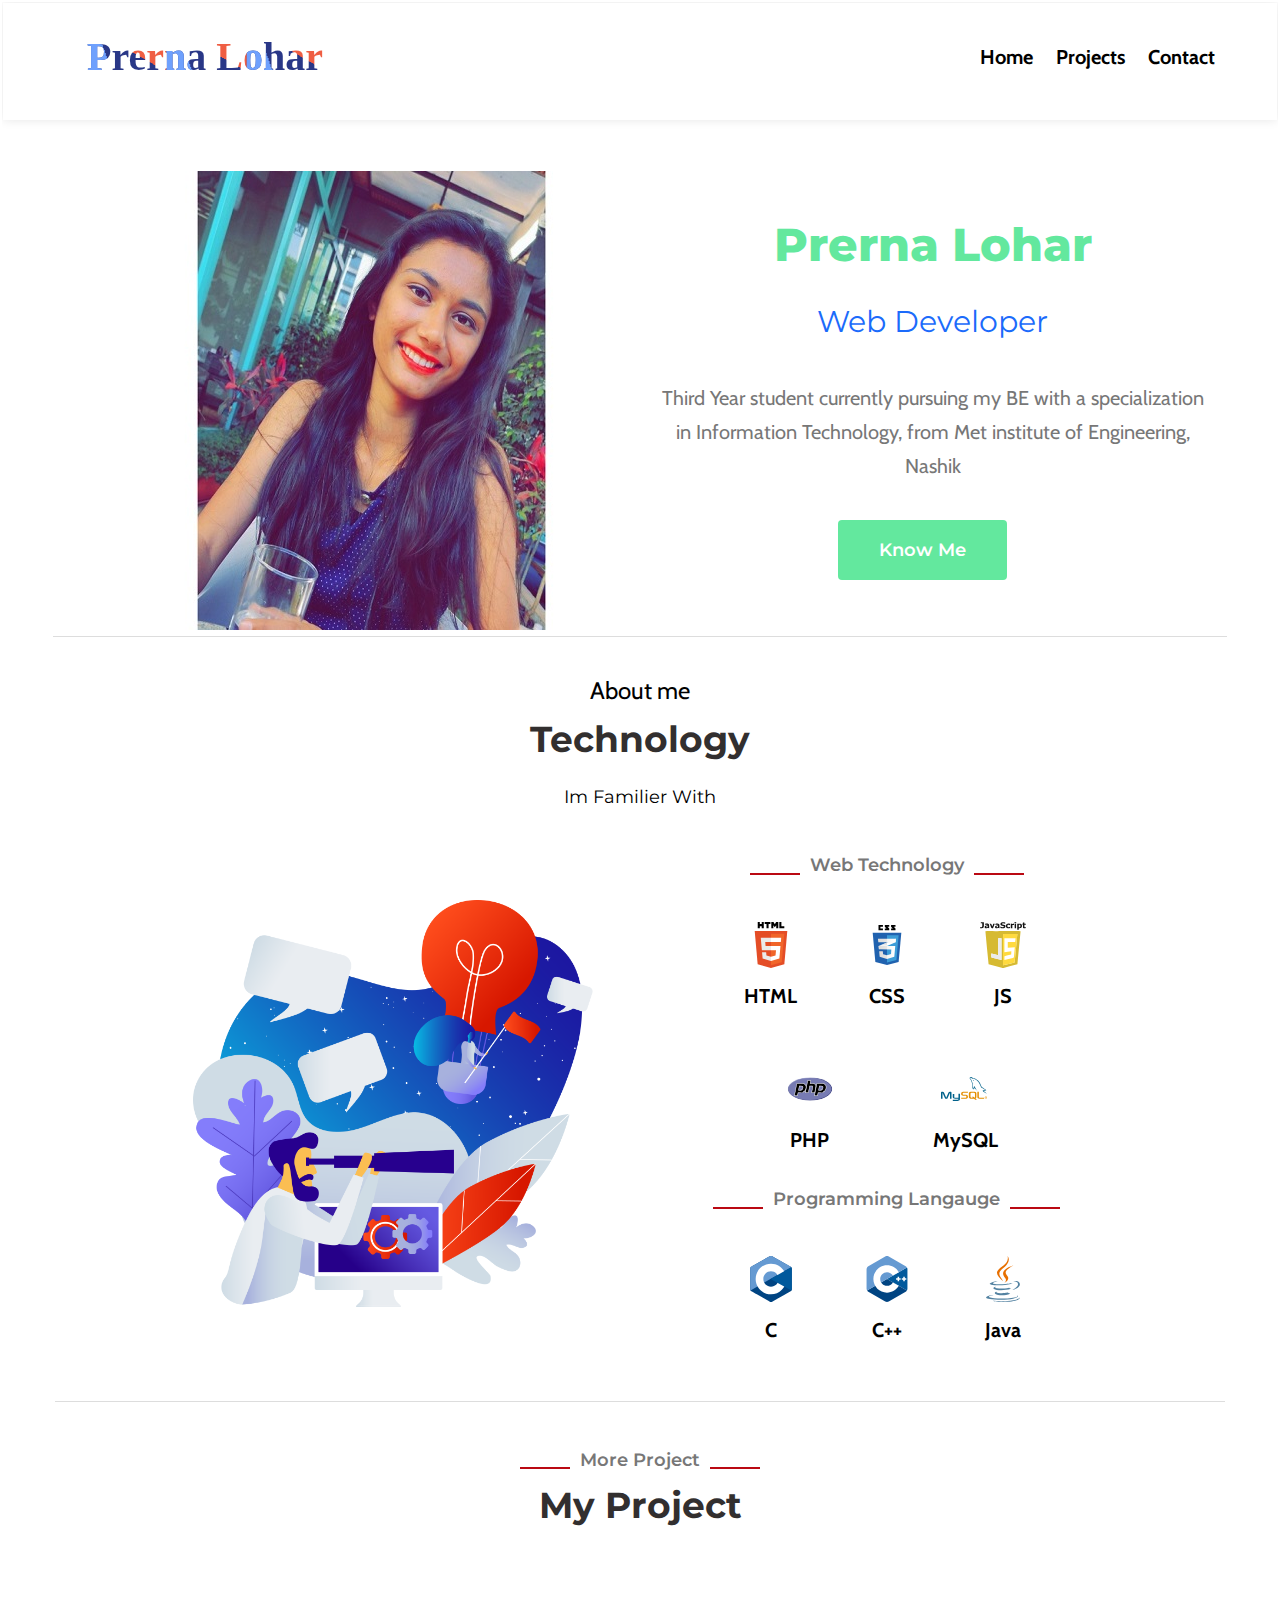
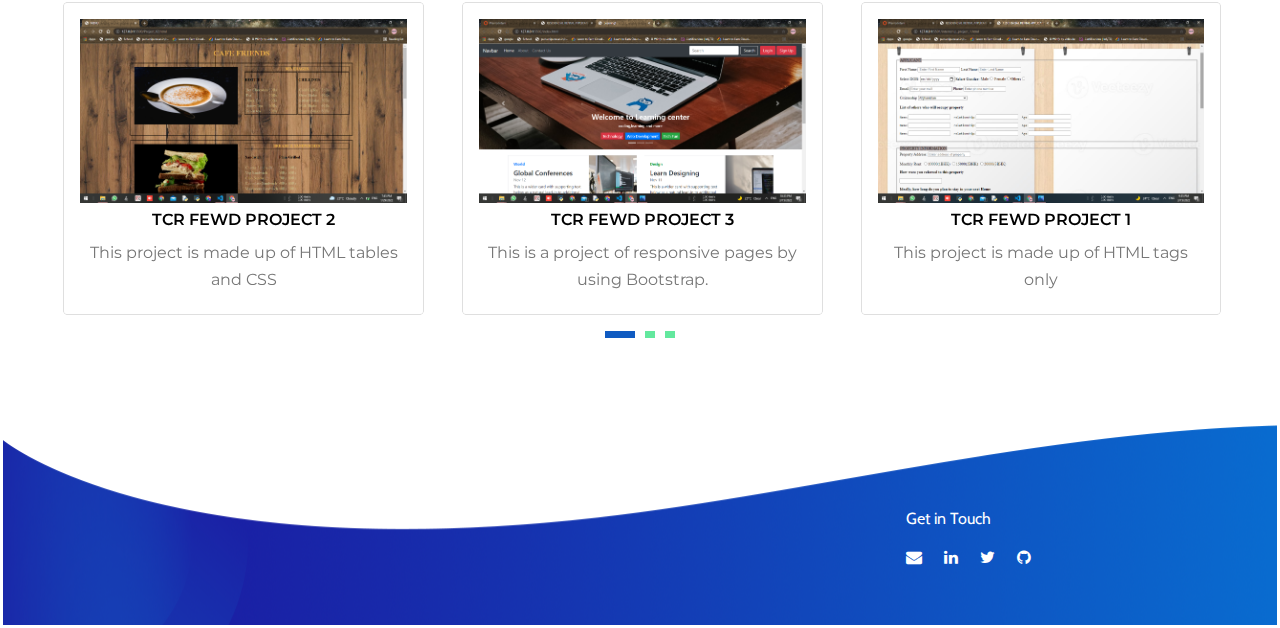
<file: index.html>
<!DOCTYPE html>
<html>
  <!-- Mirrored from expert-themes.com/html/meto/index-2.html by HTTrack Website Copier/3.x [XR&CO'2014], Fri, 03 Apr 2020 19:24:34 GMT -->
  <head>
    <meta charset="utf-8" />
    <title>Prerna Intern</title>
    <!-- Stylesheets -->
    <link href="css/bootstrap.css" rel="stylesheet" />
    <link href="css/style.css" rel="stylesheet" />
    <link href="css/responsive.css" rel="stylesheet" />
    <!-- Color Switcher Mockup -->
    <link href="css/color-switcher-design.css" rel="stylesheet" />
    <link rel="shortcut icon" href="images/favicon.png" type="image/x-icon" />
    <link rel="icon" href="images/favicon.png" type="image/x-icon" />
    <!-- Responsive -->
    <meta http-equiv="X-UA-Compatible" content="IE=edge" />
    <meta name="viewport" content="width=device-width, initial-scale=1.0, maximum-scale=1.0, user-scalable=0" />
    <!--[if lt IE 9]><script src="https://cdnjs.cloudflare.com/ajax/libs/html5shiv/3.7.3/html5shiv.js"></script><![endif]-->
    <!--[if lt IE 9]><script src="js/respond.js"></script><![endif]-->
    <link rel="manifest" href="/manifest.json">
  </head>
  <style>
  
    .fa:hover {
 
    color: green;
    border-radius: 30%;
    width:100%;
    height:100% ;
    transform: scale(1.5);
    opacity: 0.7;


    }
  </style>
  <script>
    if (!navigator.serviceWorker.controller) {
        navigator.serviceWorker.register("/sw.js").then(function(reg) {
            console.log("Service worker has been registered for scope: " + reg.scope);
        });
    }
   </script>
  <body class="hidden-bar-wrapper">
    <div class="page-wrapper">
      <!-- Preloader -->
      <!-- <div class="preloader"></div> -->
      <!-- Main Header-->
      <header class="main-header header-style-two">
        <!--Header-Upper-->
        <div class="header-upper">
          <div class="auto-container">
            <div class="inner-container clearfix" style="color: lightgrey">
              <div class="pull-left logo-box">
               <label id="PageTitle">Prerna Lohar</label>
              </div>
              <!-- <div class="nav-brand"><a href="/">siddhi</a></div> -->
              <div class="pull-right logo-box">
                <ul class="">
                  <li class="list-item-inline"><a style="font-size: 20px; font-weight: bold; color:black" class="link link-active" href="#home"> Home </a></li>
                  <li class="list-item-inline"><a style="font-size: 20px; font-weight: bold; color:black" class="link" href="#projects"> Projects </a></li>
                   <li class="list-item-inline"><a style="font-size: 20px; font-weight: bold; color:black" class="link" href="#contact"> Contact</a></li>
                </ul>
              </div>
              <div></div>
            </div>
          </div>
        </div>
      </header>
         
           
            <section class="banner-section-two"  id="home" style="border-bottom: 1px solid #dddddd; margin-left:50px; margin-right:50px;">
              <div class="auto-container">
                <div class="row clearfix">
                <div class="image-column col-lg-6 col-md-12 col-sm-12">
                  <div class="inner-column">
                    <div class="image">
                      <img src="images/Profile2.jpg" alt="" />                     
                    </div>
                  </div>
                </div>
                  <div class="content-column col-lg-6 col-md-12 col-sm-12">
                    <div class="inner-column">
                      <center>
                        <h1>Prerna Lohar</h1>
                        <div class="text">
                         <h3 style="color: #1b6bfb;">Web Developer</h3> <br>
                         Third Year student currently pursuing my BE with a specialization in Information Technology, from Met institute of Engineering, Nashik                          
                        </div>  
                        <div class="btns-box ">
                          <a href="#aboutme" class=" theme-btn btn-style-five"><span class="txt">Know Me</span></a>
                         
                        </div>
                        </center>
                    </div>
                </div>

                  </div>
                </div>
              
            </section>

           
       <section id="aboutme" class="section-aboutme container-center"> 
              <div class="inner-column">
                <div class="title centered">About me</div>                
              </div>            
        <div class="sec-title centered" style="margin-bottom: 10px">          
            <h2>Technology</h2>
            <h1 class="text" style="color: black">Im Familier With</h1>
        </div>
        <div class="section-info">
            <div class="tech-image">
                <img src="images/resource/faq.png" alt="" srcset="">
            </div>
            <div class="techs">
                <div class="sec-title centered" style="margin-bottom: 10px">
                <div class="title">Web Technology</div>                
              </div>            
                <div class="tech-row">
                    <div class="tech-card">
                        <img class="tech-icon" src="images/HTML5.svg" alt="">
                        <p class="tech-name"> HTML</p>
                    </div>
                    <div class="tech-card">
                        <img class="tech-icon" src="images/css3.svg" alt="">
                        <p class="tech-name"> CSS</p>
                    </div>
                    <div class="tech-card">
                        <img class="tech-icon" src="images/js.svg" alt="">
                        <p class="tech-name"> JS</p>
                    </div>    
                </div>                                    
                <div class="tech-row">                     
                    <div class="tech-card">
                        <img class="tech-icon" src="images/php.svg" alt="">
                        <p class="tech-name"> PHP</p>
                    </div>
                    <div class="tech-card">
                        <img class="tech-icon" src="images/mysql.svg" alt="">
                        <p class="tech-name"> MySQL</p>
                    </div>
                    <!-- <div class="tech-card">
                        <img class="tech-icon" src="images/cpanel.svg" alt="">
                        <p class="tech-name"> Cpanel</p>
                    </div>     -->
                </div>


                <div class="sec-title centered" style="margin-bottom: 10px">
                <div class="title">Programming Langauge</div>                
              </div>
                <div class="tech-row">
                    <div class="tech-card">
                        <img class="tech-icon" src="images/c.svg" alt="">
                        <p class="tech-name"> C </p>
                    </div>
                    <div class="tech-card">
                        <img class="tech-icon" src="images/cpp.svg" alt="">
                        <p class="tech-name"> C++ </p>
                    </div>
                    <div class="tech-card">
                        <img class="tech-icon" src="images/java.svg" alt="">
                        <p class="tech-name"> Java </p>
                    </div>
    
                </div>


            </div>
            

        </div>
    </section>


          
            <section class="related-projects" id="projects">
              <div class="auto-container">
                <div class="inner-container" >
                  <div class="sec-title centered">
                    <div class="title">More Project</div>
                    <h2>My Project</h2>
                  </div>
                  <div class="three-item-carousel owl-carousel owl-theme" id="abc">
                    
                    <div class="gallery-block">
                      <div class="inner-box">
                        <figure class="image-box">                        
                          <div class="card" style="padding: 15px">                        
                          <img src="images/project/Screenshot (106).png" alt="" />
                           <!-- GIF IMAGE NAME PUT IT HERE -->
                          <center><div class="title">TCR FEWD PROJECT 3 </div>
                          <div class="text" style="padding: 5px">This is a project of responsive pages by using Bootstrap.</div>
                          </div></center>
                          <div class="overlay-box">
                            <div class="overlay-inner">
                              <div class="content">
                                <h4>
                                  <a href="projects-detail.html">
                                    Responsive Pages.
                                  </a>
                                </h4>
                                <div class="category">Bootstrap,HTML,CSS, Project</div>
                               
                                  <a href="./images/Learning! (1).mp4" target="__blank"  class="link" class="theme-btn btn-style-three">Demo</a>
                                 <!-- Video name ^ IMAGE NAME PUT IT HERE -->
                              </div>
                            </div>
                          </div>
                        </figure>
                      </div>
                    </div>

                    <div class="gallery-block">
                      <div class="inner-box">
                        <figure class="image-box">                        
                          <div class="card" style="padding: 15px">                        
                          <img src="images/project/Screenshot (105).png" alt="" />
                           <!-- GIF IMAGE NAME PUT IT HERE -->
                          <center><div class="title">TCR FEWD PROJECT 1 </div>
                          <div class="text" style="padding: 5px">This project is made up of HTML tags only</div>
                          </div></center>
                          <div class="overlay-box">
                            <div class="overlay-inner">
                              <div class="content">
                                <h4>
                                  <a href="projects-detail.html">
                                    Residential Rental Application.
                                  </a>
                                </h4>
                                <div class="category">HTML only</div>
                               

                                <a href="/images/form.mp4" target="__blank"  class="link">Demo</a>
                                 <!-- Video name ^ IMAGE NAME PUT IT HERE -->
                              </div>
                            </div>
                          </div>
                        </figure>
                      </div>
                    </div>

                    <div class="gallery-block">
                      <div class="inner-box">
                        <figure class="image-box">                        
                          <div class="card" style="padding: 15px">                        
                          <img src="images/project/Screenshot (01).png" alt="" />   
                          <!-- GIF IMAGE NAME PUT IT HERE -->
                          <center><div class="title">TCR FEWD PROJECT 2</div>
                          <div class="text" style="padding: 5px">This project is made up of HTML tables and CSS </div>
                          </div></center>
                          <div class="overlay-box">
                            <div class="overlay-inner">
                              <div class="content">
                                <h4>
                                  <a href="projects-detail.html">
                                     Restraurant Menu Card
                                  </a>
                                </h4>
                                <div class="category">HTML & CSS</div>
                               

                                <a href="./images/menu.mp4" target="__blank"  class="link">Demo</a>
                                 <!-- Video name ^ IMAGE NAME PUT IT HERE -->
                              </div>
                            </div>
                          </div>
                        </figure>
                      </div>
                    </div>


                      <!-- <div class="gallery-block">
                      <div class="inner-box">
                        <figure class="image-box">                        
                          <div class="card" style="padding: 15px">                        
                          <img src="images/project/shop.gif" alt="" />
                          <center><div class="title">Shop Management System </div>
                          <div class="text" style="padding: 5px">This Shop Management System which is developed using Java Swings Component and Mysql-j-connector. will Manages the Inventories large stores.</div>
                          </div></center>
                          <div class="overlay-box">
                            <div class="overlay-inner">
                              <div class="content">
                                <h4>
                                  <a href="https://github.com/gksonar/Supermarket/tree/master/Supermarket">
                                    Shop Management System
                                  </a>
                                </h4>
                                <div class="category">A Java and Java JDBC with mysql-j-connector Project.</div>
                                <a href="http://vdis.lovestoblog.com/" class="link"><span class="icon fa fa-link"></span></a> 
                                <a href="https://github.com/gksonar/Supermarket/tree/master/Supermarket"  class="link"><span class="icon fa fa-code"></span></a>
                              </div>
                            </div>
                          </div>
                        </figure>
                      </div>
                    </div> -->

                    
                  
                  </div>
                  <div class="owl-nav"><div class="owl-prev"><span class="fa fa-angle-left"></span></div>
                  <div class="owl-next"><span class="fa fa-angle-right"></span></div></div>
                  <!-- <center><a href="Projects.html" target="__blank" class="theme-btn btn-style-one"><span class="txt">View All</span></a></center> -->
                </div>
              </div>
            </section>

 <footer class="main-footer style-two" id="contact">
            <div class="auto-container">
            <div class="widgets-section">
            <div class="row clearfix">                 
                <div class="big-column col-lg-6 col-md-12 col-sm-12"></div> 
                <div class="big-column col-lg-6 col-md-12 col-sm-12">
                <div class="row clearfix">       
                <div class="footer-column col-lg-5 col-md-6 col-sm-12"></div>  
                <div class="footer-column col-lg-7 col-md-6 col-sm-12">
                <div class="footer-widget logo-widget">                  
                  <div class="text">Get in Touch</div>
                  <!-- Social Box -->
                  <ul class="social-box">
              
                    <li><a href="mailto:prerna.lohar1504@gmail.com" target="__blank" class="fa fa-envelope"></a></li>
                    <li><a href="https://www.linkedin.com/in/prerna-lohar-6b68731b7/" target="__blank" class="fa fa-linkedin"></a></li>
                    <li><a href="https://twitter.com/Prerna74728160" target="__blank" class="fa fa-twitter"></a></li>
                    <li><a href="https://github.com/prerna1504" target="__blank" class="fa fa-github"></a></li>
                     <!-- <li><a href="https://www.instagram.com/gaurav_sonar12/" target="__blank" class="fa fa-instagram"></a></li> -->
                  
                  </ul>
                </div>
                </div>
              </div>
             </div>
          </div>
          </div>
          </div>
          </footer>




           
          </div>
          </body>
          </html>
              <script src="js/jquery.js"></script>
              <script src="js/popper.min.js"></script>
              <script src="js/bootstrap.min.js"></script>
              <script src="js/jquery.mCustomScrollbar.concat.min.js"></script>
              <script src="js/jquery.fancybox.js"></script>
              <script src="js/appear.js"></script>
              <script src="js/parallax.min.js"></script>
              <script src="js/tilt.jquery.min.js"></script>
              <script src="js/jquery.paroller.min.js"></script>
              <script src="js/owl.js"></script>
              <script src="js/mixitup.js"></script>
              <script src="js/wow.js"></script>
              <script src="js/nav-tool.js"></script>
              <script src="js/jquery-ui.js"></script>
              <script src="js/script.js"></script>
              <script src="js/color-settings.js"></script>
</file>
<file: css/responsive.css>
/* Meto HTML Template*/
.smoothscroll
{
	scroll-behavior: smooth;
}		
.navigation {
    
    color: var(--primary-color);
    padding: 1rem;
    border-bottom-left-radius: 1rem;
    margin: auto;
    box-shadow: 0 1px 4px rgba(146,161,176,.15);
    
    padding:0.5rem 2rem 0.5rem 2rem;
    max-width: 900px;
    margin: auto;
    padding: 1.5rem;
}

.navigation .nav-brand {
    font-weight: bold;
}

.nav-brand a {
    text-decoration: none;
    color: inherit;
}

.navigation .nav-pills {
    text-align: right;
}

.navigation .link {
    color: var(--primary-color);
}

.navigation .link-active {
    font-weight: bold;
    margin: 1px;
    margin-bottom: 3px ;
    
    border-bottom: 2px solid var(--baby-pink);
    /* border-bottom: 2px solid var(--purple); */
}

.list-non-bullet {
    list-style: none;
    padding-inline-start: 0px;
}

.list-item-inline {
    display: inline;
    padding: 0.25rem;
}
@media (min-width: 760px) {
    
    
    .list-item-inline{
        padding: 0rem 0.5rem;
    }

    .navigation{
        display: flex;
        justify-content: space-between;
        align-items: center;
    }
}

@media only screen and (max-width: 1340px){

	.page-wrapper{
		overflow:hidden;	
	}
	
	.header-top-one .text,
	.main-header .header-upper .logo-box{
		margin-left:0px;
	}
	
}

@media only screen and (max-width: 1140px){
	
	.main-header{
		margin:0px !important;
	}
	
	.page-wrapper{
		overflow:hidden;	
	}
	
	.main-menu .navigation > li{
		margin-left:0px;
	}
	
	.main-header .info-box strong{
		font-size:13px;
	}
	
	.main-header .header-upper .upper-right .header-lower::after{
		left:0px;
	}
	
	.main-header.header-style-two .header-upper .inner-container:before,
	.main-header .header-upper .upper-right::before,
	.header-style-two .nav-outer::before,
	.header-style-two .nav-outer .side-curve{
		display:none;
	}
	
	.main-header .outer-box .buttons-box .theme-btn{
		font-size:16px;
	}
	
	.main-header .outer-box .option-box > li{
		margin-left:15px;
	}
	
	.main-header.header-style-two .outer-box .option-box{
		margin-right:0px;
	}
	
	.main-header .header-upper .upper-right{
		padding-left:0px;
		width:100%;
	}
	
	.main-slider{
		padding:0px 0px;
	}
	
	.main-header .info-box{
		margin-left:0px;
		margin-right:20px;
		padding-left:50px;
	}
	
	.main-header .info-box:last-child{
		margin-right:0px;
	}
	
	.main-header.header-style-two .header-upper .inner-container{
		padding:0px;
	}
	
	.main-header.header-style-two .header-upper .upper-right{
		width:auto;
	}
	
	.header-style-two .main-menu .navigation > li{
		margin-left:20px;
		margin-right:0px;
	}
	
	.main-header.header-style-three .header-upper .upper-right{
		width:auto;
	}
	
	.main-header.header-style-three .header-lower{
		background-color:#322f2f;
	}
	
	.main-header.header-style-three .inner-container{
		position:relative;
		padding:0px;
		margin:0px;
		border-radius:0px;
	}
	
	.main-header.header-style-three .header-upper{
		padding-bottom:0px;
	}
	
	.main-header .btn-box,
	.about-section .left-patterm,
	.step-block .inner-box:before,
	.step-block.style-two .inner-box:before,
	.website-section .content-column h2 br,
	.about-section .content-column .bold-text br,
	.main-header.header-style-three .btn-box{
		display:none;
	}
	
	.main-slider-two .slide{
		padding-top:150px;
		padding-bottom:250px;
	}
	
	.banner-section .content-column .inner-column{
		padding-left:0px;
		padding-bottom:0px;
		border:none;
	}
	
	.banner-section .image-column .inner-column{
		margin-right:0px;
	}
	
	.about-section .content-column .inner-column{
		padding-top:50px;
	}
	
	h1{
		font-size:42px;
	}
	
	.services-section-three .skills-column .inner-column{
		padding-right:0px;
	}
	
	.website-section .content-column .inner-column{
		padding-top:40px;
	}
	
	.gallery-section .outer-section{
		padding:0px 15px;
	}
	
	.step-block .inner-box{
		padding-bottom:0px;
	}
	
	.step-block.style-two .inner-box{
		padding-top:0px;
	}
	
	.seo-section-two .inner-container{
		padding-left:30px;
		padding-right:30px;
	}
	
	.main-header.header-style-three .header-upper .logo-box{
		position:relative;
		top:0px;
	}
	

		.gallery-block{
			overflow:hidden;	
		}
		
		.gallery-block .inner-box, .content{
			width: 100%;
		}
		
	
	.team-block-two .inner-box .image:before,
	.seo-section-three .content-column .seo-list li br,
	.counter-section-three .counter-column .inner-column .sec-title h2 br,
	.seo-section-three .content-column .inner-column .sec-title h2 br,
	.main-header.header-style-three .header-upper .logo-box:before,
	.main-header.header-style-three .header-upper .inner-container:before{
		display:none;
	}
	
	.header-style-three{
		position:relative;
		background-color:#182752;
	}
	
	.banner-section-three .image-column .image{
		margin-right:0px;
	}
	
	.banner-section-three{
		padding-top:180px;
	}
	
	.faq-section .image-column .inner-column{
		margin-left:0px;
	}
	
	.rtl .services-section-three .skills-column .inner-column,
	.faq-section .accordian-column .inner-column{
		padding-left:0px;
	}
	
	.news-block-three .inner-box{
		padding-left:510px;
	}
	
	.contact-info-section ul li{
		margin-right:25px;
	}
	
	.shop-form .billing-inner{
		padding-right:0px;
	}
	
	.contact-page-section .info-column .inner-column{
		margin-left:0px;
	}
	
	.rtl .news-block-three .inner-box{
		padding-right:510px;
	}
	
	.rtl .news-block-three .inner-box .content-box h4 a br{
		display:none;
	}
	
	.rtl .main-header.header-style-three .inner-container{
		padding-right:0px;
	}
	
}

@media only screen and (min-width: 768px){
	
	.main-menu .navigation > li > ul,
	.main-menu .navigation > li > ul > li > ul{
		display:block !important;
		visibility:hidden;
		opacity:0;
	}
	
}

@media only screen and (max-width: 1023px){
	
	.main-header .main-box .logo-box {
		position:relative;
		left:0px;
		top:0px;
		right:0px;
		bottom:0px;
		margin:0px;
		text-align:left;
	}
	
	.rtl .level-section h2{
		text-align:center;
	}
	
	.contact-page-section .form-column{
		margin-bottom:40px;
	}
	
	.main-slider .slide{
		padding:150px 0px 200px;
	}
	
	.main-header .info-box{
		margin-top:5px
	}
	
	.faq-form-section .form-column .inner-column{
		padding-left:0px;
		margin-top:60px;
	}
	
	.main-header .outer-box{
		display:block;
	}
	
	.main-header .nav-outer{
		float:right;
	}
	
	.main-header .nav-toggler{
		display:block;
	}
	
	.seo-section-three .content-column .inner-column{
		padding-left:0px;
	}
	
	.main-header .sticky-header .outer-box,
	.main-slider .tparrows,
	.banner-section-three .social-box,
	/* .fixed-header .sticky-header, */
	.call-to-action-section .content .image{
		display:none;
	}
	
	.main-header .header-lower .search-box{
		display:none;
	}
	
	.main-menu .navigation > li > a{
		font-size:14px;
	}
	
	.main-header .options-box{
		margin-top:0px;
		position:absolute;
		left:0px;
		top:25px;
		z-index:12;
		display:none;
		right:auto;
	}
	
	.main-header .header-upper .upper-right{
		padding-top:0px;
		width:100%;
	}
	
	.main-menu .navigation > li{
		margin-right:25px;
	}
	
	.header-style-two .main-menu .navigation > li{
		margin-right:0px;
		margin-left:20px;
	}
	
	.main-header .header-upper .logo-box{
		margin: 0px;
		width:100%;
		padding-bottom:0px;
		text-align:center;
	}
	
	.main-header .header-upper .outer-container{
		padding:0px 15px;
	}
	
	.main-slider h3 span{
		font-size:50px;
	}
	
	.main-header{
		position:relative;
		background-color:#222222;
	}
	
	.fluid-section-two .image-column,
	.fluid-section-two .content-column{
		position:relative;
		width:100%;
		display:block;
	}
	
	.fluid-section-two .content-column .inner-column{
		max-width:100%;
		padding-left:15px;
		margin-left:0px;
		padding-right:15px;
	}
	
	.fluid-section-two .image-column{
		background-image:none !important;
		margin-left:0px;
	}
	
	.fluid-section-two .image-column .image-box{
		display:block;
	}
	
	.header-style-one .header-upper{
		margin-top:0px;
	}
	
	.header-style-one .header-upper .upper-right .info-outer,
	.header-style-one .header-upper .upper-right .header-lower{
		padding-left:15px;
	}
	
	.main-header .nav-outer{
		/* width:100%;
		padding-top:0px; */
	}
	
	.main-header .info-box li{
		font-size:13px;
	}
	
	.news-section .right-patterm,
	.seo-section .side-image,
	.steps-section .dotted-pattern,
	.steps-section .right-pattern,
	.seo-section-two .rocket-icon,
	.testimonial-section .right-patterm{
		display:none;
	}
	
	.main-header.header-style-two .header-upper .logo-box{
		width:auto;
	}
	
	.main-header.header-style-two .main-menu .navigation > li > a{
		font-size:15px;
	}
	
	.header-style-two .main-menu .navigation > li{
		margin-right:20px;
		margin-left:0px;
	}
	
	.main-header.header-style-three .header-upper .upper-right{
		padding-top:0px;
	}
	
	.main-header.header-style-three .header-upper .logo-box{
		padding:0px;
	}
	
	.banner-section .patern-layer-one{
		background-size:cover;
	}
	
	.banner-section .content-column .inner-column{
		padding-top:0px;
		padding-bottom:40px;
	}
	
	.banner-section{
		padding-top:80px;
	}
	
	.main-header .header-upper .inner-container{
		border:none;
	}
	
	.service-block{
		margin-bottom:30px;
	}
	
	.service-block .overlay-box{
		top:0px;
		bottom:0px;
	}
	
	.about-section .content-column .inner-column{
		padding-top:0px;
	}
	
	.testimonial-section .owl-carousel{
		margin:0px -15px;
	}
	
	.testimonial-section .owl-theme .testimonial-block{
		padding:0px 15px;
	}
	
	.price-block{
		margin-bottom:30px;
	}
	
	.pricing-section .price-block:nth-child(2) .inner-box{
		padding:40px 30px 50px;
	}
	
	.pricing-section .price-block:nth-child(2){
		transform: translateY(0px);
	}
	
	.header-style-two{
		background-color:#ffffff;
	}
	
	.services-section-three .skills-column{
		margin-bottom:60px;
	}
	
	.website-section .image-column .image{
		margin-left:0px;
		text-align:center;
	}
	
	.service-block-four .inner-box{
		padding:30px 30px;
	}
	
	.services-section-four .row{
		margin:0px -15px;
	}
	
	.services-section-four .service-block-four{
		padding:0px 15px;
	}
	
	.gallery-section .sec-title .pull-left,
	.gallery-section .sec-title .pull-right{
		width:100%;
	}
	
	.gallery-section .filters{
		margin-top:30px;
	}
	
	.gallery-section .filters li{
		margin-left:0px;
		margin-right:20px;
	}
	
	.step-block{
		margin-bottom:40px;
	}
	
	.step-block.style-two .inner-box h5{
		margin-bottom:30px;
	}
	
	.step-block .inner-box h5{
		margin-top:30px;
	}
	
	.banner-section-two .image-column .image img{
		max-width:100%;
		width:100%;
	}
	
	.banner-section-two .content-column .inner-column{
		padding-top:40px;
	}
	
	.banner-section-two .image-column .image{
		margin-top:0px;
	}
	
	.newsletter-section .inner-container{
		padding-left:30px;
		padding-right:30px;
	}
	
	.newsletter-section .title-column{
		margin-bottom:40px;
	}
	
	.services-section-three .blocks-column .service-block.style-two:nth-child(2n+1){
		transform:translateY(0px);
	}
	
	.service-block .inner-box{
		overflow:hidden;
	}
	
	.level-section .inner-container{
		padding-left:0px;
		text-align:center;
	}
	
	.level-section .inner-container .video-box{
		position:relative;
		top:0px;
		left:0px;
		margin:0 auto;
		float:none;
		margin-top:15px;
	}
	
	.level-section .inner-container .pull-left{
		width:100%;
	}
	
	.level-section h2{
		padding-top:40px;
		margin-bottom:30px;
	}
	
	.services-section-five .btn-box{
		position:relative;
		z-index:10;
	}
	
	.faq-section .accordian-column .inner-column{
		margin-top:40px;
	}
	
	.news-section-two .inner-container{
		padding-right:0px;
	}
	
	.news-block-three .inner-box .image{
		position:relative;
	}
	
	.news-block-three .inner-box{
		padding-left:0px;
	}
	
	.call-to-action-section h2 br{
		display:none;
	}
	
	.main-footer.style-two{
		background-image:none;
		background-color:#143cb5;
	}
	
	.call-to-action-section h2{
		margin-bottom:30px;
	}
	
	.call-to-action-section{
		padding-bottom:100px;
	}
	
	.main-footer{
		padding-top:0px;
	}
	
	.news-section-two .owl-dots{
		position:relative;
		top:auto;
		left:0px;
		text-align:center;
		margin-bottom:30px;
	}
	
	.news-section-two .owl-dots .owl-dot{
		margin:0px 10px;
		display:inline-block;
	}
	
	.page-title{
		padding:100px 0px;
	}
	
	.faq-form-section .image-column .inner-column{
		margin-left:0px;
	}
	
	.rtl .main-menu .navigation > li{
		margin-right:0px;
		margin-left:20px;
	}
	
	.rtl .main-menu .navigation > li:last-child{
		margin-right:0px;
	}
	
	.rtl .banner-section-two .content-column{
		margin-bottom:40px;
	}
	
	.rtl .banner-section .content-column{
		margin-top:40px;
	}
	
	.rtl .news-block-three .inner-box{
		padding-right:0px;
	}
	
}

@media only screen and (max-width: 767px){
	
	.header-upper .logo-outer {
		position:relative;
		left:0px;
		top:0px;
		right:0px;
		bottom:0px;
		width:100%;
		margin:0px;
	}
	
	.main-header .sticky-header .outer-box{
		display:block;
		right: 15px;
		left: auto;
	}
	
	.call-to-action-section .icon-layer-three,
	.services-section-five .pattern-layer-two,
	.main-header .header-top .top-right{
		display:none;
	}
	
	.main-header .header-top .top-left{
		width:100%;	
	}
	
	.sec-title h2{
		font-size:22px;	
	}
	
	.main-menu{
		width:100%;
		display:none;
	}
	
	.main-menu .navbar-collapse {
	   max-height:300px;
	   max-width:none;
		overflow:auto;
		float:none !important;
		width:100% !important;
		padding:0px 0px 0px;
		border:none;
		margin:0px 0px 15px;
		-ms-border-radius:0px;
		-moz-border-radius:0px;
		-webkit-border-radius:0px;
		-o-border-radius:0px;
		border-radius:0px;
		box-shadow:none;
   }
   
	.main-menu .navbar-collapse.in,
	.main-menu .collapsing{
		padding:0px 0px 0px;
		border:none;
		margin:0px 0px 15px;
		-ms-border-radius:0px;
		-moz-border-radius:0px;
		-webkit-border-radius:0px;
		-o-border-radius:0px;
		border-radius:0px;
		box-shadow:none;	
	}
	
	.main-menu .navbar-header{
		position:relative;
		float:none;
		display:block;
		text-align:right;
		width:100%;
		padding:15px 0px;
		right:0px;
		z-index:12;
	}
	
	.main-menu .navbar-header .navbar-toggle{
		display:inline-block;
		z-index:12;
		border:1px solid #cc8809;
		float:none;
		margin:0px 0px 0px 0px;
		border-radius:0px;
		background:#cc8809;
	}
	
	.main-menu .navbar-header .navbar-toggle .icon-bar{
		background:#ffffff;	
	}
	
	.main-menu .navbar-collapse > .navigation{
		float:none !important;
		margin:0px !important;
		width:100% !important;
		background:#2c2c2c;
		border:1px solid #ffffff;
		border-top:none;
	}
	
	.main-menu .navbar-collapse > .navigation > li{
		margin:0px !important;
		float:none !important;
		padding:0px !important;
		width:100%;
	}
	
	.main-menu .navigation > li > a,
	.main-menu .navigation > li > ul:before{
		border:none;	
	}
	
	.main-menu .navbar-collapse > .navigation > li > a{
		padding:10px 10px !important;
		border:none !important;
	}
	
	.main-menu .navigation li.dropdown > a:after,
	.main-menu .navigation > li.dropdown > a:before,
	.main-menu .navigation > li > ul > li > a::before,
	.main-menu .navigation > li > ul > li > ul > li > a::before{
		color:#ffffff !important;
		right:15px;
		font-size:16px;
		display:none !important;
	}
	
	.main-menu .navbar-collapse > .navigation > li > ul,
	.main-menu .navbar-collapse > .navigation > li > ul > li > ul{
		position:relative;
		border:none;
		float:none;
		visibility:visible;
		opacity:1;
		display:none;
		margin:0px;
		left:auto !important;
		right:auto !important;
		top:auto !important;
		padding:0px;
		outline:none;
		width:100%;
		background:#2c2c2c;
		-webkit-border-radius:0px;
		-ms-border-radius:0px;
		-o-border-radius:0px;
		-moz-border-radius:0px;
		border-radius:0px;
		transition:none !important;
		-webkit-transition:none !important;
		-ms-transition:none !important;
		-o-transition:none !important;
		-moz-transition:none !important;
	}
		
	.main-menu .navbar-collapse > .navigation > li > ul,
	.main-menu .navbar-collapse > .navigation > li > ul > li > ul{
		border-top:1px solid rgba(255,255,255,1) !important;	
	}
	
	.main-menu .navbar-collapse > .navigation > li,
	.main-menu .navbar-collapse > .navigation > li > ul > li,
	.main-menu .navbar-collapse > .navigation > li > ul > li > ul > li{
		border-top:1px solid rgba(255,255,255,1) !important;
		border-bottom:none;
		opacity:1 !important;
		top:0px !important;
		left:0px !important;
		visibility:visible !important;
	}
	
	.main-menu .navbar-collapse > .navigation > li:first-child{
		border:none;	
	}
	
	.main-menu .navbar-collapse > .navigation > li > a,
	.main-menu .navbar-collapse > .navigation > li > ul > li > a,
	.main-menu .navbar-collapse > .navigation > li > ul > li > ul > li > a{
		padding:10px 10px !important;
		line-height:22px;
		color:#ffffff;
		background:#2c2c2c;
		text-align:left;
	}
	
	.main-menu .navbar-collapse > .navigation > li > a:hover,
	.main-menu .navbar-collapse > .navigation > li > a:active,
	.main-menu .navbar-collapse > .navigation > li > a:focus{
		background:#cc8809;
	}
	
	.main-menu .navbar-collapse > .navigation > li:hover > a,
	.main-menu .navbar-collapse > .navigation > li > ul > li:hover > a,
	.main-menu .navbar-collapse > .navigation > li > ul > li > ul > li:hover > a,
	.main-menu .navbar-collapse > .navigation > li.current > a,

	.main-menu .navbar-collapse > .navigation > li.current-menu-item > a{
		background:#2c2c2c;
		color:#ffffff !important;
	}
	
	.main-menu .navbar-collapse > .navigation li.dropdown .dropdown-btn,
	.header-style-two .nav-outer .btn-outer{
		display:block;
	}
	
	.sec-title .text br,
	.main-slider .owl-nav,
	.main-slider .schedule-box,
	.faq-form-section .right-pattern,
	.main-menu .navbar-collapse > .navigation li.dropdown:after,
	.main-menu .navigation > li > ul:before{
		display:none !important;	
	}
	
	.main-header .btn-outer{
		left:0px;
		top:0px;
		right:auto;
		margin-top:15px;
		text-align:left;
		z-index:12;
	}
	
	.main-header .main-box .logo-box{
		float:none;
		text-align:center;
		padding-bottom:10px;
	}
	
	.main-header .options-box{
		display:block;
	}
	
	.main-header .btn-outer{
		display:block;
	}
	
	.main-header .options-box .options-nav > li{
		margin-left:0px;
		margin-right:20px;
	}
	
	.main-header .search-box-outer .dropdown-menu{
		left:0px;
		top:47px;
	}
	
	.sidebar-page-container .comments-area .comment-box.reply-comment{
		margin-left:0px;
	}
	
	.main-header .info-box{
		padding-left:0px;
		text-align:center;
		width:100%;
		margin-left:0px;
		margin-bottom: 20px;
	}
	
	.main-header .info-box:last-child{
		margin-bottom:0px;
	}
	
	.main-header .info-box .icon-box{
		position:relative;
		margin:0 auto;
		margin-bottom:15px;
	}
	
	.main-header .main-box .outer-container{
		padding:0px;
	}
	
	.main-header .header-lower .outer-box{
		position:absolute;
		z-index:12;
		display:block;
	}
	
	.main-menu .navbar-header .navbar-toggler{
		display: inline-block;
		z-index: 12;
		width: 50px;
		height: 40px;
		float: none;
		padding: 0px;
		text-align: center;
		border-radius: 0px;
		background: none;
		border: 1px solid #ffffff;
	}
	
	.main-menu .navbar-header .navbar-toggler .icon-bar{
		position: relative;
		background: #ffffff;
		height: 2px;
		width: 26px;
		display: block;
		margin:0 auto;
		margin:5px 11px;
	}
	
	.main-header .header-lower .outer-box .appointment-box .appointment-btn{
		padding:23px 25px 22px 25px;
	}
	
	.main-header .nav-outer{
		/* width:100%; */
	}
	
	.main-menu .cart-box{
		position:absolute;
		left: 0px;
		top:0px;
		padding-left: 0px;
		margin: 26px 0px;
		border-left: none;
		z-index:30;
	}
	
	.main-slider h3{
		font-size:20px;
	}
	
	.main-slider h3 span{
		font-size:30px;
	}
	
	.main-slider .text{
		font-size:16px;
	}
	
	.header-top .top-righ,
	.main-menu .navigation > li:before,
	.main-header .outer-box .buttons-box,
	.main-slider .text br{
		display:none;
	}
	
	.main-slider .slide{
		padding:120px 0px;
	}
	
	.main-header .outer-box .option-box > li{
		margin-left:0px;
		margin-right: 20px;
	}
	
	.main-header.header-style-two .header-upper .logo-box{
		/* width:100%;
		text-align: center; */
	}
	
	.main-header.header-style-two .header-upper .upper-right{
		width:100%;
		padding-top: 0px;
	}
	
	.header-top .top-left .text{
		text-align:center;
		padding: 10px 0px;
	}
	
	.main-header .header-lower .search-box-outer .dropdown-menu{
		left:0px !important;
		top:40px !important;
	}
	
	.main-header .outer-box .option-box .cart-box .cart-panel{
		left:0px !important;
		right:auto;
	}
	
	.nav-outer .mobile-nav-toggler{
		display: block;
		margin: 0;
		padding: 8px 0;
		margin-left: 20px;
	}
	
	#navbarSupportedContent{
		display:block;
	}
	
	.mCSB_inside > .mCSB_container{
		margin-right:0px;
	}
	
	.main-header .outer-box{
		position:absolute;
		left:0px;
		margin-left:0px;
		padding:8px 0px;
	}
	
	.main-header .outer-box .cart-box .cart-panel{
		left:0px !important;
		right:auto;
	}
	
	.news-section-two .right-patterm,
	.testimonial-section .inner-container .pattern-image-three,
	.fact-counter .column .inner .content::before{
		display:none;
	}
	
	.main-header .sticky-header .outer-box .cart-box .cart-panel{
		right:0px !important;
		left:auto !important;
	}
	
	.news-section .sec-title .theme-btn{
		margin-top:30px;
	}
	
	.news-section .sec-title .pull-right{
		width:100%;
	}
	
	h1{
		font-size:36px;
	}
	
	.service-block .inner-box{
		overflow:hidden;
	}
	
	.header-style-two .nav-outer .mobile-nav-toggler{
		color:#000000;
	}
	
	.main-header.header-style-two .outer-box{
		margin-left:0px;
		padding:13px 0px;
	}
	
	.banner-section-two .pattern-layer-four{
		display:none;
	}
	
	.page-title h2,
	h2{
		font-size:30px;
	}
	
	.website-section .content-column .text{
		font-size:20px;
	}
	
	.sidebar-page-container .comments-area .comment-box .author-thumb,
	.shop-page .prod-tabs .reviews-container .rev-thumb{
		position:relative;
		top:0px;
	}
	
	.sidebar-page-container .comments-area .comment,
	.shop-page .prod-tabs .reviews-container .review-box{
		padding-left:0px;
	}
	
	.blog-detail .post-share-options .social-box{
		width:100%;
		margin-top:20px;
	}
	
	.blog-detail .inner-box .image-gallery .image{
		margin-bottom:30px;
	}
	
	.authors-box .thumb{
		position:relative;
		margin-bottom:30px;
	}
	
	.authors-box .author-inner{
		padding-right:0px;
	}
	
	.error-section .text{
		font-size:18px;
	}
	
	.contact-page-section .info-column ul li{
		margin-bottom:25px;
	}
	
	.rtl .about-section .content-column{
		margin-top:45px;
	}
	
	.testimonial-block .inner-box{
		padding-left:20px;
		padding-right:20px;
	}
	
	.fact-counter-two.style-two .column .inner .content{
		padding-left:0px;
	}
	
	.fact-counter-two.style-two .column .inner .icon-box{
		position:relative;
		left:0px;
		top:0px;
	}
	
	.rtl .fact-counter-two.style-two .column .inner .icon-box{
		top:0px;
	}
	
	.rtl .counter-section-three .counter-column{
		margin-bottom:10px;
	}
	
	.rtl .main-header .sticky-header .outer-box{
		left:20px;
		right:auto;
	}
	
	.rtl .contact-info-section ul li{
		display:block;
		margin-right:0px;
	}
	
	.rtl .sidebar-page-container .comments-area .comment-box .theme-btn{
		right:0px;
		left:auto;
	}
	
	.rtl .sidebar-page-container .comments-area .comment,
	.rtl .shop-page .prod-tabs .reviews-container .review-box{
		padding-right:0px;
	}
	
}

@media only screen and (max-width: 599px){
	
	.main-slider .theme-btn{
		margin-right:10px;
	}
	
	.pricing-section .left-pattern,
	.sec-title h2 br{
		display:none;
	}
	
	.blog-detail .inner-box .lower-content{
		padding-left:15px;
		padding-right:15px;
	}
	
	.seo-form .form-group{
		margin-right:0px;
	}
	
	.seo-form .theme-btn{
		position:relative;
	}
	
	.coming-soon .emailed-form h3,
	.call-to-action-section h2,
	h1{
		font-size:30px;
	}
	
	.service-block-two .inner-box{
		padding:50px 25px;
	}
	
	.shop-page .prod-tabs .tab-btns .tab-btn{
		padding:12px 20px;
		width:100%;
		margin-left:0px;
		margin-right:0px;
	}
	
	.shop-page .prod-tabs .reviews-container .rev-header .time{
		float:left;
	}
	
	.service-block-five .inner-box .lower-content,
	.testimonial-block.style-two .inner-box,
	.testimonial-block .inner-box{
		padding-left:20px;
		padding-right:20px;
	}
	
	.main-header.header-style-two .outer-box .cart-box .cart-panel{
		margin-top:40px;
	}
	
	.search-popup .search-form fieldset input[type="submit"]{
		position:relative;
		width:100%;
	}
	
	.search-popup .search-form fieldset input[type="search"]{
		padding-right:20px;
	}
	
	.banner-section-two .content-column .phone-box{
		margin-top:20px;
		margin-bottom:20px;
	}
	
	h4{
		font-size:20px;
	}
	
	.seo-section-three .content-column .seo-list li{
		padding-left:80px;
	}
	
	.about-section .content-column .bold-text{
		font-size:18px;
	}
	
	.coming-soon .content .content-inner .logo,
	.time-counter .time-countdown{
		margin-bottom:80px;
	}
	
	.banner-section .image-column .banner-image-2,
	.banner-section .image-column .banner-image-3,
	.coming-soon .emailed-form .text br,
	.clock-wrapper{
		display:none !important;
	}
	
	h2{
		font-size:26px;
	}
	
	.rtl .seo-form .form-group{
		margin-left:0px;
	}
	
	.rtl .blog-detail .post-share-options .author-box{
		float:right;
	}
	
}

@media only screen and (max-width: 479px) {
	
	.main-header .search-box-outer .dropdown-menu{
		top:44px;	
	}
	
	.team-block .inner-box .lower-content{
		margin-left:20px;
		margin-right:20px;
	}
	
	.main-header .outer-box .option-box .cart-box .cart-panel{
		min-width:275px;
	}
	
	.cart-section .coupon-outer .pull-left,
	.cart-section .apply-coupon .form-group,
	.cart-section .apply-coupon .form-group input[type="text"],
	.cart-section .apply-coupon .form-group .coupon-btn,
	.cart-section .coupon-outer .cart-btn,
	.cart-section .apply-coupon .form-group{
		width:100%;
	}
	
	.seo-form .form-group{
		border:0px;
	}
	
	.seo-form .form-group input{
		width:100%;
		margin-bottom:15px;
		border:1px solid #d7d7d7;
	}
	
	.main-header .search-box-outer .dropdown-menu{
		width:245px;
	}
	
	.header-style-two .btn-box,
	.news-block-three .inner-box .content-box h4 a br,
	.main-header .header-lower .btn-box{
		display:none;
	}
	
	.sticky-header .logo{
		width:50%;
	}
	
	.sticky-header .logo img{
		width:100%;
	}
	
	.about-section .content-column .bold-text{
		font-size:18px;
	}
	
	.service-block-four .inner-box .icon-box .icon{
		float:none;
		display:block;
		margin-bottom:15px;
	}
	
	.service-block-four .inner-box h5{
		margin-left:0px;
		display:block;
		float:none;
	}
	
	.newsletter-section .title-column .inner-column{
		padding-left:0px;
	}
	
	.newsletter-section .title-column .icon{
		position:relative;
		display:block;
		margin-bottom:20px;
	}
	
	.emailed-form .form-group input[type="submit"], .emailed-form button{
		position:relative;
		top:0px;
		right:0px;
		width:100%;
	}
	
	.rtl .emailed-form .form-group input[type="submit"], .rtl .emailed-form button{
		left:0px;
	}
	
	.contact-info-section ul li .icon{
		position:relative;
		display:block;
		margin-bottom:30px;
	}
	
	.contact-info-section .inner-container{
		padding:50px 30px;
	}

	.contact-page-section .info-column ul li .icon{
		position:relative;
		margin-bottom:30px;
		display:block;
	}
	
	.contact-page-section .info-column ul li,
	.contact-info-section ul li{
		padding-left:0px;
	}
	
	.pricing-tabs .tab-buttons .tab-btn{
		padding:16px 36px;
	}
	
	.rtl .contact-info-section ul li{
		padding-right:0px;
	}
	
	.rtl .newsletter-section .title-column .inner-column{
		padding-right:0px;
	}
	
	.rtl .emailed-form .form-group input{
		padding-left:20px;
	}
	
	.project-info-widget .title-box .title-inner,
	.broucher-info-widget .title-box .title-inner{
		font-size:15px;
	}
	
}
</file>
<file: css/color-switcher-design.css>
/*** 

====================================================================
	Color Palate Style / Color Switcher Style
====================================================================

***/

.color-palate {
    background: #fff none repeat scroll 0 0;
	-webkit-box-shadow: 0 0 20px 1px rgba(0, 0, 0, 0.1);
	-ms-box-shadow: 0 0 20px 1px rgba(0, 0, 0, 0.1);
	-o-box-shadow: 0 0 20px 1px rgba(0, 0, 0, 0.1);
	-moz-box-shadow: 0 0 20px 1px rgba(0, 0, 0, 0.1);
    box-shadow: 0 0 20px 1px rgba(0, 0, 0, 0.1);
    position: fixed;
    left: -285px;
    text-align: center;
    top: 25%;
    transition: all 0.5s ease 0s;
    width: 285px;
    z-index: 999;
}

.color-palate-head {
    background: #1b71cc none repeat scroll 0 0;
    padding: 12px 0;
}

.color-palate-head h6,
.secondary-head h6 {
    color: #ffffff;
    font-size: 14px;
    font-weight: 400;
    margin: 0px;
    margin-top: 4px;
	text-transform:uppercase;
}

.palate {
    background: red none repeat scroll 0 0;
    display: block;
    float: left;
    height: 45px;
    margin: 0 2.5% 12px;
    width: 20%;
    cursor: pointer;
    position: relative;
}

.colors-list .active::after{
    background: url(../images/icons/tick.png) center center no-repeat !important;
    background-repeat: no-repeat;
    content: '';
    position: absolute;
    top: 0px;
    left: 0px;
    width: 100%;
    height: 100%;
}

.various-color {
    overflow: hidden;
    padding: 25px 0 15px;
}

.colors-list {
    margin: 0 20px;
}

.secondary-head {
    background: #222222 none repeat scroll 0 0;
    padding: 14px 0;
}

.secondary-color {
    padding: 23px 0;
}

.secondary-colors-list {
    margin: 0 80px;
}

.palate-foo {
    color: #777777;
    font-size: 13px;
    font-weight: 400;
    padding: 0px 30px 20px;
	line-height:1.8em;
	margin-top:16px;
}

.palate-foo span{
	display:block;
	padding-top:20px;
	margin-top:5px;
	border-top:1px dotted #b2b2b2;
}

.palate.default-color {
    background: #ab7442 none repeat scroll 0 0;
}

.palate.green-color {
    background: #2ECC40 none repeat scroll 0 0;
}

.palate.blue-color {
    background: #0074D9 none repeat scroll 0 0;
}

.palate.brown-color {
    background: #96053e none repeat scroll 0 0;
}

.palate.purple-color {
    background: #bb54e1 none repeat scroll 0 0;
}

.palate.teal-color {
    background: #14c599 none repeat scroll 0 0;
}

.palate.orange-color {
    background: #ff7e00 none repeat scroll 0 0;
}

.palate.redd-color {
    background: #FF4136 none repeat scroll 0 0;
}

.palate.olive-color {
    background: #3D9970 none repeat scroll 0 0;
}

.palate.lightblue-color {
    background: #13b5ea none repeat scroll 0 0;
}

.palate.pink-color{
    background: #ff017e none repeat scroll 0 0;
}

.palate.hotpink-color{
    background: #96053e none repeat scroll 0 0;
}

.color-trigger {
    background: #1b71cc none repeat scroll 0 0;
    cursor: pointer;
    height: 50px;
    right: -46px;
    position: absolute;
    top: 0;
    width: 46px;
    padding-top: 6px;
}
/* .color-trigger.fa {
	/*-webkit-animation: rotating 2s linear infinite;
   	animation: rotating 2s linear infinite;}*/
.color-trigger:before{
	content:'';
	position:absolute;
	left:0px;
	top:0px;
	width:100%;
	height:100%;
}

.color-trigger i {
    color: #ffffff;
    font-size: 18px;
    line-height: 40px;
}

.color-palate.visible-palate {
    left: 0px;
}

/* .color-trigger .fa {
	-webkit-animation: rotation 2s infinite linear;
}

@-webkit-keyframes rotation {
	from {
			-webkit-transform: rotate(0deg);
	}
	to {
			-webkit-transform: rotate(359deg);
	}
} */
</file>
<file: css/style.css>
/* Meto HTML Template */

/************ TABLE OF CONTENTS ***************
1. Fonts
2. Reset
3. Global
4. Main Header / Style Two / Style Three
5. Main Slider
6. Services Section / Two
7. SEO Section
8. Clients Section
9. SEO Form Section
10. Counter Section
11. Testimonial Section
12. Team Section
13. Pricing Section
14. Blog Section
15. Main Footer
16. Skills Section
17. Call To Action Section
18. Gallery Section
19. Steps Section
20. Newsletter Section
21. Faq's Section
22. Page Title Section
23. Comming Soon Section
24. Shop Section
25. Sidebar Widgets
26. Account Section
27. Blog Section
28. Blog Sidebar Widgets
29. Blog Detail Section
30. Not Found
31. Contact Form Section
32. Map Section

**********************************************/

@import url('https://fonts.googleapis.com/css?family=Arimo:400,700|Cabin:400,500,600,700|Montserrat:300,400,500,600,700,800,900&amp;display=swap');

/* font-family: 'Arimo', sans-serif;
font-family: 'Montserrat', sans-serif;
font-family: 'Cabin', sans-serif; */

@import url('font-awesome.css');
@import url('flaticon.css');
@import url('animate.css');
@import url('owl.css');
@import url('animation.css');
@import url('jquery-ui.css');
@import url('custom-animate.css');
@import url('jquery.fancybox.min.css');
@import url('jquery.bootstrap-touchspin.css');
@import url('jquery.mCustomScrollbar.min.css');

/*** 

====================================================================
	Reset
====================================================================

 ***/
	
html
{
	scroll-behavior: smooth;
}
* {
	margin:0px;
	padding:1px;
	border:none;
	outline:none;

}

/*** 

====================================================================
	Global Settings
====================================================================

 ***/

body {
	font-family: 'Cabin', sans-serif;
	font-size:24px;
	color: black;
	line-height:1.7em;
	font-weight:400;
	background:#ffffff;
	-webkit-font-smoothing: antialiased;
	-moz-font-smoothing: antialiased;

}

.bordered-layout .page-wrapper{
	padding:0px 50px 0px;
}

a{
	text-decoration:none;
	cursor:pointer;
	color:#1b71cc;
}

button,
a:hover,a:focus,a:visited{
	text-decoration:none;
	outline:none !important;
}
#PageTitle{
	width: 100%;
	font-family: 'Righteous', cursive;
	font-size: 40px;
	align-self: center;
	user-select: none;
	font-weight: bold;
	margin-left: 30px;

	/*background:linear-gradient(to left,#8A2387,#E94057,#F27121);
  	-webkit-background-clip: text;
  	-webkit-text-fill-color: transparent;*/

  /*	background: linear-gradient(90deg,#03a9f4,#f441a5,#ffeb3b,#03a9f4);*/ 
  	background: -webkit-linear-gradient(70deg, #fff810  30%, rgba(0,0,0,0) 30%), -webkit-linear-gradient(30deg, #63e89e 60%, #ff7ee3 60%);
    background: -o-linear-gradient(70deg, #fff810  30%, rgba(0,0,0,0) 30%), -o-linear-gradient(30deg, #63e89e 60%, #ff7ee3 60%);
    background: -moz-linear-gradient(70deg, #fff810  30%, rgba(0,0,0,0) 30%), -moz-linear-gradient(30deg, #63e89e 60%, #ff7ee3 60%);
background: linear-gradient(70deg, #6ea0fd 30%, rgb(34 49 115 / 0%) 30%), linear-gradient(30deg, #293787 60%, #ef5e43 60%);
  	background-size:30%; 
  	-webkit-background-clip: text;
  	-webkit-text-fill-color: transparent;

	animation: titleanimation 20s linear infinite;

}


}
/* header */

.hero{
    padding: 2rem;
    /* margin-top:1rem; */
    margin:1rem 0rem 2rem 0rem;
    /* height:50vh; */
}

.hero-image{
    max-width:350px;
    display: block;
    margin:auto;
    object-fit: cover;
    width:100%;
}

.hero-heading {
    color: var(--pink);
    /* color:var(--purple); */
    padding-top:3rem;
    text-align: center;
    font-size: 2.25rem;
}

.hero-sub-heading{
    text-align: center;
    font-weight: 100;
    font-size: 2rem;
}

.know-more{
    margin-left:0;
    padding: 0.75rem 2rem 0.75rem 2rem ;
    background: var(--pink);
    box-shadow: 0px 6px 18px -5px var(--pink);
    display: none;
}

/** Sections **/

.section-aboutme{
    background: var(--light-gray);
    
    /* height: 80vh; */
    padding: 2rem 2rem 2rem 2rem;;
    -webkit-transition:all 300ms ease;
	-ms-transition:all 300ms ease;
	-o-transition:all 300ms ease;
	-moz-transition:all 300ms ease;
	transition:all 300ms ease;
    
}

.section-heading{
    color: black;
    padding-top:1rem;
    text-align: center;
    font-size: 2rem;
}

.section-sub-heading{
    color:var(--dark-gray);
    padding-top:1rem;
    text-align: center;
    font-weight: 100;
    font-size: 1.2rem;
}

.section-info{
    margin-top:1rem;
    padding-top: 1rem;
}

/** Technologies section**/

.tech-row{
    display: flex;
    justify-content: space-evenly;
    margin-top: 2rem;
}

.tech-card{
    /* border-radius: 1rem; */
    padding:0rem;
    background: white;
    width: 4rem;
    box-shadow: 25px #c8d1e2;
    
    display: flex;
    flex-direction: column;
    justify-content: space-between;
}

.tech-icon{
    width:3rem;
    height:3rem;
    margin: auto;
}

.tech-name{
    text-align: center;
   /* color:var(--dark-gray);*/
    margin-top: 0.5rem;
        font-size: 20px;
    font-weight: bold;
    color: black;
}

/* Work */
.section-work{
    background: white;
    padding: 2rem;
}

.work-card{
    /* border: 1px solid black; */
    box-shadow: 0 1px 25px rgba(146,161,176,.15);
    margin:1rem;
    padding: 1rem;

    display: flex;
    align-items: center;
    flex-direction: column;
    
}

.work-title{
    text-align: center;
    font-weight: 700;
    font-size: 1.8rem;
}

.project-title{
    text-align: center;
    font-size: 700;
    font-size: 1.5rem;
}
.work-subtitle{
    margin:1rem;
    text-align: justify;
    font-size: 1rem;
    color:var(--dark-gray)
}

.work-image{
    width:100%;
    object-fit: cover;
}

.tech-image{
    display: none;
}

.footer .footer-header{
    font-weight: bold;
    font-size: large;
    padding-inline-start:0px;
}
.footer .link{
    color:black;
}

.footer ul{
    padding-left:0px;
}

.footer-icon{
    width:2rem;
}


.mt-3{
    margin-top: 2rem;
}

.hero-blogs{
    margin-bottom: 0;
}

.section-blog{
    margin-top:0rem;
    padding-top:0rem;
}

.section-projects{
    margin-top:0rem;
    padding-top:0rem;
}

@media (min-width: 760px) {
    
    
    .list-item-inline{
        padding: 0rem 0.5rem;
    }

    .navigation{
        display: flex;
        justify-content: space-between;
        align-items: center;
    }

    .hero{
        display: flex;   
        max-width:900px;
        margin:5rem auto 10rem auto; 
        
        /* margin-top:5rem; */
    }

    .hero-heading{
        text-align: left;
    }

    .hero-heading .section-heading{
        order:1;
        text-align: left;
    }

    .hero-sub-heading{
        text-align: left;
        margin-bottom: 2rem;
    }

    .hero-image{
        order:2;
    }

    .know-more{
        display: initial;
    }

    
    .hero-projects{
        margin:0 auto 0 auto;
        max-width: 750px;
    }

    .links{
        display: flex;
    }

    .section-heading{
        font-size: 2.5rem;
    }

    .section-sub-heading{
        font-size: 1.2rem;
    }
    

    .section-info{
        max-width: 900px;
        margin: auto;
        
    }
    
    .section-work{
        max-width: 1100px;
    }
    .section-work .section-info{
        display: flex;
        /* max-width: 100px; */
    }

    .section-info{
        display: flex;
        justify-content: space-between;
    }
    .section-blog{
        margin-top:2rem;
        padding-top:2rem;
    }
    
    .section-projects{
        margin-top:2rem;
        padding-top:2rem;
    }
    
    .mt-3{
        margin-top: 2rem;
    }

    .tech-image{
        display: inline;
        margin: auto 0 auto 0;
        width:45%;
    }
    .techs{
        width:45%;
    }

    .project-row{
        display: flex;
        justify-content: space-between;
    }

    .work-card{
        width:50%;
    }
}
@keyframes titleanimation{
	0% {
		background-position: 0%; 
		-webkit-background-clip: text;
  	-webkit-text-fill-color: transparent;
	}
  	
  	100% {	
  	background-position: 400%;
  	-webkit-background-clip: text;
  	-webkit-text-fill-color: transparent;
  		
  }	
}
h1,h2,h3,h4,h5,h6 {
	position:relative;
	font-weight:normal;
	margin:0px;
	background:none;
	line-height:1.6em;
	font-family: 'Montserrat', sans-serif;
}

input,button,select,textarea{
	
}

textarea{
	overflow:hidden;
}

p{
	position:relative;
	line-height:1.8em;	
}

/* Typography */

h1{
	font-size:46px;
}

h2{
	font-size:36px;
}

h3{
	font-size:30px;
}

h4{
	font-size:24px;
}

h5{
	font-size:20px;
}

h6{
	font-size:18px;
}

.auto-container{
	position:static;
	max-width:1200px;
	padding:0px 15px;
	margin:0 auto;
}

.medium-container{
	max-width:850px;
}

.page-wrapper{
	position:relative;
	margin:0 auto;
	width:100%;
	min-width:300px;
}

ul,li{
	list-style:none;
	padding:0px;
	margin:0px;	
}

img{
	display:inline-block;
	max-width:100%;
}

.theme-btn{
	cursor:pointer;
	display:inline-block;
	transition:all 0.3s ease;
	-moz-transition:all 0.3s ease;
	-webkit-transition:all 0.3s ease;
	-ms-transition:all 0.3s ease;
	-o-transition:all 0.3s ease;
}

.centered{
	text-align:center;	
}

/***

====================================================================
	Scroll To Top style
====================================================================

***/

.scroll-to-top{
	position:fixed;
	bottom:15px;
	right:15px;
	width:40px;
	height:40px;
	color:#fd4b1c;
	font-size:13px;
	text-transform:uppercase;
	line-height:38px;
	text-align:center;
	z-index:100;
	cursor:pointer;
	background:#63e89e;
	display:none;
	border-radius:50px;
	box-shadow:0px 0px 10px rgba(0,0,0,0.15);
	-webkit-transition:all 300ms ease;
	-ms-transition:all 300ms ease;
	-o-transition:all 300ms ease;
	-moz-transition:all 300ms ease;
	transition:all 300ms ease;
}


.smoothscroll
{scroll-behavior: smooth;}
.scroll-to-top:hover{
	color:#ffffff;
	background:#673FE7;
}

/* List Style One */

.list-style-one{
	position:relative;
}

.list-style-one li{
	position:relative;
	color:#ffffff;
	font-size:16px;
	padding-left:30px;
	font-weight:400;
	line-height:1.6em;
	margin-bottom:20px;
}

.list-style-one li .icon{
	position:absolute;
	left:0px;
	top:5px;
	color:#63e89e;
	font-size:18px;
	line-height:1em;
	font-weight:300;
	-webkit-transition:all 300ms ease;
	-moz-transition:all 300ms ease;
	-ms-transition:all 300ms ease;
	-o-transition:all 300ms ease;
	transition:all 300ms ease;
}

/* List Style Two */

.list-style-two{
	position:relative;
}

.list-style-two li{
	position:relative;
	color:#ffffff;
	font-size:15px;
	padding-left:30px;
	font-weight:400;
	line-height:1.6em;
	margin-bottom:20px;
}

.list-style-two li .icon{
	position:absolute;
	left:0px;
	top:5px;
	color:#ffffff;
	font-size:18px;
	line-height:1em;
	font-weight:300;
	-webkit-transition:all 300ms ease;
	-moz-transition:all 300ms ease;
	-ms-transition:all 300ms ease;
	-o-transition:all 300ms ease;
	transition:all 300ms ease;
}

/*Btn Style One*/

.btn-style-one{
	position: relative;
	display: inline-block;
	font-size: 16px;
	line-height: 30px;
	color: #ffffff;
	padding: 12px 40px;
	font-weight: 400;
	overflow: hidden;
	background: #63e89e;
	border-radius:3px;
	text-transform: capitalize;
}

.btn-style-one .txt{
	position:relative;
	z-index:1;
}

.btn-style-one:before{
	position: absolute;
	content: '';
	top: 0px;
    bottom: 0px;
    left: 0px;
	right: -50px;
    border-bottom: 55px solid #105bc1;
	border-right: 30px solid transparent;
	-webkit-transition:all 600ms ease;
	-moz-transition:all 600ms ease;
	-ms-transition:all 600ms ease;
	-o-transition:all 600ms ease;
	transition:all 600ms ease;
    -webkit-transform: translateX(-100%);
    transform: translateX(-100%);
}

.btn-style-one:after{
	position: absolute;
	content: '';
    top: 0px;
    right: 0px;
    bottom: 0px;
    left: -50px;
	border-left: 30px solid transparent;
    border-bottom: 55px solid #105bc1;
	-webkit-transition:all 600ms ease;
	-moz-transition:all 600ms ease;
	-ms-transition:all 600ms ease;
	-o-transition:all 600ms ease;
	transition:all 600ms ease;
    -webkit-transform: translateX(100%);
    transform: translateX(100%);
}

.btn-style-one:hover::before{
    -webkit-transform: translateX(-40%);
    transform: translateX(-40%);
}

.btn-style-one:hover::after{
    -webkit-transform: translateX(40%);
    transform: translateX(40%);
}

.btn-style-one:hover{
	color: #000000;
}

/* Btn Style Two */

.btn-style-two{
	position: relative;
	display: inline-block;
	font-size: 16px;
	line-height: 30px;
	color: #ffffff;
	padding: 11px 34px;
	font-weight: 400;
	overflow: hidden;
	border-radius:3px;
	border:1px solid #ffffff;
	text-transform: capitalize;
}

.btn-style-two .txt{
	position:relative;
	z-index:1;
	transition: all 300ms ease;
    -moz-transition: all 300ms ease;
    -webkit-transition: all 300ms ease;
    -ms-transition: all 300ms ease;
    -o-transition: all 300ms ease;
}

.btn-style-two:before{
    content: '';
    position: absolute;
    top: 0;
    left: 0;
    width: 100%;
    height: 100%;
    z-index: 1;
    opacity: 0;
    background-color: #63e89e;
    -webkit-transition: all 0.4s;
    -moz-transition: all 0.4s;
    -o-transition: all 0.4s;
    transition: all 0.4s;
    -webkit-transform: scale(1, 0.5);
    transform: scale(1, 0.5);
}

.btn-style-two:hover::before{
    opacity: 1;
    transform: scale(1, 1);
	-webkit-transform: scale(1, 1);
}

.btn-style-two:hover{
	color: #ffffff;
	border-color:#63e89e;
}

/* Btn Style Three */

.btn-style-three{
	position: relative;
	display: inline-block;
	font-size: 16px;
	line-height: 30px;
	color: #ffffff;
	padding: 14px 40px 14px;
	font-weight: 600;
	overflow: hidden;
	border-radius:3px;
	background: none;
	text-transform: capitalize;
	font-family: 'Montserrat', sans-serif;
	background-image: -ms-linear-gradient(left, #673FE7 0%, #0228a3 100%);
	background-image: -moz-linear-gradient(left, #673FE7 0%, #0228a3 100%);
	background-image: -o-linear-gradient(left, #673FE7 0%, #0228a3 100%);
	background-image: -webkit-gradient(linear, left top, right top, color-stop(0, #673FE7), color-stop(100, #0228a3));
	background-image: -webkit-linear-gradient(left, #673FE7 0%, #0228a3 100%);
	background-image: linear-gradient(to right, #673FE7 0%, #5ff2ae 100%);
}

.btn-style-three .txt{
	position:relative;
	z-index:1;
}

.btn-style-three:before{
    content: '';
    position: absolute;
    top: 0;
    left: 0;
    width: 100%;
    height: 100%;
    z-index: 1;
    opacity: 0;
    -webkit-transition: all 0.4s;
    -moz-transition: all 0.4s;
    -o-transition: all 0.4s;
    transition: all 0.4s;
    -webkit-transform: scale(1, 0.5);
    transform: scale(1, 0.5);
	background-image: -ms-linear-gradient(right, #673FE7 0%, #0228A3 100%);
	background-image: -moz-linear-gradient(right, #673FE7 0%, #0228A3 100%);
	background-image: -o-linear-gradient(right, #673FE7 0%, #0228A3 100%);
	background-image: -webkit-gradient(linear, right top, left top, color-stop(0, #673FE7), color-stop(100, #0228A3));
	background-image: -webkit-linear-gradient(right, #673FE7 0%, #0228A3 100%);
	background-image: linear-gradient(to left, #673FE7 0%, #0228A3 100%);
}

.btn-style-three:hover::before{
    opacity: 1;
    -webkit-transform: scale(1, 1);
    transform: scale(1, 1);
}

.btn-style-three:hover{
	color: #ffffff;
	border-color:#1b71cc;
}

/* Btn Style Four */

.btn-style-four{
	position: relative;
	display: inline-block;
	font-size: 16px;
	line-height: 30px;
	color: #ffffff;
	padding: 14px 40px 14px;
	font-weight: 600;
	overflow: hidden;
	border-radius:3px;
	background: none;
	text-transform: capitalize;
	font-family: 'Montserrat', sans-serif;
	background-image: -ms-linear-gradient(right, #CF2D01 0%, #FD4A1C 100%);
	background-image: -moz-linear-gradient(right, #CF2D01 0%, #FD4A1C 100%);
	background-image: -o-linear-gradient(right, #CF2D01 0%, #FD4A1C 100%);
	background-image: -webkit-gradient(linear, right top, left top, color-stop(0, #CF2D01), color-stop(100, #FD4A1C));
	background-image: -webkit-linear-gradient(right, #CF2D01 0%, #FD4A1C 100%);
	background-image: linear-gradient(to left, #CF2D01 0%, #FD4A1C 100%);
}

.btn-style-four .txt{
	position:relative;
	z-index:1;
}

.btn-style-four:before{
    content: '';
    position: absolute;
    top: 0;
    left: 0;
    width: 100%;
    height: 100%;
    z-index: 1;
    opacity: 0;
    -webkit-transition: all 0.4s;
    -moz-transition: all 0.4s;
    -o-transition: all 0.4s;
    transition: all 0.4s;
    -webkit-transform: scale(1, 0.5);
    transform: scale(1, 0.5);
	background-image: -ms-linear-gradient(left, #CF2D01 0%, #FD4A1C 100%);
	background-image: -moz-linear-gradient(left, #CF2D01 0%, #FD4A1C 100%);
	background-image: -o-linear-gradient(left, #CF2D01 0%, #FD4A1C 100%);
	background-image: -webkit-gradient(linear, left top, right top, color-stop(0, #CF2D01), color-stop(100, #FD4A1C));
	background-image: -webkit-linear-gradient(left, #CF2D01 0%, #FD4A1C 100%);
	background-image: linear-gradient(to right, #CF2D01 0%, #FD4A1C 100%);
}

.btn-style-four:hover::before{
    opacity: 1;
    -webkit-transform: scale(1, 1);
    transform: scale(1, 1);
}

.btn-style-four:hover{
	color: #ffffff;
}

/* Btn Style Five */

.btn-style-five{
	position: relative;
	display: inline-block;
	font-size: 18px;
	line-height: 30px;
	color: #ffffff;
	padding: 15px 40px 15px;
	font-weight: 600;
	overflow: hidden;
	border-radius:4px;
	background-color: #63e89e;
	text-transform: capitalize;
	font-family: 'Montserrat', sans-serif;
}

.btn-style-five .txt{
	position:relative;
	z-index:1;
	transition: all 300ms ease;
    -moz-transition: all 300ms ease;
    -webkit-transition: all 300ms ease;
    -ms-transition: all 300ms ease;
    -o-transition: all 300ms ease;
}

.btn-style-five:before{
    content: '';
    position: absolute;
    top: 0;
    left: 0;
    width: 100%;
    height: 100%;
    z-index: 1;
    opacity: 0;
    background-color: #6b40ea;
    -webkit-transition: all 0.4s;
    -moz-transition: all 0.4s;
    -o-transition: all 0.4s;
    transition: all 0.4s;
    -webkit-transform: scale(1, 0.5);
    transform: scale(1, 0.5);
}

.btn-style-five:hover::before{
    opacity: 1;
    transform: scale(1, 1);
	-webkit-transform: scale(1, 1);
}

.btn-style-five:hover{
	color: #ffffff;
}

/* Social Icon One */

.social-icon-one{
	position: relative;
	display: block;
}

.social-icon-one .title{
	position: relative;
	font-size: 20px;
	line-height: 26px;
	color: #ffffff;
	font-weight: 700;
	margin-right: 15px;
}

.social-icon-one li{
	position: relative;
	display: inline-block;
	font-size: 16px;
	line-height: 24px;
	color: #ffffff;
	margin-right: 22px;
}

.social-icon-one li:last-child{
	margin-right: 0;
}

.social-icon-one li a{
	position: relative;
	display: block;
	font-size: 16px;
	line-height: 24px;
	color: #ffffff;
	-webkit-transition: all 300ms ease;
	-moz-transition: all 300ms ease;
	-ms-transition: all 300ms ease;
	-o-transition: all 300ms ease;
	transition: all 300ms ease;
}

.social-icon-one li a:hover{
	color: #1b71cc;
}

.theme_color{
	color:#1b71cc;
}

.preloader{ position:fixed; left:0px; top:0px; width:100%; height:100%; z-index:999999; background-color:#ffffff; background-position:center center; background-repeat:no-repeat; background-image:url(../images/icons/preloader.svg); background-size:100px;}

img{
	display:inline-block;
	max-width:100%;
	height:auto;	
}

/*** 

====================================================================
	Section Title
====================================================================

***/

.sec-title{
	position:relative;
	margin-bottom:55px;
}

.sec-title .title{
	position:relative;
	color:#777777;
	font-size:18px;
	font-weight:600;
	padding-right:60px;
	display:inline-block;
	font-family: 'Montserrat', sans-serif;
}

.sec-title .title:after{
	position:absolute;
	content:'';
	right:0px;
	bottom:12px;
	height:2px;
	width:50px;
	background-color:#ba0913;
}

.sec-title h2{
	position: relative;
    color:#322f2f;
    font-weight: 700;
    line-height: 1.3em;
	margin-top:0px;
}

.sec-title .text{
	position: relative;
    color:#777777;
    font-weight: 400;
    line-height: 1.7em;
	margin-top:18px;
	font-size:18px;
}

.sec-title.light .text,
.sec-title.light .title,
.sec-title.light h2{
	color:#ffffff;
}

.sec-title.light .title:before,
.sec-title.light .title:after{
	background-color:#ffffff !important;
}

.sec-title.centered{
	text-align: center;
}

.sec-title.centered .title{
	padding-left:60px;
}

.sec-title.centered .title:before{
	position:absolute;
	content:'';
	left:0px;
	bottom:12px;
	height:2px;
	width:50px;
	background-color:#ba0913;
}

/*** 

====================================================================
	Main Header style
====================================================================

***/

.main-header{
	position:absolute;
	z-index:99;
	width:100%;
}

/* Header Top */

.main-header .header-top{
	position:relative;
	padding:18px 0px;
	border-bottom:1px solid #dddddd;
}

.main-header .header-top .top-left{
	position: relative;
}

.main-header .header-top .info-list{
	position:relative;
	float:left;
}

.main-header .header-top .info-list li{
	position: relative;
	color:#777777;
	font-size:15px;
	padding-left:30px;
	margin-right:30px;
	display:inline-block;
}

.main-header .header-top .info-list li:last-child{
	margin-right:0px;
}

.main-header .header-top .info-list li .icon{
	position:absolute;
	left:0px;
	top:0px;
	color:#673FE7;
}

.main-header .header-top .info-list li a{
	position: relative;
	color:#777777;
	-webkit-transition:all 300ms ease;
	-ms-transition:all 300ms ease;
	-o-transition:all 300ms ease;
	-moz-transition:all 300ms ease;
	transition:all 300ms ease;
}

.main-header .header-top .info-list li a:hover{
	color:#ff6262;
}

.main-header .header-top .top-left{
	position: relative;
}

.main-header .header-top .top-left .page-nav{
	position: relative;
}

.main-header .header-top .top-left .page-nav li{
	position: relative;
	margin-right:12px;
	line-height:1.2em;
	padding-right:12px;
	display:inline-block;
	border-right:1px solid #777777;
}

.main-header .header-top .top-left .page-nav li a{
	position: relative;
	color:#777777;
}

.main-header .header-top .top-left .page-nav li:last-child{
	padding-right:0px;
	margin-right:0px;
	border:none;
}

.main-header.header-style-three .header-top{
	border:0px;
	padding:10px 0px;
}

.main-header.header-style-three .header-top .top-left .page-nav li{
	border-color:#ffffff;
}

.main-header.header-style-three .header-top .top-left .page-nav li a{
	color:#ffffff;
}

.main-header.header-style-three .header-top .info-list li,
.main-header.header-style-three .header-top .info-list li a,
.main-header.header-style-three .header-top .info-list li .icon{
	color:#ffffff;
}

.main-header .main-box{
	position:relative;
	padding:0px 0px;
	left:0px;
	top:0px;
	width:100%;
	background:none;
	-webkit-transition:all 300ms ease;
	-ms-transition:all 300ms ease;
	-o-transition:all 300ms ease;
	-moz-transition:all 300ms ease;
	transition:all 300ms ease;
}

.main-header .main-box .outer-container{
	position:relative;
	padding:0px 40px;
}

.main-header .main-box .logo-box{
	position:relative;
	float:left;
	left:0px;
	z-index:10;
	padding:30px 0px;
}

.main-header .main-box .logo-box .logo img{
	display:inline-block;
	max-width:100%;
	-webkit-transition:all 300ms ease;
	-ms-transition:all 300ms ease;
	-o-transition:all 300ms ease;
	-moz-transition:all 300ms ease;
	transition:all 300ms ease;	
}

.main-header .header-upper{
	position:relative;
}

.main-header .header-upper .inner-container{
	position:relative;
	border-bottom:2px solid rgba(255,255,255,0.20);
}

.main-header .header-upper .outer-container{
	position:relative;
	padding: 0px 60px;
}

.main-header .nav-outer{
	position:relative;
	float:right;
}

.header-style-one .nav-outer{
	padding-top:30px;
}

.header-style-two{
	position: relative;
	background-color: #ffffff;
	box-shadow:0px 0px 10px rgba(0,0,0,0.10);
}

.main-header.header-style-two .header-upper .inner-container{
	border:0px;
}

.header-style-three{
	background:none;
}

.main-header.header-style-three .inner-container{
	padding-left:270px;
	border-bottom:0px;
}

.main-header.header-style-three .header-upper .inner-container:before{
	position:absolute;
	content:'';
	left:0px;
	top:0px;
	right:40px;
	bottom:0px;
	background-color:#182752;
	border-radius:0px 8px 8px 0px;
}

.main-header.header-style-three .auto-container{
	position:relative;
}

.main-header .header-upper .logo-box{
	position: relative;
	padding:30px 0px;
}

.main-header.header-style-three .header-upper .logo-box{
	position:absolute;
	left:0px;
	top:-30px;
	margin:0px;
	padding:5px 0px;
}

.main-header.header-style-three .header-upper .logo-box:before{
	position:absolute;
	content:'';
	right:-80px;
	top:-14px;
	bottom:0px;
	width:577px;
	height:114px;
	background:url(../images/icons/header-bg.png) no-repeat;
}

.header-style-three .inner-container{
	padding-left:270px;
}

.main-header .header-upper .logo-box .logo{
	position:relative;
}

.main-header .outer-box{
	position: relative;
	float:right;
	margin-left:50px;
	padding: 19px 0px;
}

.main-header.header-style-three .outer-box{
	margin-left:0px;
	padding:7px 0px;
}

.main-header.header-style-three .main-menu .navigation > li > a{
	padding:20px 0px;
}

.main-header.header-style-two .outer-box{
	margin-left:35px;
	padding:35px 0px;
}

.main-header .outer-box .cart-box{
	position:relative;
	float:left;
	color:#ffffff;
	font-size:16px;
	background:none;
	margin-top:14px;
	display:inline-block;
	margin-right: 28px;
}

.main-header .outer-box .cart-box .cart-box-btn{
	background:none;
	color:#ffffff;
	cursor: pointer;
	font-size: 24px;
	transition: all 300ms ease;
	-webkit-transition: all 300ms ease;
	-ms-transition: all 300ms ease;
	-o-transition: all 300ms ease;
	-moz-transition: all 300ms ease;
}

.main-header .outer-box .cart-box .cart-box-btn:after{
	display:none;
}

.main-header .outer-box .cart-box .cart-box-btn .total-cart{
	position:absolute;
	right: -8px;
	top: -8px;
	width:18px;
	height:18px;
	color:#ffffff;
	font-weight:700;
	font-size:12px;
	border-radius:50%;
	text-align:center;
	line-height:18px;
	background-color:#63e89e;
}

.main-header.header-style-three .outer-box .cart-box .cart-box-btn:hover{
	color:#ffffff;
}

.main-header .outer-box .cart-box .cart-box-btn:hover{
	color:#63e89e;
}

.main-header .outer-box .cart-product{
	position:relative;
	margin-bottom:18px;
	min-height:90px;
	border-bottom:1px solid #e4e4e4;
}

.main-header .outer-box .cart-product .inner{
	position:relative;
	padding-left:90px;
	min-height:70px;
}

.main-header .outer-box .cart-product .inner .cross-icon{
	position:absolute;
	right:0px;
	top:-2px;
	z-index:1;
	color:#263120;
	font-size:16px;
	cursor:pointer;
	transition:all 500ms ease;
	-moz-transition:all 500ms ease;
	-webkit-transition:all 500ms ease;
	-ms-transition:all 500ms ease;
	-o-transition:all 500ms ease;
}

.main-header .outer-box .cart-product .inner .cross-icon:hover{
	color:#63e89e;
}

.main-header .outer-box .cart-product .inner .image{
	position:absolute;
	width:70px;
	height:70px;
	left:0px;
	top:0px;
}

.main-header .outer-box .cart-product .inner h3{
	position:relative;
	font-weight:600;
	font-size:15px;
	margin:0px;
	letter-spacing: 1px;
	text-transform:capitalize;
}

.main-header .outer-box .cart-product .inner h3 a{
	color:#222222;
	transition: all 300ms ease;
	-webkit-transition: all 300ms ease;
	-ms-transition: all 300ms ease;
	-o-transition: all 300ms ease;
	-moz-transition: all 300ms ease;
}

.main-header .outer-box .cart-product .inner h3 a:hover{
	color:#63e89e;
}

.main-header .outer-box .cart-product .inner .quantity-text{
	position:relative;
	font-weight:300;
	color:#666666;
	font-size: 13px;
	margin-bottom: 0px;
}

.main-header .outer-box .cart-product .inner .price{
	position:relative;
	font-weight:700;
	font-size:16px;
	margin:0px;
	color:#222222;
}

.main-header .outer-box .cart-box .cart-panel{
	left: auto !important;
	right: 0px !important;
	border-radius:0px;
	padding:20px 20px;
	min-width:300px;
	margin-top:50px;
	z-index: -1;
	box-shadow: 0px 0px 25px rgba(0,0,0,0.15);
	border:3px solid #63e89e;
	-webkit-transform: translate3d(0px, 0px, 0px) !important;
	transform: translate3d(0px, 0px, 0px) !important;
}

.main-header.header-style-two .outer-box .cart-box .cart-panel{
	margin-top:71px;
}

.main-header .outer-box .cart-box .cart-panel .cart-total{
	color:#000000;
	font-size:15px;
	font-weight:400;
	text-align:center;
	text-transform:capitalize;
}

.main-header .outer-box .cart-box .cart-panel .cart-total span{
	font-weight:800;
	font-size:18px;
}

.main-header .outer-box .cart-box .cart-panel .btns-boxed{
	position:relative;
	text-align:center;
	margin-top:20px;
}

.main-header .outer-box .cart-box .cart-panel .btns-boxed li{
	position:relative;
	margin:0px 5px;
	display:inline-block;
}

.main-header .outer-box .cart-box .cart-panel .btns-boxed li a{
	position:relative;
	color:#ffffff;
	font-weight:500;
	font-size:12px;
	padding:10px 20px 8px;
	border-radius: 2px;
	display:inline-block;
	background-color:#63e89e;
	border:1px solid #63e89e;
	text-transform:uppercase;
	transition: all 300ms ease;
	-webkit-transition: all 300ms ease;
	-ms-transition: all 300ms ease;
	-o-transition: all 300ms ease;
	-moz-transition: all 300ms ease;
}

.main-header .outer-box .cart-box .cart-panel .btns-boxed li a:hover{
	color:#63e89e;
	background:none;
}

.main-header .outer-box .cart-box .icon a{
	color:#999999;
}

.main-header.header-style-two .title{
	position: relative;
    color: #322f2f;
    font-weight: 700;
    line-height: 1.3em;
    margin-top: 15px;
}

.main-header.header-style-two .outer-box .cart-box{
	
}

.main-header.header-style-two .outer-box .cart-box .cart-box-btn{
	color:#000000;
}

.main-header.header-style-two .header-lower .search-box-outer{
	margin-top:23px;
	margin-right:20px;
}

/* Search Box Outer */

.main-header .search-box-outer{
	position:relative;
	float:left;
}

.main-header .search-box-btn{
	position:relative;
	top: 0px;
	display:block;
	float:left;
	margin-top:14px;
	font-size:20px;
	color:#ffffff;
	line-height:20px !important;
	cursor:pointer;
	background:none;
	transition:all 500ms ease;
	-moz-transition:all 500ms ease;
	-webkit-transition:all 500ms ease;
	-ms-transition:all 500ms ease;
	-o-transition:all 500ms ease;
}

.main-header .search-box-btn:after{
	display:none;
}

.main-header .search-box-outer .dropdown-menu{
	top:49px !important;
	right:0px;
	padding:0px;
	width:280px;	
	left: auto !important;
	border-radius:0px;
	border-top:3px solid #1b71cc;
	-webkit-transform: translate3d(0px, 0px, 0px) !important;
	transform: translate3d(0px, 0px, 0px) !important;
}

.main-header.header-style-two .search-box-btn{
	color:#000000;
}

.main-header .btn-box{
	position:relative;
	float:left;
	margin-left:30px;
}

.main-header .btn-box .quote-btn{
	position:relative;
	color:#63e89e;
	font-size:16px;
	padding:13px 26px;
	font-weight:700;
	border-radius:4px;
	background-color:#ffffff;
	transition:all 500ms ease;
	-moz-transition:all 500ms ease;
	-webkit-transition:all 500ms ease;
	-ms-transition:all 500ms ease;
	-o-transition:all 500ms ease;
}

.main-header.header-style-three .btn-box{
	height:56px;
}

.main-header.header-style-three .btn-box .quote-btn{
	color:#ffffff;
}

.main-header .btn-box .quote-btn:hover{
	background-color:#63e89e;
	color:#ffffff;
}

.main-header.header-style-two .btn-box .quote-btn{
	color:#ffffff;
	border-color:#673FE7;
	background-color:#673FE7;
}

.main-header.header-style-two .header-upper .outer-box .nav-btn{
	color:#63e89e;
	margin-top:12px;
}

/* Header Lower */

.main-header .header-lower .search-box{
	float:right;
}

.main-header .header-lower .search-box .form-group{
	position:relative;
	margin:0px;
	top:-1px;
}

.main-header .header-lower .search-box .form-group input[type="text"],
.main-header .header-lower .search-box .form-group input[type="search"]{
	position:relative;
	line-height:28px;
	padding:10px 50px 10px 25px;
	background:none;
	display:block;
	font-size:14px;
	width:200px;
	height:74px;
	color:#222222;
	font-weight:400;
	transition:all 500ms ease;
	-moz-transition:all 500ms ease;
	-webkit-transition:all 500ms ease;
	-ms-transition:all 500ms ease;
	-o-transition:all 500ms ease;
	background-color:#ffffff;
	border-radius:0px 50px 50px 0px;
}

.main-header .header-lower .search-box .form-group button{
	position:absolute;
	right:0px;
	top:0px;
	height:74px;
	width:45px;
	font-size:14px;
	color:#000048;
	line-height:100%;
	background:none;
	display:inline-block;
	font-weight:normal;
	text-align:left;
	cursor:pointer;
}

/* Main Menu */

.main-menu{
	position:relative;
	float:left;
	-webkit-transition:all 300ms ease;
	-ms-transition:all 300ms ease;
	-o-transition:all 300ms ease;
	-moz-transition:all 300ms ease;
	transition:all 300ms ease;
}

.main-menu .cart-box{
	position: relative;
	float:left;
	font-size: 26px;
	margin: 32px 0px;
	padding-left: 20px;
	border-left: 1px solid #dde4db;
}

.main-menu .cart-box a{
	position: relative;
	color: #1b71cc;
}

.main-menu .cart-box .number{
	position: absolute;
	right: -15px;
	top: -15px;
	color: #1b71cc;
	font-size: 18px;
}

.main-menu .navbar-collapse{
	padding:0px;
	float: left;
	display:block !important;
}

.main-menu .navigation{
	position:relative;
	margin:0px;
}

.main-menu .navigation > li{
	position:relative;
	float:left;
	margin-right:30px;
	transition:all 500ms ease;
	-moz-transition:all 500ms ease;
	-webkit-transition:all 500ms ease;
	-ms-transition:all 500ms ease;
	-o-transition:all 500ms ease;
}

.main-menu .navigation > li:last-child{
	margin-right:0px;
}

.sticky-header .main-menu .navigation > li > a{
	color:#444444 !important;
}

.sticky-header .main-menu .navigation > li:hover > a,
.sticky-header .main-menu .navigation > li.current > a{
	color:#1b71cc;
	background-color:inherit !important;
}

.sticky-header .nav-outer .options-box{
	margin-top:45px;
}

.main-header.header-style-two .main-menu .navigation > li > a{
	color:#222222;
	font-size:16px;
	font-weight:600;
	padding:45px 0px;
}

/*Sticky Header*/

.sticky-header{
	position:fixed;
	opacity:0;
	visibility:hidden;
	left:0px;
	top:0px;
	width:100%;
	padding:0px 0px;
	background:#ffffff;
	z-index:0;
	border-bottom:1px solid #e8f1f7;
	transition:all 500ms ease;
	-moz-transition:all 500ms ease;
	-webkit-transition:all 500ms ease;
	-ms-transition:all 500ms ease;
	-o-transition:all 500ms ease;
}

.sticky-header .logo{
	padding:7px 0px 6px;
}

.fixed-header .sticky-header{
	z-index:999;
	opacity:1;
	visibility:visible;
	-ms-animation-name: fadeInDown;
	-moz-animation-name: fadeInDown;
	-op-animation-name: fadeInDown;
	-webkit-animation-name: fadeInDown;
	animation-name: fadeInDown;
	-ms-animation-duration: 500ms;
	-moz-animation-duration: 500ms;
	-op-animation-duration: 500ms;
	-webkit-animation-duration: 500ms;
	animation-duration: 500ms;
	-ms-animation-timing-function: linear;
	-moz-animation-timing-function: linear;
	-op-animation-timing-function: linear;
	-webkit-animation-timing-function: linear;
	animation-timing-function: linear;
	-ms-animation-iteration-count: 1;
	-moz-animation-iteration-count: 1;
	-op-animation-iteration-count: 1;
	-webkit-animation-iteration-count: 1;
	animation-iteration-count: 1;	
}

.main-menu .navigation > li > a{
	position:relative;
	display:block;
	color:#ffffff;
	text-align:center;
	line-height:30px;
	text-transform: capitalize;
	letter-spacing:0px;
	opacity:1;
	font-weight:400;
	padding:30px 0px;
	font-size:16px;
	transition:all 500ms ease;
	-moz-transition:all 500ms ease;
	-webkit-transition:all 500ms ease;
	-ms-transition:all 500ms ease;
	-o-transition:all 500ms ease;
	font-family: 'Arimo', sans-serif;
}

.main-menu .navigation > li:before{
	position:absolute;
	content:'';
	left:0px;
	bottom:0px;
	width:0%;
	height:2px;
	opacity:0;
	background-color:#63e89e;
	transition:all 500ms ease;
	-moz-transition:all 500ms ease;
	-webkit-transition:all 500ms ease;
	-ms-transition:all 500ms ease;
	-o-transition:all 500ms ease;
}

.main-header.header-style-three .main-menu .navigation > li{
	margin-right:40px;
}

.header-style-three .sticky-header .main-menu .navigation > li{
	margin-right:0px;
}

.main-menu .navigation > li:hover::before,
.main-menu .navigation > li.current::before{
	opacity:1;
	width:100%;
	z-index:1;
}

.sticky-header .main-menu .navigation > li{
	position:relative;
	margin-left:30px;
	margin-right:0px;
}

.sticky-header .main-menu .navigation > li:before,
.sticky-header .main-menu .navigation > li:after{
	
}

.main-menu .navigation > li:hover > a,
.main-menu .navigation > li.current > a{
	opacity:1;
	color:#63e89e !important;
}

.main-menu .navigation > li > ul{
	position:absolute;
	left:-30px;
	top:100%;
	width:230px;
	z-index:100;
	display:none;
	opacity: 0;
    visibility: hidden;
    transition: all 900ms ease;
    -moz-transition: all 900ms ease;
    -webkit-transition: all 900ms ease;
    -ms-transition: all 900ms ease;
    -o-transition: all 900ms ease;
	padding: 0px 0px;
	background-color: #ffffff;
	border: 3px solid #63e89e;
	box-shadow: 0px 0px 10px rgba(0,0,0,0.10);
}

.main-menu .navigation > li > ul:before{
	position:absolute;
	content:'';
	left:0px;
	top:-30px;
	width:100%;
	height:30px;
	display:block;
}

.main-menu .navigation > li > ul.from-right{
	left:auto;
	right:0px;	
}

.main-menu .navigation > li > ul > li{
	position:relative;
	width:100%;
	border-bottom:1px solid #f9f9f9;
}

.main-menu .navigation > li > ul > li:last-child{
	border-bottom:none;
}

.main-menu .navigation > li > ul > li > a{
	position:relative;
	display:block;
	padding:10px 18px;
	line-height:24px;
	font-weight:400;
	font-size:15px;
	text-transform:capitalize;
	color:#7c7b7b;
	transition:all 500ms ease;
	-moz-transition:all 500ms ease;
	-webkit-transition:all 500ms ease;
	-ms-transition:all 500ms ease;
	-o-transition:all 500ms ease;
}

.sticky-header .main-menu .navigation > li > a{
	padding:19px 0px !important;
}

.sticky-header .main-menu .navigation > li > a:before{
	top:22px !important;
}

.main-menu .navigation > li > ul > li:hover > a{
	color:#ffffff;
	background:#63e89e;
}

.main-menu .navigation > li > ul > li.dropdown > a:after{
	font-family: 'FontAwesome';
	content: "\f105";
	position:absolute;
	right:15px;
	top:13px;
	width:10px;
	height:20px;
	display:block;
	color:#253d4a;
	line-height:20px;
	font-size:16px;
	font-weight:normal;
	text-align:center;
	z-index:5;	
}

.main-menu .navigation > li > ul > li.dropdown:hover > a:after{
	color:#ffffff;
}

.main-menu .navigation > li > ul > li > ul{
	position:absolute;
	left:120%;
	top:0%;
	width:230px;
	z-index:100;
	display:none;
	transition: all 900ms ease;
    -moz-transition: all 900ms ease;
    -webkit-transition: all 900ms ease;
    -ms-transition: all 900ms ease;
    -o-transition: all 900ms ease;
	padding: 0px 0px;
	background-color: #ffffff;
	border: 3px solid #63e89e;
	box-shadow: 0px 0px 10px rgba(0,0,0,0.10);
}

.main-menu .navigation > li > ul > li > ul.from-right{
	left:auto;
	right:0px;	
}

.main-menu .navigation > li > ul > li > ul > li{
	position:relative;
	width:100%;
	border-bottom:1px solid #f9f9f9;
}

.main-menu .navigation > li > ul > li > ul > li:last-child{
	border-bottom:none;	
}

.main-menu .navigation > li > ul > li > ul > li > a{
	position:relative;
	display:block;
	padding:10px 18px;
	line-height:24px;
	font-weight:400;
	font-size:15px;
	text-transform:capitalize;
	color:#7c7b7b;
	transition:all 500ms ease;
	-moz-transition:all 500ms ease;
	-webkit-transition:all 500ms ease;
	-ms-transition:all 500ms ease;
	-o-transition:all 500ms ease;
}

.main-menu .navigation > li > ul > li > ul > li:hover > a{
	color:#ffffff;
	background:#63e89e;
}

.main-menu .navigation > li > ul > li > ul > li.dropdown > a:after{
	font-family: 'FontAwesome';
	content: "\f105";
	position:absolute;
	right:10px;
	top:11px;
	width:10px;
	height:20px;
	display:block;
	color:#272727;
	line-height:20px;
	font-size:16px;
	font-weight:normal;
	text-align:center;
	z-index:5;	
}

.main-menu .navigation > li > ul > li > ul > li.dropdown:hover > a:after{
	color:#ffffff;	
}

.main-menu .navigation > li.dropdown:hover > ul{
	visibility:visible;
	opacity:1;
	left:0px;
	-moz-transform: rotateX(0deg);
	-webkit-transform: rotateX(0deg);
	-ms-transform: rotateX(0deg);
	-o-transform: rotateX(0deg);
    transform: rotateX(0deg);
}

.main-menu .navigation li > ul > li.dropdown:hover > ul{
	visibility:visible;
	opacity:1;
	top:0;
	left:100%;
	-moz-transform: rotateX(0deg);
	-webkit-transform: rotateX(0deg);
	-ms-transform: rotateX(0deg);
	-o-transform: rotateX(0deg);
	transform: rotateX(0deg);
	transition:all 300ms ease;
	-moz-transition:all 300ms ease;
	-webkit-transition:all 500ms ease;
	-ms-transition:all 300ms ease;
	-o-transition:all 300ms ease;	
}

.main-menu .navbar-collapse > ul li.dropdown .dropdown-btn{
	position:absolute;
	right:10px;
	top:6px;
	width:30px;
	height:30px;
	text-align:center;
	color:#ffffff;
	line-height:28px;
	border:1px solid #ffffff;
	background-size:20px;
	cursor:pointer;
	z-index:5;
	display:none;
}

/***

==================================================================
		Contact Map Section
==================================================================

***/

.contact-map-section{
	position: relative;
	padding-top:40px;
	padding-bottom:100px;
}

.contact-map-section .map-outer{
	position: relative;
	height: 500px;
} 

.contact-map-section .map-canvas{
	position: absolute;
	left: 0;
	top: 0;
	width: 100%;
	height: 500px;
}

.team-page-section{
	padding:100px 0px 70px;
}

.team-page-section .team-block-two .inner-box .lower-content .designation{
	color:#222222;
}

.team-page-section .team-block-two .inner-box:before{
	border-color:#cccccc;
}

/* Item Sorting */

.shop-section .items-sorting{
	position:relative;
	margin-bottom:20px;	
}

.shop-section .items-sorting .results-column,
.shop-section .items-sorting .select-column{
	margin-bottom:20px;	
}

.shop-section .items-sorting .results-column h6{
	font-size:18px;
	font-weight:400;
	color:#666666;
	line-height:24px;
	padding:13px 0px;
}

.shop-section .items-sorting .form-group{
	margin-bottom:0px;	
}

.shop-section .items-sorting select{
	position:relative;
	display:block;
	width:100%;
	line-height:24px;
	padding:9px 20px 9px;
	height:50px;
	font-size:14px;
	border:1px solid #eeeeee;
	cursor:pointer;
	-moz-appearance:none;
	-webkit-appearance:none;
	-ms-appearance:none;
	-o-appearance:none;
	background:url(../images/icons/icon-select.png) right center no-repeat;
	color:#666666;
	transition:all 500ms ease;
	-webkit-transition:all 500ms ease;
	-ms-transition:all 500ms ease;
	-o-transition:all 500ms ease;	
}

.shop-section .items-sorting select option{
	text-indent:15px;	
}

/*Shop Item*/

.shop-item{
	position:relative;
	margin-bottom:40px;
}

.shop-item .inner-box{
	position:relative;
	outline:15px solid #ffffff;
	transition:all 0.3s ease;
	-moz-transition:all 0.3s ease;
	-webkit-transition:all 0.3s ease;
	-ms-transition:all 0.3s ease;
	-o-transition:all 0.3s ease;
}

.shop-item .inner-box:hover .image .overlay-box{
	opacity:1;
}

.shop-item .inner-box .image{
	position:relative;
	z-index:11;
	text-align:center;
	background-color:#f8f8f8;
}

.shop-item .inner-box .image .sale{
	position:absolute;
	left:20px;
	top:20px;
	font-size:11px;
	font-weight:700;
	color:#ffffff;
	z-index:12;
	padding:5px 8px;
	line-height:1em;
	text-transform:uppercase;
	background-color:#1b71cc;
}

.shop-item .inner-box .image .overlay-box{
	position:absolute;
	content:'';
	left:0px;
	top:0px;
	width:100%;
	height:100%;
	opacity:0;
	transition:all 0.3s ease;
	-moz-transition:all 0.3s ease;
	-webkit-transition:all 0.3s ease;
	-ms-transition:all 0.3s ease;
	-o-transition:all 0.3s ease;
}

.shop-item .inner-box .image .overlay-box:before{
	position: absolute;
    content: '';
    left: 0px;
    top: 0px;
    right: 0px;
    bottom: 0px;
    display: block;
    opacity: 0;
    visibility: hidden;
    transition: all 900ms ease;
    -moz-transition: all 900ms ease;
    -webkit-transition: all 900ms ease;
    -ms-transition: all 900ms ease;
    -o-transition: all 900ms ease;
    background-color:rgba(0,0,0,0.85);
    -moz-transform: rotateX(-360deg) scale(0.5,0.5);
    -webkit-transform: rotateX(-360deg) scale(0.5,0.5);
    -ms-transform: rotateX(-360deg) scale(0.5,0.5);
    -o-transform: rotateX(-360deg) scale(0.5,0.5);
    transform: rotateX(-360deg) scale(0.5,0.5);
}

.shop-item .inner-box:hover .image .overlay-box:before{
    -moz-transform: rotateX(0deg) scale(1,1);
    -webkit-transform: rotateX(0deg) scale(1,1);
    -ms-transform: rotateX(0deg) scale(1,1);
    -o-transform: rotateX(0deg) scale(1,1);
    transform: rotateX(0deg) scale(1,1);
    opacity: 1;
    visibility: visible;
}

.shop-item .inner-box .image .overlay-box .cart-option li{
	position:relative;
}

.shop-item .inner-box .image .overlay-box .cart-option li:first-child{
	position:absolute;
	right: 15px;
	top: 15px;
}

.shop-item .inner-box .image .overlay-box .cart-option li:last-child{
	position:absolute;
	left: 15px;
	bottom: 15px;
}

.shop-item .inner-box .image .overlay-box .cart-option li a{
	position:relative;
	width:40px;
	height:40px;
	color:#ffffff;
	font-size:18px;
	display:block;
	line-height:40px;
	background-color:#1b71cc;
	transition:all 0.3s ease;
	-moz-transition:all 0.3s ease;
	-webkit-transition:all 0.3s ease;
	-ms-transition:all 0.3s ease;
	-o-transition:all 0.3s ease;
}

.shop-item .inner-box .image .overlay-box .cart-option li a:hover{
	background-color:#1b71cc;
	color:#ffffff;
}

.shop-item .inner-box .image .overlay-box .cart-option li a:hover{
	color:#ffffff;
}

.shop-item .inner-box .image img{
	width:100%;
	display:inline-block;
}

.shop-item .inner-box .lower-content{
	position:relative;
	z-index:11;
	text-align:center;
	padding:30px 0px 0px;
}

.shop-item .inner-box .lower-content h6{
	position:relative;
	font-weight:600;
}

.shop-item .inner-box .lower-content h6 a{
	color:#222222;
	transition:all 0.3s ease;
	-moz-transition:all 0.3s ease;
	-webkit-transition:all 0.3s ease;
	-ms-transition:all 0.3s ease;
	-o-transition:all 0.3s ease;
}

.shop-item .inner-box .lower-content h6 a:hover{
	color:#1b71cc;
}

.shop-item .inner-box .lower-content .price{
	position:relative;
	margin-top:4px;
}

.shop-item .inner-box .lower-content .price li{
	position:relative;
	color:#666666;
	font-size:14px;
	font-weight:400;
	display:inline-block;
}

.shop-item .inner-box .lower-content .price li.discount{
	position:relative;
	color:#000000;
	margin-right:8px;
	text-decoration:line-through;
}

.shop-single-section{
	position:relative;
	padding-top: 100px;
	padding-bottom:90px;
	z-index: 9;
	background-color: #ffffff;
}

/*Product Details*/

.product-details .basic-details{
	position:relative;
	margin-bottom:20px;
}

.product-details .image-column .image-carousel{
	background-color:#eeeeee;
	border-radius:4px;
}

.product-details .image-column,
.product-details .info-column{
	margin-bottom:50px;
}

.product-details .info-column .add-to-cart{
	padding:13px 43px;
	font-size:14px;
	cursor:pointer;
	margin-bottom:10px;
	margin-right:10px;
}

.product-details .image-column .image-box img{
	position:relative;
	display:block;
	width:100%;
}

.product-details .image-column .thumbs-carousel{
	margin-top:20px;
}

.product-details .image-column .thumbs-carousel li{
	background-color:#f2f2f2;
	text-align:center;
	padding:0px 0px;
	cursor:pointer;
}

.product-details .image-column .thumbs-carousel li img{
	width:100%;
	display:inline-block;
}

.product-details .image-column .owl-dots,
.product-details .image-column .owl-nav{
	display:none;	
}

.product-details .basic-details .details-header{
	position:relative;
	margin-bottom:0px;	
}

.product-details .basic-details .details-header h2{
	font-weight:700;
	margin:0px 0px;
	line-height:1.4em;
	color:#222222;
	margin-bottom:8px;
}

.product-details .basic-details .details-header h2 a{
	color:#333333;	
}

.product-details .basic-details .details-header .rating{
	font-size:16px;
	margin-bottom:25px;
	display:inline-block;
}

.product-details .basic-details .details-header .rating span{
	color:#1b71cc;
}

.product-details .basic-details .details-header .rating .fa{
	display:inline-block;
	margin-right:1px;	
}

.product-details .basic-details .details-header .rating .fa.light{
	color:#dadada;
}

.product-details .basic-details .details-header .item-price{
	position:relative;
	font-size:24px;
	font-weight:400;
	color:#222222;
	line-height:24px;
	letter-spacing:1px;
	margin-bottom:20px;
}

.product-details .basic-details .text{
	position:relative;
	color:#666666;
	font-size:14px;
	line-height:1.9em;
	margin-bottom:30px;
}

.product-details .basic-details .availablity{
	position:relative;
	float:left;
	padding-right:40px;
	line-height:32px;
	margin-bottom:27px;
	font-size:13px;
	font-weight:500;
	letter-spacing:1px;
	color:#777777;
}

.product-details .basic-details .availablity strong{
	font-size:14px;
	letter-spacing:2px;
	color:#11da61;
	font-weight:600;
	text-transform:uppercase;
}

.product-details .basic-details .item-quantity{
	position:relative;
	float:left;
	width:120px;
	margin-bottom:15px;
	margin-right:20px;
	border:1px solid #eae8e8;
}

.product-details .basic-details .btns-box{
	position:relative;
}

.product-details .basic-details .quantity-spinner,
.cart-section input.quantity-spinner{
	line-height:24px;
	padding:10px 15px !important;
	height:54px !important;
	box-shadow:none !important;	
}

.product-details .basic-details .bootstrap-touchspin .input-group-btn-vertical > .btn,
.cart-section .bootstrap-touchspin .input-group-btn-vertical > .btn{
	padding:13px 10px;
	background:#f4f5f6;	
}

.product-details .bootstrap-touchspin .input-group-btn-vertical i,
.cart-section .bootstrap-touchspin .input-group-btn-vertical i{
	top:1px;	
}

.shop-list{
	position:relative;
	margin-top:20px;
}

.shop-list li{
	position:relative;
	color:#666666;
	font-size:14px;
	margin-bottom:10px;
}

.shop-list li strong{
	color:#222222;
	font-size:16px;
	margin-right:5px;
	text-transform:uppercase;
}

.shop-list li a{
	position:relative;
	color:#1b71cc;
	font-size:14px;
	font-weight:700;
	margin-top:0px;
	display:inline-block;
	text-transform:uppercase;
}

/*** 

====================================================================
	Product Tabs Style
====================================================================

***/

.shop-page .prod-tabs{
	position:relative;	
}

.shop-page .prod-tabs .tab-btns{
	position:relative;
	text-align:center;
	margin-bottom:40px;
}

.shop-page .prod-tabs .tab-btns .tab-btn{
	position:relative;
	display:block;
	margin-right:8px;
	font-size:16px;
	background:none;
	color:#222222;
	border:1px solid #222222;
	text-transform:capitalize;
	font-weight:400;
	line-height:24px;
	cursor:pointer;
	margin-bottom:12px;
	display:inline-block;
	padding:12px 40px 10px;
	transition:all 500ms ease;
}

.shop-page .prod-tabs .tab-btns .tab-btn:hover,
.shop-page .prod-tabs .tab-btns .tab-btn.active-btn{
	color:#ffffff;
	background:#222222;
	border-color:#222222;
}

.shop-page .prod-tabs .tabs-content{
	position:relative;	
}

.shop-page .prod-tabs .tabs-content .tab{
	position:relative;
	display:none;
}

.shop-page .prod-tabs .tabs-content .tab.active-tab{
	display:block;	
}

.shop-page .prod-tabs .tabs-content .tab p{
	font-size:14px;
	line-height:2em;
	color:#666666;
	margin-bottom:20px;
}

.shop-page .prod-tabs .tabs-content .tab p:last-child{
	margin-bottom:0px;
}

.shop-page .prod-tabs .tabs-content .tab h3,
.shop-page .prod-tabs .tabs-content .tab h4,
.shop-page .prod-tabs .tabs-content .tab h5,
.shop-page .prod-tabs .tabs-content .tab h6{
	margin-bottom:15px;	
}

.shop-page .prod-tabs .tabs-content .tab h4{
	font-size:16px;
	font-weight:700;
	text-transform:uppercase;
	color:#222222;
}

.shop-page .prod-tabs .reviews-container{
	position:relative;
	padding-bottom:1px;	
}

.shop-page .prod-tabs .reviews-container .review-box{
	position:relative;
	margin-bottom:30px;
	padding-left:120px;
	min-height:130px;
	padding-bottom:30px;
	border-bottom:1px solid #f0f0f0;
}

.shop-page .prod-tabs .reviews-container .review-box:last-child{
	margin-bottom:0px;
	padding-bottom:0px;
	border:none;
}

.bootstrap-touchspin .input-group-btn-vertical{
	width:auto;
	right: 0px;
	position: absolute;
}

.bootstrap-touchspin .glyphicon-chevron-up:before {
    content: "\f106";
	font-size: 18px;
	font-style:normal;
	font-family: 'FontAwesome';
}

.bootstrap-touchspin .glyphicon-chevron-down:before {
    content: "\f107";
	font-size: 18px;
	font-style:normal;
	font-family: 'FontAwesome';
}

.shop-page .prod-tabs .reviews-container .rev-thumb{
	position:absolute;
	left:0px;
	top:5px;
	width:100px;
	height:100px;
	background:#ffffff;
	border-radius:3px;
	margin-bottom:20px;
}

.shop-page .prod-tabs .reviews-container .rev-thumb img{
	display:block;
	width:100%;
	border-radius:3px;
}

.shop-page .prod-tabs .reviews-container .rev-content{
	position:relative;
	background:#ffffff;	
}

.shop-page .prod-tabs .reviews-container .rev-header{
	position:relative;
}

.shop-page .prod-tabs .reviews-container .rev-header h4{
	float:left;
	line-height:30px;
	color:#222222;
	text-transform:uppercase;
	font-weight:700;
	margin-bottom:10px;	
}

.shop-page .prod-tabs .reviews-container .rev-header .rating{
	position:relative;
	float:left;
	margin-left:40px;
	color:#1b71cc;
	line-height:30px;
	font-size:14px;
	margin-bottom:10px;
}

.shop-page .prod-tabs .reviews-container .rev-header .rating .fa{
	margin-right:3px;
}

.shop-page .prod-tabs .reviews-container .rev-header .time{
	position:relative;
	float:right;
	color:#000000;
	line-height:30px;
	font-size:14px;
}

.shop-page .prod-tabs .reviews-container .rev-option{
	font-size:14px;
	color:#9e9e9e;
}

.shop-page .prod-tabs .reviews-container .rev-option a{
	font-size:14px;
	text-transform:uppercase;
	font-weight:700;	
}

.shop-page .prod-tabs .reviews-container .rev-text{
	font-size:14px;
	color:#9e9e9e;
	line-height:1.8em;
	margin-bottom:15px;
}

/*Add Review*/

.shop-page .prod-tabs .add-review{
	position:relative;
	margin:30px 0px 20px;
	font-size:14px;
}

.shop-page .prod-tabs .add-review h2{
	color:#000000;
}

.shop-page .prod-tabs .add-review .rating{
	position:relative;
	padding-top:8px;	
}

.shop-page .prod-tabs .add-review .rating .rate-box{
	position:relative;
	display:inline-block;
	margin-right:10px;
	font-size:14px;
	color:#555555;	
}

.shop-page .prod-tabs .add-review .rating .rate-box:hover,
.shop-page .prod-tabs .add-review .rating .rate-box:focus,
.shop-page .prod-tabs .add-review .rating .rate-box:active{
	color:#1b71cc;
}

.shop-page .prod-tabs .add-review label{
	position:relative;
	display:block;
	font-size:14px;
	margin-bottom:5px;
	font-weight:400;
	color:#303030;	
}

.shop-page .prod-tabs .add-review h3{
	margin-bottom:20px;	
}

.shop-page .prod-tabs .add-review .form-group{
	position:relative;
	margin-bottom:20px;	
}

.shop-page .prod-tabs .add-review .form-group input[type="text"],
.shop-page .prod-tabs .add-review .form-group input[type="password"],
.shop-page .prod-tabs .add-review .form-group input[type="tel"],
.shop-page .prod-tabs .add-review .form-group input[type="email"],
.shop-page .prod-tabs .add-review .form-group select{
	position:relative;
	display:block;
	width:100%;
	line-height:22px;
	padding:9px 15px;
	color:#222222;
	border:1px solid #e0e0e0;
	transition:all 300ms ease;
	-webkit-transition:all 300ms ease;
	-ms-transition:all 300ms ease;
	-o-transition:all 300ms ease;
	-moz-transition:all 300ms ease;
}

.shop-page .prod-tabs .add-review .form-group textarea{
	position:relative;
	display:block;
	width:100%;
	line-height:22px;
	padding:8px 15px;
	color:#222222;
	border:1px solid #e0e0e0;
	height:150px;
	resize:none;
	transition:all 300ms ease;
	-webkit-transition:all 300ms ease;
	-ms-transition:all 300ms ease;
	-o-transition:all 300ms ease;
	-moz-transition:all 300ms ease;
}

.shop-page .prod-tabs .add-review button{
	padding:8px 35px;
}

/*** 

====================================================================
	Cart Section style
====================================================================

***/

.cart-section{
	position:relative;
	z-index: 9;
	background-color: #ffffff;
	padding:100px 0px 120px;
}

.cart-section .cart-outer{
	position:relative;	
}

.cart-section .table-outer{
	position:relative;
	width:100%;
	overflow-x:	auto;
}

.cart-section .cart-table{
	width:100%;
	min-width:900px;
	border:1px solid #eeeeee;
}

.cart-section .cart-table tbody tr{
	border-bottom:1px solid #eeeeee;
}

.cart-table .cart-header{
	position:relative;
	width:100%;
	text-transform:uppercase;
	font-size:16px;
	border-radius:0px;
	background:#1b71cc;
	color:#1f1f1f;
}

.cart-table thead tr th{
	line-height:24px;
	padding:20px 15px;
	min-width:120px;
	font-weight:700;
	color:#ffffff;
	font-size:16px;
	text-transform:capitalize;
}

.cart-table thead tr th.prod-column{
	text-align:left;
	padding-left:40px;	
}

.cart-table tbody tr td{
	line-height:24px;
	padding:40px 40px 40px;
	min-width:100px;
}

.cart-table tbody tr .qty{
	width:90px;
	padding-right:40px;
	padding-left:10px;
}

.cart-table tbody tr .qty .quantity-spinner{
	background:#f5f5f5;	
}

.cart-table tbody tr .prod-column .column-box{
	position:relative;
	min-height:100px;
	padding-left:130px;
	padding-top:40px;
	text-align:left;
}


.column.default-column .cart-table tbody tr .qty{
	width:110px;
	padding-right:20px;	
}

.cart-table tbody tr .prod-column .column-box .prod-thumb{
	position:absolute;
	width:100px;
	left:0px;
	top:0px;	
}

.cart-table tbody tr .prod-column .column-box .prod-thumb img{
	 display:block;
	 max-width:100%;
}

.cart-table tbody tr .prod-column .column-box h6{
	color:#222222;
	font-weight:500;
	margin-bottom:5px;	
}

.cart-table tbody tr .sub-total{
	font-weight:400;
	color:#222222;	
	font-size:18px;
	padding-left:20px;
}

.cart-table tbody tr .remove-btn{
	position:relative;
	font-size:18px;
	color:#1b71cc;
	display:inline-block;
	-webkit-transition:all 500ms ease;
	-ms-transition:all 500ms ease;
	-o-transition:all 500ms ease;
	-moz-transition:all 500ms ease;
	transition:all 500ms ease;
}

.cart-table tbody tr .remove-btn .fa{
	position:relative;
	top:2px;
	font-size:10px;
	line-height:14px;
	width:14px;
	height:14px;
	margin-right:8px;
	background:#f0f0f0;
	color:#ffffff;
	text-align:center;
	overflow:hidden;
	text-indent:100px;
}

.cart-table tbody tr .remove{
	
}

.cart-table tbody tr .remove-btn:hover{
	
}

.cart-table tbody tr .remove-btn:hover .fa{
	text-indent:0px;
	background:#fa9928;
}

.cart-table tbody tr td{
	vertical-align:middle;	
}

.cart-table tbody tr td.price{
	font-size:18px;
	font-weight:400;
	color:#222222;
	padding-left:10px;
}

.cart-table tbody tr td .quantity-spinner{
	padding:5px 0px 5px 20px;
	line-height:24px;
	height:34px;
	display:block;
	width:100%;
	position:relative;
}

.cart-table tbody .available-info{
	position:relative;
	padding-left:50px;
    color: #727272;
    font-size: 16px;
}

.cart-table tbody .available-info .icon{
	position:absolute;
	left:0px;
	top:5px;
	width:40px;
	height:40px;
	line-height:40px;
	text-align:center;
	font-size:18px;
	color:#ffffff;
	background:#3e4494;
	border-radius:50%;
}

.cart-section .coupon-outer{
	position:relative;
	margin:40px 0px 50px;
}

.cart-section .coupon-outer .cart-btn{
	font-size:14px;
	padding:14px 43px;
	font-weight:400;
	cursor:pointer;
	-webkit-transition:all 500ms ease;
	-ms-transition:all 500ms ease;
	-o-transition:all 500ms ease;
	-moz-transition:all 500ms ease;
	transition:all 500ms ease;
}

.cart-section .apply-coupon{
	position:relative;
}

.cart-section .apply-coupon .form-group{
	position:relative;
	float:left;
	margin-right:20px;	
}

.cart-section .apply-coupon .form-group .coupon-btn{
	padding:11px 28px;
	line-height:30px;
	cursor:pointer;
}


.cart-section .apply-coupon .form-group input[type="text"]{
	display:block;
	line-height:26px;
	padding:12px 0px;
	border-bottom:2px solid #1b71cc;
	height:54px;
	width:230px;
	background:none;
	font-size:14px;
}

.cart-section .estimate-form{
	position:relative;
}

.cart-section .sec-title{
	margin-bottom:25px;
}

.cart-section .sec-title h2{
	font-size:26px;
	color:#222222;
}

.cart-section .estimate-form .row{
	margin-left:-7px;
	margin-right:-7px;	
}

.cart-section .estimate-form .row .form-group{
	padding:0px 7px !important;
	margin-bottom:30px;
}

.cart-section .cart-note{
	position:relative;
	margin-bottom:50px;
	padding:16px 20px;
	text-align:center;
	border:1px dashed #b2dd4c;
	background:#f4f4f4;
	line-height:1.7em;
}

.product-details .basic-details .item-quantity input[type="text"],
.cart-table tbody tr .qty input[type="text"]{
	position:relative;
	line-height:46px;
	height:46px;
	background:#f4f4f4;	
}

.bootstrap-touchspin .input-group-btn-vertical > .btn{
	height:24px;
	background:#e9e9e9;	
}

.bootstrap-touchspin .input-group-btn-vertical i{
	left:6px;
	top:6px;	
}

.cart-total-box{
	position:relative;
	max-width:490px;
	margin-bottom:40px;
	padding:40px 40px 30px;
	background-color:#f4f4f4;
}

.cart-total-box h4{
	position:relative;
	color:#222222;
	font-weight:700;
	line-height:1.4em;
	margin-bottom:25px;
}

.totals-table{
	position:relative;
}

.totals-table li{
	position:relative;
	color:#222222;
	font-weight:500;
	font-size:18px;
	margin-bottom:8px;
}

.totals-table li .col{
	float:right;width:auto;
}

.totals-table li .col-title{
	font-weight:600;
	float:left;
}

.totals-table li.total{
	margin-top:25px;
	padding-top:30px;
	border-top:1px solid #cccccc;
}

.checkout-btn{
	color:#ffffff;
	font-size:14px;
	font-weight:400;
	padding:17px 43px 14px;
	cursor: pointer;
	background-color:#1b71cc;
}

/*Check Out Page*/

.checkout-page{
	position:relative;
	z-index: 9;
	background-color: #ffffff;
	padding:100px 0px 80px;
}

.checkout-page .default-links{
	position:relative;
	margin-bottom:40px;	
}

.checkout-page .default-links li{
	margin-bottom:15px;
	line-height:24px;
	padding:18px 28px;
	background:#f9f9f9;
	color:#797979;
	font-size:17px;
	font-weight:600;
	border:1px solid #ebebeb;
}

.checkout-page .default-links li a{
	color:#1b71cc;
	text-decoration:underline;
}

.shop-form .billing-inner{
	position:relative;
	padding-right:100px;
}

.shop-form .sec-title h2{
	font-size:24px;
}

.shop-form .form-group{
	position:relative;
	margin-bottom:20px;	
}

.billing-details .shop-form .sec-title{
	margin-bottom:20px;	
}

.billing-details .shop-form .form-group.sec-title{
	margin-bottom:10px;
	padding-bottom:30px;
	margin-top:20px;
}

.shop-form .form-group .field-label{
	display:block;
	line-height:24px;
	margin-bottom:8px;
	color:#797979;	
	font-size:15px;
	font-weight:500;
	text-transform:capitalize;
}

.shop-form .form-group .field-label sup{
	position:relative;
	top:0px;
	color:#797979;	
	font-size:16px;
}

.shop-form input[type="text"],
.shop-form input[type="email"],
.shop-form input[type="password"],
.shop-form input[type="tel"],
.shop-form input[type="number"],
.shop-form input[type="url"],
.shop-form select,
.shop-form textarea{
	position:relative;
	display:block;
	width:100%;
	background:#ffffff;
	line-height:16px;
	padding:10px 15px;
	height:50px;
	border:1px solid #eeeeee;
	transition:all 300ms ease;
	-webkit-transition:all 300ms ease;
	-ms-transition:all 300ms ease;
	-o-transition:all 300ms ease;
	-moz-transition:all 300ms ease;
}

.shop-form input.address-two{
	margin-top:12px;
}

.shop-form input::-webkit-input-placeholder,
.shop-form select::-webkit-input-placeholder,
.shop-form textarea-webkit-input-placeholder{
	color:#c6c6c6;
}

.shop-form select{
	-webkit-appearance:none;
	-ms-appearance:none;
	-moz-appearance:none;
	-o-appearance:none;
	background:#ffffff url(../images/icons/icon-select.png) right center no-repeat;
	cursor:pointer;
}

.shop-form select option{
	text-indent:15px;	
}

.shop-form textarea{
	resize:none;
	height:100px !important;
	overflow:hidden;	
}

.shop-form input:focus,
.shop-form select:focus,
.shop-form textarea:focus{
	border-color:#1b71cc;	
}

/* Shop Order Box */

.shop-order-box{
	position:relative;
	padding:20px 28px 50px;
	border:1px solid #d9d9d9;
	background-color:#fdfdfd;
}

.shop-order-box .order-list{
	position:relative;
}

.shop-order-box .order-list li{
	position:relative;
	color:#797979;
	font-size:15px;
	font-weight:500;
	margin-bottom:12px;
	text-transform:uppercase;
}

.shop-order-box .order-list li span{
	float:right;
	width:35%;
	text-align:left;
	font-size:17px;
	text-transform:capitalize;
}

.shop-order-box .order-list li span.dark{
	color:#242424;
}

.shop-order-box .order-list li.total{
	padding:8px 0px;
	border-top:1px solid #e2e2e2;
	border-bottom:1px solid #e2e2e2;
}

.payment-options{
	position:relative;
	margin-top:20px;
	margin-bottom:20px;	
}

.checkout-page .payment-options li{
	position:relative;
	margin-bottom:15px;	
}

.checkout-page .payment-options li .radio-option{
	position:relative;		
}

.checkout-page .payment-options li .radio-option label{
	position:relative;
	display:block;
	padding-left:30px;
	font-weight:600 !important;
	text-transform:capitalize;
	letter-spacing:1px;
	color:#797979;
	cursor:pointer;
	font-size:15px;
}

.checkout-page .payment-options li .radio-option label strong{
	font-weight:500;
	display: inline-block;
	color:#797979;
	font-size:15px;
}

.checkout-page .payment-options li .radio-option input[type="radio"]{
	position:absolute;
	left:0px;
	top:3px;	
}

.checkout-page .payment-options li .radio-option #payment-3{
	top:9px;
}

.checkout-page .payment-options li .what-paypall{
	font-size:13px;
	font-weight:500;
	margin-left:15px;
	color:#4349d9;
}

.checkout-page .payment-options li .radio-option label .small-text{
	position:relative;
	display:none;
	padding:18px 26px;
	letter-spacing:0px;
	text-transform:none;
	font-weight:normal;
	font-size:15px;
	color:#8e8d8d;
	border-radius:4px;
	line-height:20px;
	line-height:1.8em;
	margin-top:20px;
	margin-left:-30px;
	background-color:#ececec;
}

.checkout-page .payment-options li .radio-option label .small-text:before{
	position:absolute;
	content:'';
	left:24px;
	top:-10px;
	border-left: 10px solid transparent;
	border-right: 10px solid transparent;
	border-bottom: 15px solid #ececec;
}

.checkout-page .payment-options li .radio-option input[type="radio"]:checked + label .small-text{
	display: block;
}

.checkout-page .payment-options li .radio-option label img{
	position:relative;
	top:-3px;
	display:inline-block;
	max-width:100%;
	padding-left:30px;	
}

.checkout-page .payment-options li .radio-option label img{
	position:relative;
	display:inline-block;
	max-width:100%;
	padding-left:30px;	
}

/*** 

====================================================================
	Login / Register Section
====================================================================

***/

.register-section{
	position:relative;
	z-index: 9;
	background-color: #ffffff;
	padding:60px 0px 40px;
}

.register-section .form-column{
	margin-bottom:40px;	
}

.register-section .form-column .sec-title{
	position:relative;
	margin-bottom:30px;	
}

.register-section .form-column .sec-title h2{

}

.styled-form{
	position:relative;	
}

.styled-form .submit-text{
	font-size:15px;
	color:#9e9e9e;
	font-weight:400;
	margin-top:10px;
}

.styled-form .form-group{
	position:relative;
	margin-bottom:30px;
	font-size:14px;
	color:#848484;
}

.checkout-section .styled-form .form-group{
	position:relative;
	margin-bottom:20px;	
}

.styled-form .form-group .check-box{
	line-height:24px;
	font-size:15px;
	font-weight:normal;
	padding-top:5px;
	color:#272727;
}

.styled-form .form-group .check-box label{
	position:relative;
	top:-1px;
	font-weight:normal;
	padding:0px;
	font-size:15px;
	cursor:pointer;
}

.styled-form .pull-left label,
.styled-form .pull-right label{
	cursor:pointer;
}

.styled-form .form-group .adon-icon{
	position:absolute;
	top:50%;
	margin-top:-10px;
	right:10px;
	width:20px;
	height:20px;
	line-height:20px;
	font-size:15px;
	color:#999999;
	z-index:2;
}

.styled-form .form-group .field-label{
	display:block;
	color:#272727;
	text-transform:capitalize;
	font-size:16px;
	margin-bottom:7px;
	font-weight:400;
}

.styled-form input[type="text"],
.styled-form input[type="email"],
.styled-form input[type="password"],
.styled-form input[type="tel"],
.styled-form input[type="number"],
.styled-form input[type="url"],
.styled-form select,
.styled-form textarea{
	position:relative;
	display:block;
	width:100%;
	background:#ffffff;
	line-height:30px;
	padding:8px 20px;
	height:50px;
	border:1px solid #f4f4f4;
	transition:all 300ms ease;
	-webkit-transition:all 300ms ease;
	-ms-transition:all 300ms ease;
	-o-transition:all 300ms ease;
	-moz-transition:all 300ms ease;
}

.checkout-section .styled-form input[type="text"],
.checkout-section .styled-form input[type="email"],
.checkout-section .styled-form input[type="password"],
.checkout-section .styled-form select{
	line-height:26px;
	height:44px;	
}

.styled-form select{
	-webkit-appearance:none;
	-ms-appearance:none;
	-moz-appearance:none;
	-o-appearance:none;
	background:#ffffff url(../images/icons/icon-select.png) right center no-repeat;
	cursor:pointer;
}

.styled-form select option{
	text-indent:20px;	
}

.styled-form textarea{
	resize:none;
	height:110px;	
}

.styled-form input:focus,
.styled-form select:focus,
.styled-form textarea:focus{
	border-color:#1b71cc;
}

.styled-form .form-group .theme-btn{
	min-width:150px;
	text-align:center;
	padding:11px 34px;	
	border-radius:0px;
	cursor: pointer;
}

.styled-form .remember-me{
	position:relative;
	color:#222222;
	font-size:16px;
	font-weight:500;
}

.social-links-two a{
	position:relative;
	display:inline-block;
	font-size:14px;
	width:42px;
	height:42px;
	line-height:42px;
	text-align:center;
	color:#ffffff;
	background:#fc721e;
	margin:0px 0px 0px 5px;
	transition:all 0.5s ease;
	-moz-transition:all 0.5s ease;
	-webkit-transition:all 0.5s ease;
	-ms-transition:all 0.5s ease;
	-o-transition:all 0.5s ease;
}

.social-links-two a:hover{
	opacity:0.80;
}

.social-links-two .facebook{
	background:#3b5998;	
}

.social-links-two .twitter{
	background:#33ccfe;	
}

.social-links-two .google-plus{
	background:#dd4b39;	
}

.box-version.option-box{
	display:none;
}

/*** 

====================================================================
			Mobile Menu
====================================================================

***/

.nav-outer .mobile-nav-toggler{
	position: relative;
	float: right;
	font-size: 36px;
	line-height: 50px;
	cursor: pointer;
	color:#ffffff;
	display: none;
}

.mobile-menu{
	position: fixed;
	right: 0;
	top: 0;
	width: 300px;
	padding-right:30px;
	max-width:100%;
	height: 100%;
	opacity: 0;
	visibility: hidden;
	z-index: 999999;
}

.mobile-menu .nav-logo{
	position:relative;
	padding:20px 20px;
	text-align:left;	
}

.mobile-menu .nav-logo img{
	max-width:200px;
}

.mobile-menu-visible{
	overflow: hidden;
}

.mobile-menu-visible .mobile-menu{
	opacity: 1;
	visibility: visible;
}

.mobile-menu .menu-backdrop{
	position: fixed;
	right: 0;
	top: 0;
	width: 100%;
	height: 100%;
	z-index: 1;
	background: rgba(0,0,0,0.90);
	-webkit-transform: translateX(101%);
	-ms-transform: translateX(101%);
	transform: translateX(101%);
}

.mobile-menu-visible .mobile-menu .menu-backdrop{
	opacity: 1;
	visibility: visible;
	-webkit-transition:all 0.7s ease;
	-moz-transition:all 0.7s ease;
	-ms-transition:all 0.7s ease;
	-o-transition:all 0.7s ease;
	transition:all 0.7s ease;
	-webkit-transform: translateX(0%);
	-ms-transform: translateX(0%);
	transform: translateX(0%);
}

.mobile-menu .menu-box{
	position: absolute;
	left: 0px;
	top: 0px;
	width: 100%;
	height: 100%;
	max-height: 100%;
	overflow-y: auto;
	background: #ffffff;
	padding: 0px 0px;
	z-index: 5;
	opacity: 0;
	visibility: hidden;
	border-radius: 0px;
	-webkit-transform: translateX(101%);
	-ms-transform: translateX(101%);
	transform: translateX(101%);
}

.mobile-menu-visible .mobile-menu .menu-box{
	opacity: 1;
	visibility: visible;
	-webkit-transition:all 0.7s ease 500ms;
	-moz-transition:all 0.7s ease 500ms;
	-ms-transition:all 0.7s ease 500ms;
	-o-transition:all 0.7s ease 500ms;
	transition:all 0.7s ease 500ms;
	-webkit-transform: translateX(0%);
	-ms-transform: translateX(0%);
	transform: translateX(0%);
}

.mobile-menu .close-btn{
	position: absolute;
	right: 3px;
	top: 3px;
	line-height: 30px;
	width: 30px;
	text-align: center;
	font-size: 14px;
	color: #202020;
	cursor: pointer;
	z-index: 10;
	-webkit-transition:all 0.5s ease;
	-moz-transition:all 0.5s ease;
	-ms-transition:all 0.5s ease;
	-o-transition:all 0.5s ease;
	transition:all 0.5s ease;
	-webkit-transform: translateY(-50px);
	-ms-transform: translateY(-50px);
	transform: translateY(-50px);
}

.mobile-menu-visible .mobile-menu .close-btn{
	-webkit-transform: translateY(0px);
	-ms-transform: translateY(0px);
	transform: translateY(0px);
}

.mobile-menu .close-btn:hover{
	opacity: 0.50;
}

.mobile-menu .navigation{
	position: relative;
	display: block;
	width:100%;
	border-top: 1px solid rgba(0,0,0,0.10);
}

.mobile-menu .navigation li{
	position: relative;
	display: block;
	border-bottom: 1px solid rgba(0,0,0,0.10);
}

.mobile-menu .navigation li > ul > li:last-child{
	border-bottom: none;
}

.mobile-menu .navigation li > ul > li:first-child{
	border-top: 1px solid rgba(0,0,0,0.10);
}

.mobile-menu .navigation li > a{
	position: relative;
	display: block;
	line-height: 24px;
	padding: 10px 20px;
	font-size: 15px;
	color: #404040;
	text-transform: capitalize;
}

.mobile-menu .navigation li:hover > a,
.mobile-menu .navigation li.current > a{
	color:#000000;	
}

.mobile-menu .navigation li.dropdown .dropdown-btn{
	position:absolute;
	right:0px;
	top:0px;
	width:44px;
	height:44px;
	text-align:center;
	font-size:16px;
	line-height:44px;
	color:#404040;
	cursor:pointer;
	z-index:5;
}

.mobile-menu .navigation li.dropdown .dropdown-btn:after{
	content:'';
	position:absolute;
	left:0px;
	top:10px;
	width:1px;
	height:24px;
	border-left:1px solid rgba(0,0,0,0.10);
}

.mobile-menu .navigation li > ul,
.mobile-menu .navigation li > ul > li > ul{
	display: none;
}

.sticky-header .navbar-header{
	display:none;
}

/*** 

====================================================================
	Search Popup
====================================================================

***/


.search-popup{
	position: fixed;
	left: 0;
	top: 0;
	height: 100vh;
	width: 100%;
	z-index: 99999;
	margin-top: -540px;
	transform: translateY(-100%);
	background-color: rgba(0,0,0,0.90);
    -webkit-transition: all 500ms cubic-bezier(0.860, 0.000, 0.070, 1.000);
    -moz-transition: all 500ms cubic-bezier(0.860, 0.000, 0.070, 1.000);
    -o-transition: all 500ms cubic-bezier(0.860, 0.000, 0.070, 1.000);
    transition: all 1500ms cubic-bezier(0.860, 0.000, 0.070, 1.000); /* easeInOutQuint */
    -webkit-transition-timing-function: cubic-bezier(0.860, 0.000, 0.070, 1.000);
    -moz-transition-timing-function: cubic-bezier(0.860, 0.000, 0.070, 1.000);
    -o-transition-timing-function: cubic-bezier(0.860, 0.000, 0.070, 1.000);
    transition-timing-function: cubic-bezier(0.860, 0.000, 0.070, 1.000); /* easeInOutQuint */
}

.sidenav-bar-visible .search-popup{
	width: 80%;
}

.search-popup:before{
	position: absolute;
	left: 0;
	top: 100%;
	width: 100%;
	height: 560px;
	background-image: url(../images/icons/waves-shape.png);
	background-repeat: no-repeat;
	background-position: center;
	background-size: cover;
	margin-top: 0px;
	content: "";
}

.search-active .search-popup{
	transform: translateY(0%);
	margin-top: 0;
}

.search-popup .close-search{
	position: absolute;
	left: 0;
	right: 0;
	top: 75%;
	margin: 0 auto;
	margin-top: -200px;
	border-radius: 50%;
	text-align: center;
	background-color: #63e89e;
	width: 70px;
	cursor:pointer;
	box-shadow: 0 0 10px rgba(0,0,0,0.05);
	border-bottom: 3px solid #ffffff;
	-webkit-transition: all 500ms ease;
	-moz-transition: all 500ms ease;
	-ms-transition: all 500ms ease;
	-o-transition: all 500ms ease;
	transition: all 500ms ease;
	opacity: 0;
	visibility: hidden;
}

.search-popup .close-search span{
	position: relative;
	display: block;
	height: 70px;
	width: 70px;
	font-size: 30px;
	line-height: 70px;
	color: #ffffff;
}

.search-active .search-popup .close-search{
	visibility: visible;
	opacity: 1;
	top: 50%;
	-webkit-transition-delay: 1500ms;
	-moz-transition-delay: 1500ms;
	-ms-transition-delay: 1500ms;
	-o-transition-delay: 1500ms;
	transition-delay: 1500ms;
}

.search-popup form{
	position: absolute;
	max-width: 700px;
	top: 50%;
	left: 15px;
	right: 15px;
	margin:-35px auto 0;
	transform: scaleX(0);
	transform-origin: center;
	background-color: #111111;
	-webkit-transition: all 300ms ease;
	-moz-transition: all 300ms ease;
	-ms-transition: all 300ms ease;
	-o-transition: all 300ms ease;
	transition: all 300ms ease;
}

.search-active .search-popup form{
	transform: scaleX(1);
	-webkit-transition-delay: 1200ms;
	-moz-transition-delay: 1200ms;
	-ms-transition-delay: 1200ms;
	-o-transition-delay: 1200ms;
	transition-delay: 1200ms;
}

.search-popup .form-group{
	position:relative;
	margin:0px;	
	overflow: hidden;
}

.search-popup .form-group input[type="text"],
.search-popup .form-group input[type="search"]{
	position:relative;
	display:block;
	font-size:18px;
	line-height: 50px;
	color:#000000;
	height:70px;
	width:100%;
	padding: 10px 30px;
	background-color: #ffffff;
	-webkit-transition:all 500ms ease;
	-moz-transition:all 500ms ease;
	-ms-transition:all 500ms ease;
	-o-transition:all 500ms ease;
	transition:all 500ms ease;
	font-weight:500;
	text-transform:capitalize;
}

.search-popup .form-group input[type="submit"],
.search-popup .form-group button{
	position:absolute;
	right:30px;
	top:0px;
	height:70px;
	line-height: 70px;
	background: transparent;
	text-align:center;
	font-size:24px;
	color:#000000;
	padding: 0;
	cursor:pointer;
	-webkit-transition:all 500ms ease;
	-moz-transition:all 500ms ease;
	-ms-transition:all 500ms ease;
	-o-transition:all 500ms ease;
	transition:all 500ms ease;
}

.search-popup .form-group input[type="submit"]:hover,
.search-popup .form-group button:hover{
	color: #000000;
}

.search-popup input::placeholder,
.search-popup textarea::placeholder{
	color:#000000;
}

.search-popup .close-search.style-two{
	position: absolute;
	right: 25px;
	left: auto;
	color:#ffffff;
	width:auto;
	height:auto;
	top:25px;
	margin:0px;
	border:none;
	background:none !important;
	box-shadow:none !important;
	-webkit-transition:all 500ms ease;
	-moz-transition:all 500ms ease;
	-ms-transition:all 500ms ease;
	-o-transition:all 500ms ease;
	transition:all 500ms ease;
}

.search-popup .close-search.style-two span{
	font-size:20px;
	color:#ffffff;
}









.main-header .sticky-header .outer-box{
	margin-left:20px;
	padding:13px 0px;
}

.main-header .sticky-header .outer-box .cart-box,
.main-header .sticky-header .outer-box .cart-box .cart-box-btn,
.main-header .sticky-header .outer-box .cart-box .cart-box-btn:hover{
	color:#000000;
}

.main-header .sticky-header .outer-box .cart-box .cart-box-btn .total-cart{
	background-color:#63e89e;
}

.main-header .sticky-header .search-box-btn{
	color:#000000;
}

.main-header.header-style-two .main-menu .navigation > li > a:before{
	position:absolute;
	content:'';
	left: -2px;
    top: 46px;
	width:15px;
	height:15px;
	opacity:0;
	z-index:-1;
	margin-left:-2px;
	border-radius:50px;
	border:2px solid #673FE7;
	-webkit-transition:all 300ms ease;
	-moz-transition:all 300ms ease;
	-ms-transition:all 300ms ease;
	-o-transition:all 300ms ease;
	transition:all 300ms ease;
}

.main-header.header-style-two .main-menu .navigation > li.current::before,
.main-header.header-style-two .main-menu .navigation > li.current::after,
.main-header.header-style-two .main-menu .navigation > li.current > a::before,
.main-header.header-style-two .main-menu .navigation > li:hover::before,
.main-header.header-style-two .main-menu .navigation > li:hover::after,
.main-header.header-style-two .main-menu .navigation > li:hover > a::before,

.main-header.header-style-three .main-menu .navigation > li.current > a::before,
.main-header.header-style-three .main-menu .navigation > li:hover > a::before{
	opacity:1;
}

.main-header.header-style-three .main-menu .navigation > li:before{
	background-color:#08b9e2;
}

.main-header.header-style-three .main-menu .navigation > li > a:before{
	position:absolute;
	content:'';
	left: -2px;
    top: 20px;
	width:15px;
	height:15px;
	opacity:0;
	z-index:-1;
	margin-left:-2px;
	border-radius:50px;
	border:2px solid #08b6e1;
	-webkit-transition:all 300ms ease;
	-moz-transition:all 300ms ease;
	-ms-transition:all 300ms ease;
	-o-transition:all 300ms ease;
	transition:all 300ms ease;
}


.color-palate .option-box{
	padding-top:25px;
	padding-bottom:10px;
}

.color-palate .option-box > li{
	position: relative;
	color:#ffffff;
	width: 40%;
	margin:0px 3px;
	cursor: pointer;
	margin-bottom: 9px;
	padding:6px 12px;
	display: inline-block;
	background-color: #1b71cc;
	text-transform:capitalize;
}

/*** 

====================================================================
	Hidden Sidebar style
====================================================================

***/

/* Sidebar Info Contents */

.sidebar-info-contents{
	position:relative;
}

.sidebar-info-contents .content-inner{
	position:relative;
}

.sidebar-info-contents .content-inner .logo {
	padding:0px 0px 40px;
}

.sidebar-info-contents .content-inner .logo img{
	display:inline-block;
	max-width:100%;	
}

.sidebar-info-contents .content-inner .content-box{
	position:relative;
}

.sidebar-info-contents .content-inner .content-box h2{
	position:relative;
	font-size:20px;
	color:#ffffff;
	font-weight:500;
	margin-bottom:20px;
}

.sidebar-info-contents .content-inner .content-box .text{
	position:relative;
	font-size:14px;
	color:rgba(255,255,255,0.90);
	margin-bottom:25px;
}

.sidebar-info-contents .content-inner .contact-info{
	position:relative;
	margin-top:60px;
}

.sidebar-info-contents .content-inner .contact-info h2{
	position:relative;
	font-size:20px;
	color:#ffffff;
	font-weight:500;
	margin-bottom:20px;
}

.sidebar-info-contents .content-inner .social-box{
	position:relative;
	margin-top:20px;
	margin-bottom:30px;
}

.sidebar-info-contents .content-inner .social-box li{
	position:relative;
	display:inline-block;
	margin-right:6px;
	transition: all 900ms ease;
    -moz-transition: all 900ms ease;
    -webkit-transition: all 900ms ease;
    -ms-transition: all 900ms ease;
    -o-transition: all 900ms ease;
}

.sidebar-info-contents .content-inner .social-box li a{
	position:relative;
	width:36px;
	height:36px;
	color:#222222;
	z-index:1;
	font-size:13px;
	line-height:36px;
	text-align:center;
	border-radius:50%;
	display:inline-block;
	background-color:#ffffff;
}

.close-side-widget,
.close-side-widget:hover{
	color:#ffffff;
	font-size:24px;
}

.main-header .header-upper .outer-box .nav-btn{
	position:relative;
	float:right;
	font-size:28px;
	color:#ffffff;
	cursor:pointer;
	margin-top:16px;
	margin-left:30px;
}

.sticky-header .outer-box .nav-btn{
	position:relative;
	float:right;
	font-size:28px;
	color:#000000;
	cursor:pointer;
	margin-top:9px;
	margin-left:30px;
}

/*** 

====================================================================
	Scroll To Top style
====================================================================

***/

.scroll-to-toped{
	position:fixed;
	bottom:15px;
	right:15px;
	width:40px;
	height:40px;
	color:#ffffff;
	font-size:13px;
	text-transform:uppercase;
	line-height:38px;
	text-align:center;
	z-index:100;
	cursor:pointer;
	background:#222222;
	display:none;
	-webkit-transition:all 300ms ease;
	-ms-transition:all 300ms ease;
	-o-transition:all 300ms ease;
	-moz-transition:all 300ms ease;
	transition:all 300ms ease;		
}

.scroll-to-toped:hover{
	color:#ffffff;
	background:#000000;
}

.waves {
  position: absolute;
  left:0px;
  bottom:0px;
  width: 100%;
  height: 15vh;
  margin-bottom: -8px;
  min-height: 100px;
  max-height: 150px; }

.waves .content {
  position: relative;
  height: 20vh;
  text-align: center;
  background-color: white; }

/*** 

====================================================================
	Banner Section
====================================================================

***/

.banner-section{
	position:relative;
	overflow:hidden;
	padding-top:240px;
	padding-bottom:200px;
}

.banner-section .patern-layer-one{
	position: absolute;
    right: 0px;
    top: 0px;
    width: 100%;
    height: 100%;
    background-position: center bottom;
    background-repeat: no-repeat;
	background-size:cover;
}

.banner-section .patern-layer-two{
	position: absolute;
    right: 0px;
    top: 0px;
    width: 199px;
    height: 199px;
    background-position: right top;
    background-repeat: no-repeat;
}

.banner-section .patern-layer-three{
	position: absolute;
    left: 0px;
    top: 0px;
    width: 493px;
    height: 938px;
    background-position: right top;
    background-repeat: no-repeat;
}

.banner-section .patern-layer-four{
	position: absolute;
    left: 0px;
    bottom: -250px;
    width: 100%;
    height: 557px;
    background-position: center top;
    background-repeat: no-repeat;
}

.banner-section .content-column{
	position:relative;
}

.banner-section .content-column .inner-column{
	position:relative;
	padding-left:60px;
	padding-top:60px;
	padding-bottom:60px;
	border-left:20px solid rgba(0,0,0,0.10);
	border-bottom:20px solid rgba(0,0,0,0.10);
}

.banner-section .content-column .title{
	position:relative;
	color:#ffffff;
	font-size:24px;
	line-height:1.8em;
	margin-bottom:16px;
	font-weight:700;
	opacity: 0;
	transform: scaleY(0);
	transform-origin: top;
	-webkit-transition: all 1000ms ease;
	-moz-transition: all 100ms ease;
	-ms-transition: all 1000ms ease;
	-o-transition: all 1000ms ease;
	transition: all 1000ms ease;
}

.banner-section .active .content-column .title{
	opacity: 1;
	transform: scaleY(1);
	-webkit-transition-delay: 300ms;
	-moz-transition-delay: 300ms;
	-ms-transition-delay: 300ms;
	-o-transition-delay: 300ms;
	transition-delay: 300ms;
}

.banner-section .content-column h1{
	position:relative;
	color:#ffffff;
	font-weight:700;
	line-height:1.3em;
	opacity: 0;
	transform: scaleY(0);
	transform-origin: top;
	-webkit-transition: all 1000ms ease;
	-moz-transition: all 100ms ease;
	-ms-transition: all 1000ms ease;
	-o-transition: all 1000ms ease;
	transition: all 1000ms ease;
}

.banner-section .active .content-column h1{
	opacity: 1;
	transform: scaleY(1);
	-webkit-transition-delay: 600ms;
	-moz-transition-delay: 600ms;
	-ms-transition-delay: 600ms;
	-o-transition-delay: 600ms;
	transition-delay: 600ms;
}

.banner-section .content-column .text{
	position:relative;
	color:#ffffff;
	font-size:17px;
	line-height:1.9em;
	margin-bottom:40px;
	font-weight:400;
}

.banner-section .content-column .btns-box{
	margin-top:35px;
	opacity: 0;
	transform: scaleY(0);
	transform-origin: top;
	-webkit-transition: all 1000ms ease;
	-moz-transition: all 100ms ease;
	-ms-transition: all 1000ms ease;
	-o-transition: all 1000ms ease;
	transition: all 1000ms ease;
}

.banner-section .active .content-column .btns-box{
	opacity: 1;
	transform: scaleY(1);
	-webkit-transition-delay: 900ms;
	-moz-transition-delay: 900ms;
	-ms-transition-delay: 900ms;
	-o-transition-delay: 900ms;
	transition-delay: 900ms;
}

.banner-section .content-column .theme-btn{
	margin-right:15px;
}

.banner-section .image-column{
	position:relative;
}

.banner-section .image-column .inner-column{
	position:relative;
	margin-right:-80px;
	overflow:hidden;
	padding-top:90px;
}

.banner-section .image-column .image{
	position:relative;
	/* opacity: 0;
	transform: scaleX(0); 
	transform-origin: top;*/
	-webkit-transition: all 1000ms ease;
	-moz-transition: all 100ms ease;
	-ms-transition: all 1000ms ease;
	-o-transition: all 1000ms ease;
	transition: all 1000ms ease;
}

.banner-section .image-column .banner-image{
	position:absolute;
	left:0px;
	top:0px;
}

.banner-section .image-column .banner-image-2{
	position:absolute;
	left:0px;
	top:250px !important;
	bottom:0px;
}

.banner-section .image-column .banner-image-3{
	position:absolute;
	right:0px;
	left:auto !important;
	top:250px !important;
	bottom:0px;
}

.banner-section .active .image-column .image{
	/* opacity: 1;
	transform: scaleX(1);
	-webkit-transition-delay: 900ms;
	-moz-transition-delay: 900ms;
	-ms-transition-delay: 900ms;
	-o-transition-delay: 900ms;
	transition-delay: 900ms; */
}

.banner-section .owl-dots{
	position:absolute;
	right:110px;
	top:50%;
	display:none;
}

.banner-section .owl-dots .owl-dot{
	position:relative;
	width:16px;
	height:16px;
	margin-bottom:10px;
	border-radius:50px;
	background-color:#ffffff;
	margin-bottom:10px;
}

.banner-section .owl-dots .owl-dot:before{
	position:absolute;
	content:'';
	left:0px;
	top:0px;
	right:0px;
	bottom:0px;
	opacity:0;
	border-radius:50px;
	border:3px solid #cc2b5e;
	transition:all 0.3s ease;
	-moz-transition:all 0.3s ease;
	-webkit-transition:all 0.3s ease;
	-ms-transition:all 0.3s ease;
	-o-transition:all 0.3s ease;
}

.banner-section .owl-dots .owl-dot.active:before,
.banner-section .owl-dots .owl-dot:hover::before{
	opacity:1;
}

.banner-section .owl-nav{
	position:absolute;
	left:0px;
	top:50%;
	z-index:1;
	width:100%;
	opacity:0;
	margin-top:-10px;
	transition:all 0.3s ease;
	-moz-transition:all 0.3s ease;
	-webkit-transition:all 0.3s ease;
	-ms-transition:all 0.3s ease;
	-o-transition:all 0.3s ease;
}

.banner-section:hover .owl-nav{
	opacity:1;
}

.banner-section .owl-nav .owl-prev{
	position:absolute;
	left:20px;
	width:60px;
	height:60px;
	color:#ffffff;
	line-height:56px;
	font-size:24px;
	text-align:center;
	border-radius:50px;
	transition:all 500ms ease;
	-moz-transition:all 500ms ease;
	-webkit-transition:all 500ms ease;
	-ms-transition:all 500ms ease;
	-o-transition:all 500ms ease;
	border:2px solid rgba(255,255,255,0.60);
}

.banner-section .owl-nav .owl-next{
	position:absolute;
	right:20px;
	color:#ffffff;
	font-size:24px;
	width:60px;
	height:60px;
	color:#ffffff;
	line-height:56px;
	border-radius:50px;
	text-align:center;
	transition:all 500ms ease;
	-moz-transition:all 500ms ease;
	-webkit-transition:all 500ms ease;
	-ms-transition:all 500ms ease;
	-o-transition:all 500ms ease;
	border:2px solid rgba(255,255,255,0.60);
}

.banner-section .owl-nav .owl-prev:hover,
.banner-section .owl-nav .owl-next:hover{
	color:#1543c5;
	border-color:#ffffff;
	background-color:#ffffff;
}

/*** 

====================================================================
	Services Section
====================================================================

***/

.services-section{
	position:relative;
	padding:120px 0px 90px;
}

.services-section.style-two{
	padding-top:40px;
	padding-bottom:20px;
}

.service-block{
	position:relative;
}

.service-block .inner-box{
	position:relative;
	text-align:center;
	border-radius:5px;
	background-color:#ffffff;
	box-shadow:0px 0px 15px rgba(0,0,0,0.10);
}

.service-block .inner-box .inner-content{
	position:relative;
	overflow:hidden;
	padding:70px 20px;
}

.service-block .inner-box:before{
	position:absolute;
	content:'';
	left:0px;
	top:0px;
	right:0px;
	bottom:0px;
	background:url(../images/background/pattern-3.png) no-repeat;
}

.service-block .inner-box .icon-box{
	position:relative;
}

.service-block .inner-box .icon-box .icon{
	position:relative;
	color:#673FE7;
	font-size:60px;
	line-height:1em;
}

.service-block .inner-box .side-icon{
	position:absolute;
	right:-20px;
	bottom:-20px;
	color:#f2f4fa;
	font-size:98px;
	line-height:1em;
}

.service-block .inner-box h5{
	position:relative;
	line-height:1.3em;
	color:#222222;
	font-weight:700;
	margin-top:20px;
	margin-bottom:12px;
}

.service-block .inner-box .text{
	position:relative;
	color:#777777;
	font-size:16px;
	line-height:1.7em;
}

.service-block .overlay-box{
	position:absolute;
	left:0px;
	top:-20px;
	width:100%;
	bottom:-20px;
	opacity:0;
	border-radius:8px;
	text-align:center;
	-webkit-transition: all 900ms ease;
    -ms-transition: all 900ms ease;
    -o-transition: all 900ms ease;
    transition: all 900ms ease;
    -webkit-transform: perspective(400px) rotateY(-90deg);
    -moz-transform: perspective(400px) rotateY(-90deg);
    -ms-transform: perspective(400px) rotateY(-90deg);
    -o-transform: perspective(400px) rotateY(-90deg);
    transform: perspective(400px) rotateY(-90deg);
    -webkit-transform-origin: top;
    -moz-transform-origin: top;
    -ms-transform-origin: top;
    -o-transform-origin: top;
    transform-origin: top;
    -ms-transition: all 0.5s;
    -moz-transition: all 0.5s;
    -webkit-transition: all 0.5s;
    -o-transition: all 0.5s;
    transition: all 0.5s;
	background-image: -ms-linear-gradient(top, #CE2C00 0%, #fd4b1b 100%);
	background-image: -moz-linear-gradient(top, #CE2C00 0%, #fd4b1b 100%);
	background-image: -o-linear-gradient(top, #CE2C00 0%, #fd4b1b 100%);
	background-image: -webkit-gradient(linear, left top, left bottom, color-stop(0, #CE2C00), color-stop(100, #fd4b1b));
	background-image: -webkit-linear-gradient(top, #CE2C00 0%, #fd4b1b 100%);
	background-image: linear-gradient(to bottom, #CE2C00 0%, #fd4b1b 100%);
}

.service-block .inner-box:hover .overlay-box{
	opacity:1;
	-webkit-transform: perspective(400px) rotateY(0deg);
    -moz-transform: perspective(400px) rotateY(0deg);
    -ms-transform: perspective(400px) rotateY(0deg);
    -o-transform: perspective(400px) rotateY(0deg);
    transform: perspective(400px) rotateY(0deg);
    visibility: visible;
}

.service-block .overlay-inner{
	position:absolute;
	left:0px;
	top:0px;
	width:100%;
	height:100%;
	display:table;
	vertical-align:middle;
	padding:10px 0px;
}

.service-block .overlay-inner .content{
	position:relative;
	display:table-cell;
	vertical-align:middle;
}

.service-block .overlay-inner .left-top-icon{
	position:absolute;
	left:-20px;
	top:-20px;
	font-size:90px;
	line-height:1em;
	color:rgba(255,255,255,0.20);
}

.service-block .overlay-box .overlay-icon{
	position:relative;
	color:#ffffff;
	font-size:60px;
	line-height:1em;
}

.service-block .overlay-box h5 a{
	position:relative;
	color:#ffffff;
}

.service-block .overlay-box .text{
	position:relative;
	color:#ffffff;
}

.service-block .overlay-box .arrow{
	position:relative;
	width:50px;
	height:50px;
	color:#ffffff;
	font-size:18px;
	line-height:46px;
	font-weight:600;
	margin-top:20px;
	border-radius:50px;
	display:inline-block;
	border:2px solid #ffffff;
	transition:all 500ms ease;
	-moz-transition:all 500ms ease;
	-webkit-transition:all 500ms ease;
	-ms-transition:all 500ms ease;
	-o-transition:all 500ms ease;
}

.service-block .overlay-box .arrow:hover{
	color:#cf2d01;
	background-color:#ffffff;
}

.service-block .overlay-box:before{
	position:absolute;
	content:'';
	right:0px;
	bottom:0px;
	width:175px;
	height:185px;
	background-repeat:no-repeat;
	background:url(../images/background/pattern-4.png);
}

.service-block.style-two{
	margin-bottom:30px;
}

.service-block.style-two .overlay-box{
	top:0px;
	bottom:0px;
	background-image: -ms-linear-gradient(top, #0128A2 0%, #693FE9 100%);
	background-image: -moz-linear-gradient(top, #0128A2 0%, #693FE9 100%);
	background-image: -o-linear-gradient(top, #0128A2 0%, #693FE9 100%);
	background-image: -webkit-gradient(linear, left top, left bottom, color-stop(0, #0128A2), color-stop(100, #693FE9));
	background-image: -webkit-linear-gradient(top, #0128A2 0%, #693FE9 100%);
	background-image: linear-gradient(to bottom, #0128A2 0%, #693FE9 100%);
}

/*** 

====================================================================
	About Section
====================================================================

***/

.about-section{
	position:relative;
	padding:20px 0px 90px;
}

.about-section .bg-pattern-layer{
	position:absolute;
	left:0px;
	top:0px;
	right:0px;
	height:1098px;
	background-position:center center;
	background-repeat:no-repeat;
}

.about-section.style-two{
	padding-top:80px;
}

.about-section .left-patterm{
	position:absolute;
	left:0px;
	top:0px;
	width:289px;
	height:404px;
	background-repeat:no-repeat;
}

.about-section .content-column{
	position:relative;
}

.about-section .content-column .inner-column{
	position:relative;
	padding-top:150px;
}

.about-section .content-column .sec-title{
	margin-bottom:20px;
}

.about-section .content-column .bold-text{
	position:relative;
	color:#777777;
	font-size:22px;
	line-height:1.6em;
}

.about-section .content-column .text{
	position:relative;
	color:#777777;
	font-size:16px;
	line-height:1.7em;
	margin-top:25px;
	margin-bottom:30px;
}

/*** 

====================================================================
	Services Section
====================================================================

***/

.services-section-two{
	position:relative;
	padding:0px 0px 90px;
}

.services-section-two.style-two{
	padding-top:110px;
	z-index:10;
}

.services-section-two .owl-carousel .owl-stage-outer{
	padding:15px 0px;
}

.service-block-two{
	position:relative;
}

.service-block-two .inner-box{
	position:relative;
	padding:50px 45px;
	border-radius:10px;
	overflow:hidden;
	background-image: -ms-linear-gradient(top, #0128A3 0%, #6a40e9 100%);
	background-image: -moz-linear-gradient(top, #0128A3 0%, #6a40e9 100%);
	background-image: -o-linear-gradient(top, #0128A3 0%, #6a40e9 100%);
	background-image: -webkit-gradient(linear, left top, left bottom, color-stop(0, #0128A3), color-stop(100, #6a40e9));
	background-image: -webkit-linear-gradient(top, #0128A3 0%, #6a40e9 100%);
	background-image: linear-gradient(to bottom, #0128A3 0%, #6a40e9 100%);
}

.service-block-two .inner-box .patern-layer{
	position:absolute;
	right:0px;
	top:0px;
	width:173px;
	height:146px;
	transform: translateX(176px);
	background-repeat:no-repeat;
	-webkit-transition: all 600ms ease;
	-moz-transition: all 600ms ease;
	-ms-transition: all 600ms ease;
	-o-transition: all 600ms ease;
	transition: all 600ms ease;
}

.services-section-two .owl-item.center .service-block-two .inner-box .patern-layer,
.service-block-two .inner-box:hover .patern-layer{
	transform: translateX(0px);
	transition-delay: 400ms;
}

.service-block-two .inner-box:before{
	position:absolute;
	content:'';
	left:0px;
	top:0px;
	width:0px;
	height:100%;
	background-color:#ffffff;
	-webkit-transition: all 600ms ease;
	-moz-transition: all 600ms ease;
	-ms-transition: all 600ms ease;
	-o-transition: all 600ms ease;
	transition: all 600ms ease;
}

.services-section-two .owl-item.center .service-block-two .inner-box::before,
.service-block-two .inner-box:hover::before{
	width:100%;
}

.service-block-two .inner-box .icon-box{
	position:relative;
	color:#ffffff;
	font-size:60px;
	line-height:1em;
	-webkit-transition: all 600ms ease;
	-moz-transition: all 600ms ease;
	-ms-transition: all 600ms ease;
	-o-transition: all 600ms ease;
	transition: all 600ms ease;
}

.services-section-two .owl-item.center .service-block-two .inner-box .icon-box,
.service-block-two .inner-box:hover .icon-box{
	color:#fe5122;
}

.service-block-two .inner-box h5{
	position:relative;
	font-weight:700;
	line-height:1.3em;
	margin-top:24px;
}

.service-block-two .inner-box h5 a{
	position:relative;
	color:#ffffff;
	-webkit-transition: all 600ms ease;
	-moz-transition: all 600ms ease;
	-ms-transition: all 600ms ease;
	-o-transition: all 600ms ease;
	transition: all 600ms ease;
}

.service-block-two .inner-box .text{
	position:relative;
	color:#ffffff;
	font-size:16px;
	line-height:1.7em;
	margin-top:15px;
	-webkit-transition: all 600ms ease;
	-moz-transition: all 600ms ease;
	-ms-transition: all 600ms ease;
	-o-transition: all 600ms ease;
	transition: all 600ms ease;
}

.services-section-two .owl-item.center .service-block-two .inner-box,
.service-block-two .inner-box:hover{
	box-shadow:0px 0px 15px rgba(0,0,0,0.10);
}

.services-section-two .owl-item.center .service-block-two .inner-box .text,
.services-section-two .owl-item.center .service-block-two .inner-box h5 a,
.service-block-two .inner-box:hover .text,
.service-block-two .inner-box:hover h5 a{
	color:#222222;
}

.service-block-two .inner-box .read-more{
	position:relative;
	margin-top:25px;
	color:#ffffff;
	font-size:16px;
	font-weight:600;
	display:inline-block;
	-webkit-transition: all 600ms ease;
	-moz-transition: all 600ms ease;
	-ms-transition: all 600ms ease;
	-o-transition: all 600ms ease;
	transition: all 600ms ease;
}

.services-section-two .owl-item.center .service-block-two .inner-box .read-more,
.service-block-two .inner-box:hover .read-more{
	color:#0128a2;
}

.services-section-two .owl-nav{
	display:none;
}

.services-section-two .owl-dots{
	position:relative;
	text-align:center;
	margin-top:20px;
}

.services-section-two .owl-dots .owl-dot{
	position:relative;
	width:10px;
	height:7px;
	margin:0px 5px;
	display:inline-block;
	background-color:#63e89e;
	-webkit-transition: all 600ms ease;
	-moz-transition: all 600ms ease;
	-ms-transition: all 600ms ease;
	-o-transition: all 600ms ease;
	transition: all 600ms ease;
}

.services-section-two .owl-dots .owl-dot.active,
.services-section-two .owl-dots .owl-dot:hover{
	background-color:#105bc1;
	width:30px;
}

/*** 

====================================================================
	Clients Section
====================================================================

***/

.clients-section{
	position:relative;
	padding:0px 0px 60px;
}

.clients-section .sponsors-outer .owl-dots,
.clients-section .sponsors-outer .owl-nav{
	position:relative;
	display:none;
}

.clients-section .sponsors-outer .image-box{
	position:relative;
	text-align:center;
	margin:0px;
}

.clients-section .sponsors-outer .image-box img{
	max-width:100%;
	width:auto;
	opacity:0.5;
	display:inline-block;
	-webkit-filter: grayscale(100%);
	filter: grayscale(100%);
	-webkit-transition:all 300ms ease;
	-ms-transition:all 300ms ease;
	-o-transition:all 300ms ease;
	-moz-transition:all 300ms ease;
	transition:all 300ms ease;
}

.clients-section .sponsors-outer .image-box img:hover{
	opacity:1;
	-webkit-filter: grayscale(0%);
	filter: grayscale(0%);
}

.clients-section.style-two{
	padding:0px;
}

.clients-section.style-three{
	padding:100px 0px;
}

/*** 

====================================================================
	SEO Section
====================================================================

***/

.seo-section{
	position:relative;
	overflow:hidden;
	padding:120px 0px 200px;
	background-position:center center;
	background-repeat:no-repeat;
}

.seo-section .gradient-layer{
	position:absolute;
	left:0px;
	bottom:0px;
	right:0px;
	height:1000px;
	z-index:-1;
	background-image: -ms-linear-gradient(top, #fdfefe 0%, #F4F7FC 100%);
	background-image: -moz-linear-gradient(top, #fdfefe 0%, #F4F7FC 100%);
	background-image: -o-linear-gradient(top, #fdfefe 0%, #F4F7FC 100%);
	background-image: -webkit-gradient(linear, left top, left bottom, color-stop(0, #fdfefe), color-stop(100, #F4F7FC));
	background-image: -webkit-linear-gradient(top, #fdfefe 0%, #F4F7FC 100%);
	background-image: linear-gradient(to bottom, #fdfefe 0%, #F4F7FC 100%);
}

.seo-section .side-image{
	position:absolute;
	right:0px;
	bottom:0px;
	width:763px;
	height:503px;
}

.seo-section .seo-form{
	position:relative;
	max-width:970px;
	margin:0 auto;
	width:100%;
}

.seo-form{
	position:relative;
}

.seo-form .form-group{
	position:relative;
	margin-right:160px;
	border:1px solid #d7d7d7;
}

.seo-form .form-group input{
	position:relative;
	height:56px;
	width:50%;
	float:left;
	color:#848484;
	font-size:15px;
	padding:8px 25px;
	background-color:#ffffff;
}

.seo-form .form-group input[type="email"]{
	border-left:1px solid #d7d7d7;
}

.seo-form .theme-btn{
	position:absolute;
	right:0px;
	top:0px;
	cursor:pointer;
}

/*** 

====================================================================
	Counter Section
====================================================================

***/

.counter-section{
	position:relative;
}

.counter-section.margin-top{
	margin-top:-100px;
	z-index:1;
}

.counter-section .inner-container{
	position:relative;
	padding:55px 40px 20px;
	border-radius:10px;
	background-image: -ms-linear-gradient(left, #FE4C1B 0%, #ce2c01 100%);
	background-image: -moz-linear-gradient(left, #FE4C1B 0%, #ce2c01 100%);
	background-image: -o-linear-gradient(left, #FE4C1B 0%, #ce2c01 100%);
	background-image: -webkit-gradient(linear, left top, right top, color-stop(0, #FE4C1B), color-stop(100, #ce2c01));
	background-image: -webkit-linear-gradient(left, #FE4C1B 0%, #ce2c01 100%);
	background-image: linear-gradient(to right, #FE4C1B 0%, #ce2c01 100%);
}

/* Fact Counter */

.fact-counter{
	position:relative;
}

.fact-counter .column{
	position:relative;
	margin-bottom:30px;
}

.fact-counter .column .inner{
	position:relative;
}

.fact-counter .column .inner .content{
	position:relative;
	text-align:center;
}

.fact-counter .column .inner .content:before{
	position:absolute;
	content:':';
	right:-20px;
	top:30px;
	color:#ffffff;
	font-size:60px;
	font-weight:700;
}

.fact-counter .column:last-child .inner .content:before{
	display:none;
}

.fact-counter .column .inner .icon{
	position:absolute;
	left:0px;
	top:10px;
	color:#bbbbbb;
	font-size:60px;
	text-align:center;
	line-height:1em;
	font-weight: 400;
	margin-bottom:0px;
	transition:all 0.3s ease;
	-moz-transition:all 0.3s ease;
	-webkit-transition:all 0.3s ease;
	-ms-transition:all 0.3s ease;
	-o-transition:all 0.3s ease;
}

.fact-counter .count-outer .percentage{
	display:inline-block;
	font-weight:600;
	color:#ffffff;
	font-size:54px;
	line-height:1em;
}

.fact-counter .column .inner .count-outer{
	position:relative;
	font-weight:700;
	color:#ffffff;
	font-size:54px;
	line-height:1em;
	font-family: 'Montserrat', sans-serif;
}

.fact-counter .column .inner .counter-title{
	position:relative;
	font-size:18px;
	font-weight:600;
	margin-top:10px;
	color:#ffffff;
	font-family: 'Montserrat', sans-serif;
}

/*** 

====================================================================
	Testimonial Section
====================================================================

***/

.testimonial-section{
	position:relative;
	padding-top:90px;
}

.testimonial-section .owl-dots,
.testimonial-section .owl-nav{
	display:none;
}

.testimonial-section .right-patterm{
	position:absolute;
	right:0px;
	top:0px;
	width:236px;
	height:268px;
	background-repeat:no-repeat;
}

.testimonial-section .owl-carousel .owl-stage-outer{
	padding:0px 0px 25px;
}

.testimonial-section .owl-theme .testimonial-block{
	padding:0px 30px;
}

.testimonial-section .owl-carousel{
	margin:0px -30px;
	width:auto;
}

.testimonial-section .inner-container{
	position:relative;
}

.testimonial-section .inner-container .pattern-image{
	position:absolute;
	left:-50px;
	top:-40px;
	width:279px;
	height:275px;
	background-repeat:no-repeat;
}

.testimonial-section .inner-container .pattern-image-two{
	position:absolute;
	right:-60px;
	bottom:-20px;
	width:135px;
	height:157px;
	background-repeat:no-repeat;
}

.testimonial-section .inner-container .pattern-image-three{
	position:absolute;
	left:50%;
	top:0px;
	width:139px;
	height:161px;
	margin-left:-120px;
	background-repeat:no-repeat;
}

.testimonial-section.style-two{
	background-color:#f2f2f2;
	padding-top:235px;
	padding-bottom:230px;
	margin-top:-150px;
	overflow:hidden;
	width:100%;
}

.testimonial-section.style-two .outer-container{
	
}

/* Testimonial Block */

.testimonial-block{
	position:relative;
	z-index:1;
}

.testimonial-block .inner-box{
	position:relative;
	padding:0px 40px 20px;
}

.testimonial-block .inner-box:before{
	position:absolute;
	content:'';
	left:0px;
	top:60px;
	right:0px;
	bottom:0px;
	border-radius:8px;
	background-color:#ffffff;
	box-shadow:0px 0px 15px rgba(0,0,0,0.10);
}

.testimonial-block .inner-box .author-image{
	position:relative;
	border-radius:50%;
	overflow:hidden;
	width:112px;
	height:112px;
	margin-bottom:22px;
}

.testimonial-block .inner-box .quote-icon{
	position:relative;
	color:#dddddd;
	font-size:20px;
}

.testimonial-block .inner-box .text{
	position:relative;
	color:#777777;
	font-size:18px;
	line-height:1.7em;
	margin-top:15px;
	font-family: 'Cabin', sans-serif;
}

.testimonial-block .inner-box .lower-box{
	position:relative;
	padding-top:22px;
	margin-top:20px;
	border-top:2px solid #dddddd;
}

.testimonial-block .inner-box .lower-box .author-name{
	position:relative;
	color:#222222;
	font-size:18px;
	font-weight:600;
}

.testimonial-block .inner-box .lower-box .designation{
	position:relative;
	color:#777777;
	font-size:15px;
	font-weight:400;
	margin-top:4px;
}

.testimonial-block .inner-box .lower-box .rating{
	position:relative;
	margin-top:12px;
}

.testimonial-block .inner-box .lower-box .rating .fa{
	position:relative;
	color:#fd8c56;
	font-size:16px;
	margin-left:4px;
}

.testimonial-block .inner-box .lower-box .rating .fa.light{
	color:#777777;
}

.testimonial-block.style-two .inner-box{
	padding:36px 40px 35px;
}

.testimonial-block.style-two .inner-box:after{
	position:absolute;
	content:'';
	right:85px;
	bottom:-63px;
	width:125px;
	height:72px;
	background:url(../images/icons/testimonial-icon.png) no-repeat;
}

.testimonial-block.style-two .inner-box:before{
	top:0px;
}

.testimonial-section.style-two .owl-carousel .owl-stage-outer{
	padding-bottom:65px;
}

.testimonial-section .cloud-one{
	position:absolute;
	left: 10%;
    top: 28%;
	width:100%;
	height:81px;
	background-repeat:no-repeat;
	animation: slide 100s linear infinite;
	-webkit-animation: slide 100s linear infinite;
}

.testimonial-section .cloud-two{
	position:absolute;
	right: 6%;
    top: 35%;
	width:242px;
	height:81px;
	background-repeat:no-repeat;
}

.testimonial-section .cloud-three{
	position:absolute;
	left: 5%;
    top: 60%;
	width:242px;
	height:81px;
	background-repeat:no-repeat;
}

.testimonial-section .cloud-four{
	position:absolute;
	right: 6%;
    top: 82%;
	width:242px;
	height:81px;
	background-repeat:no-repeat;
}

.testimonial-section .boat-layer{
	position:absolute;
	left: 6%;
    bottom:0%;
	width:100%;
	height:254px;
	background-repeat:no-repeat;
	animation: slide 100s linear infinite;
	-webkit-animation: slide 100s linear infinite;
}

/*** 

====================================================================
	Team Section
====================================================================

***/

.team-section{
	position:relative;
	padding-top:90px;
	padding-bottom:0px;
}

.team-block{
	position:relative;
	margin-bottom:30px;
	z-index:1;
}

.team-block .inner-box{
	position:relative;
}

.team-block .inner-box .image{
	position:relative;
	overflow:hidden;
	background-color:#ce2c01;
	border-radius:0px 14px 0px 14px;
}

.team-block .inner-box .image img{
	position:relative;
	width:100%;
	display:block;
	-webkit-transition:all 600ms ease;
	-moz-transition:all 600ms ease;
	-ms-transition:all 600ms ease;
	-o-transition:all 600ms ease;
	transition:all 600ms ease;
}

.team-block .inner-box:hover .image img{
	opacity:0.5;
	transform:scale(1.05,1.05);
}

.team-block .inner-box .lower-content{
	position:relative;
	margin-left:40px;
	margin-right:40px;
	margin-top:-60px;
	bottom:0px;
	text-align:center;
	padding:25px 20px;
	-webkit-transition:all 600ms ease;
	-moz-transition:all 600ms ease;
	-ms-transition:all 600ms ease;
	-o-transition:all 600ms ease;
	transition:all 600ms ease;
}

.team-block .inner-box .lower-content:after{
	position:absolute;
	content:'';
	left:0px;
	top:0px;
	right:0px;
	bottom:0px;
	-webkit-transition:all 600ms ease;
	-moz-transition:all 600ms ease;
	-ms-transition:all 600ms ease;
	-o-transition:all 600ms ease;
	transition:all 600ms ease;
	border-radius:8px;
	background-color:#ffffff;
	box-shadow:0px 0px 15px rgba(0,0,0,0.10);
}

.team-block .inner-box:hover .lower-content:after{
	bottom:-40px;
}

.team-block .inner-box .lower-content:before{
	position:absolute;
	content:'';
	left:0px;
	top:0px;
	right:0px;
	height:0px;
	z-index:1;
	border-radius:8px;
	-webkit-transition:all 600ms ease;
	-moz-transition:all 600ms ease;
	-ms-transition:all 600ms ease;
	-o-transition:all 600ms ease;
	transition:all 600ms ease;
	background-image: -ms-linear-gradient(left, #FE4C1B 0%, #ce2c01 100%);
	background-image: -moz-linear-gradient(left, #FE4C1B 0%, #ce2c01 100%);
	background-image: -o-linear-gradient(left, #FE4C1B 0%, #ce2c01 100%);
	background-image: -webkit-gradient(linear, left top, right top, color-stop(0, #FE4C1B), color-stop(100, #ce2c01));
	background-image: -webkit-linear-gradient(left, #FE4C1B 0%, #ce2c01 100%);
	background-image: linear-gradient(to right, #FE4C1B 0%, #ce2c01 100%);
}

.team-block .inner-box:hover .lower-content:before{
	height:135%;
}

.team-block .inner-box .lower-content .content{
	position:relative;
}

.team-block .inner-box .lower-content h4{
	position:relative;
	line-height:1.3em;
	font-weight:700;
	z-index:1;
}

.team-block .inner-box .lower-content h4 a{
	position:relative;
	color:#222222;
	-webkit-transition:all 600ms ease;
	-moz-transition:all 600ms ease;
	-ms-transition:all 600ms ease;
	-o-transition:all 600ms ease;
	transition:all 600ms ease;
}

.team-block .inner-box .lower-content .designation{
	position:relative;
	color:#777777;
	font-size:16px;
	margin-top:8px;
	z-index:1;
	-webkit-transition:all 600ms ease;
	-moz-transition:all 600ms ease;
	-ms-transition:all 600ms ease;
	-o-transition:all 600ms ease;
	transition:all 600ms ease;
}

.team-block .inner-box:hover .lower-content .designation,
.team-block .inner-box:hover .lower-content h4 a{
	color:#ffffff;
}

.team-block .inner-box .lower-content .social-box{
	position:absolute;
	left:0px;
	bottom:-35px;
	right:0px;
	opacity:0;
	z-index:1;
	-webkit-transition:all 600ms ease;
	-moz-transition:all 600ms ease;
	-ms-transition:all 600ms ease;
	-o-transition:all 600ms ease;
	transition:all 600ms ease;
}

.team-block .inner-box:hover .lower-content .social-box{
	opacity:1;
}

.team-block .inner-box .lower-content .social-box li{
	position:relative;
	margin:0px 5px;
	display:inline-block;
}

.team-block .inner-box .lower-content .social-box li a{
	position:relative;
	color:#ffffff;
}

.team-block .inner-box .lower-content .social-box li a:hover{
	color:#222222;
}

.team-section.style-two{
	padding-bottom:90px;
	padding-top:160px;
	background-image: -ms-linear-gradient(left, #0090E4 0%, #1b18a1 100%);
	background-image: -moz-linear-gradient(left, #0090E4 0%, #1b18a1 100%);
	background-image: -o-linear-gradient(left, #0090E4 0%, #1b18a1 100%);
	background-image: -webkit-gradient(linear, left top, right top, color-stop(0, #0090E4), color-stop(100, #1b18a1));
	background-image: -webkit-linear-gradient(left, #0090E4 0%, #1b18a1 100%);
	background-image: linear-gradient(to right, #0090E4 0%, #1b18a1 100%);
}

.team-section.style-two:before{
	position:absolute;
	content:'';
	left:0px;
	top:0px;
	right:0px;
	bottom:0px;
	background-size:cover;
	background:url(../images/background/team-pattern.png) no-repeat;
}

.team-section.style-two:after{
	position:absolute;
	content:'';
	left:0px;
	top:0px;
	right:0px;
	height:105px;
	background-size:cover;
	background:url(../images/background/pattern-6.png) repeat-x;
}

.team-section.style-two .owl-nav{
	display:none;
}

.team-section.style-two .owl-dots{
	position:relative;
	text-align:center;
}

.team-section.style-two .owl-dots .owl-dot{
	position:relative;
	width:10px;
	height:10px;
	margin:0px 4px;
	border-radius:50px;
	display:inline-block;
	background-color:#0a2aa6;
	-webkit-transition:all 600ms ease;
	-moz-transition:all 600ms ease;
	-ms-transition:all 600ms ease;
	-o-transition:all 600ms ease;
	transition:all 600ms ease;
}

.team-section.style-two .owl-dots .owl-dot.active,
.team-section.style-two .owl-dots .owl-dot:hover{
	background-color:#ffffff;
	width:20px;
}

.team-section.style-two .owl-carousel .owl-stage-outer{
	padding-bottom:40px;
}

/*** 

====================================================================
	Pricing Section
====================================================================

***/

.pricing-section{
	position:relative;
	padding-top:90px;
	padding-bottom:90px;
}

.pricing-section .left-pattern{
	position:absolute;
	left:0px;
	top:0px;
	width:289px;
	height:404px;
	background-repeat:no-repeat;
}

.pricing-section .background-image{
	position:absolute;
	left:0px;
	bottom:0px;
	right:0px;
	height:1579px;
	z-index:-1;
	background-position:center bottom;
	background-repeat:no-repeat;
}

.pricing-tabs{
	position:relative;
	z-index:2;
}

.pricing-tabs .tabs-content .tab{
	position:relative;
	display:none;
}

.pricing-tabs .tabs-content .tab.active-tab{
	display:block;	
}

.pricing-tabs .buttons-outer{
	text-align:center;
}

.pricing-tabs .tab-buttons{
	position:relative;
	overflow:hidden;
	text-align:center;
	border-radius:5px;
	margin-top:10px;
	display:inline-block;
	background-color:#ffffff;
	box-shadow:0px 0px 15px rgba(0,0,0,0.10);
}

.pricing-tabs .tab-buttons .tab-btn{
	position:relative;
	color:#777777;
	font-size:18px;
	font-weight:400;
	float:left;
	cursor:pointer;
	padding:16px 48px;
	border-radius:5px;
	background-color:#ffffff;
	-webkit-transition:all 300ms ease;
	-ms-transition:all 300ms ease;
	-o-transition:all 300ms ease;
	-moz-transition:all 300ms ease;
	transition:all 300ms ease;
}

.pricing-tabs .tab-buttons .tab-btn:hover,
.pricing-tabs .tab-buttons .tab-btn.active-btn{
	color:#ffffff;
	background-image: -ms-linear-gradient(left, #FE4C1B 0%, #ce2c01 100%);
	background-image: -moz-linear-gradient(left, #FE4C1B 0%, #ce2c01 100%);
	background-image: -o-linear-gradient(left, #FE4C1B 0%, #ce2c01 100%);
	background-image: -webkit-gradient(linear, left top, right top, color-stop(0, #FE4C1B), color-stop(100, #ce2c01));
	background-image: -webkit-linear-gradient(left, #FE4C1B 0%, #ce2c01 100%);
	background-image: linear-gradient(to right, #FE4C1B 0%, #ce2c01 100%);
}

.price-block{
	position:relative;
}

.price-block .inner-box{
	position:relative;
	text-align:center;
	padding:40px 30px 50px;
	border-radius:9px;
	overflow:hidden;
	border:1px solid #105bc1;
	background-color:#ffffff;
}

.price-block .inner-box:before{
	position:absolute;
	content:'';
	left:0px;
	top:0px;
	right:0px;
	height:10px;
	background-image: -ms-linear-gradient(left, #683FE8 0%, #0229a3 100%);
	background-image: -moz-linear-gradient(left, #683FE8 0%, #0229a3 100%);
	background-image: -o-linear-gradient(left, #683FE8 0%, #0229a3 100%);
	background-image: -webkit-gradient(linear, left top, right top, color-stop(0, #683FE8), color-stop(100, #0229a3));
	background-image: -webkit-linear-gradient(left, #683FE8 0%, #0229a3 100%);
	background-image: linear-gradient(to right, #683FE8 0%, #0229a3 100%);
}

.price-block .inner-box .title{
	position:relative;
	text-align:left;
	font-size:16px;
	color:#ffffff;
	display:table;
	z-index:1;
	margin-left:-32px;
	padding:6px 30px 6px 30px;
	border-radius:0px 50px 50px 0px;
	background-image: -ms-linear-gradient(left, #FE4C1B 0%, #ce2c01 100%);
	background-image: -moz-linear-gradient(left, #FE4C1B 0%, #ce2c01 100%);
	background-image: -o-linear-gradient(left, #FE4C1B 0%, #ce2c01 100%);
	background-image: -webkit-gradient(linear, left top, right top, color-stop(0, #FE4C1B), color-stop(100, #ce2c01));
	background-image: -webkit-linear-gradient(left, #FE4C1B 0%, #ce2c01 100%);
	background-image: linear-gradient(to right, #FE4C1B 0%, #ce2c01 100%);
}

.price-block .inner-box .price-box{
	position:relative;
	margin-top:40px;
}

.price-block .inner-box .price-box .box-inner{
	position:relative;
	display:inline-block;
}

.price-block .inner-box .price-box .box-inner .circles-box{
	position:absolute;
	left:0px;
	top:0px;
	right:0px;
	bottom:0px;
	z-index:1;
	border-radius:50%;
}

.price-block .inner-box .price-box .box-inner .circles-box .circle-one{
	position:absolute;
	right:-4px;
	width:18px;
	height:18px;
	z-index:1;
	border-radius:50%;
	display:inline-block;
	background-image: -ms-linear-gradient(bottom, #683FE8 0%, #0229A3 100%);
	background-image: -moz-linear-gradient(bottom, #683FE8 0%, #0229A3 100%);
	background-image: -o-linear-gradient(bottom, #683FE8 0%, #0229A3 100%);
	background-image: -webkit-gradient(linear, left bottom, left top, color-stop(0, #683FE8), color-stop(100, #0229A3));
	background-image: -webkit-linear-gradient(bottom, #683FE8 0%, #0229A3 100%);
	background-image: linear-gradient(to top, #683FE8 0%, #0229A3 100%);
}

.price-block .inner-box .price-box .box-inner .circles-box .circle-two{
	position:absolute;
	left:-12px;
	bottom:0px;
	width:30px;
	height:30px;
	z-index:1;
	border-radius:50%;
	display:inline-block;
	background-image: -ms-linear-gradient(bottom, #683FE8 0%, #0229A3 100%);
	background-image: -moz-linear-gradient(bottom, #683FE8 0%, #0229A3 100%);
	background-image: -o-linear-gradient(bottom, #683FE8 0%, #0229A3 100%);
	background-image: -webkit-gradient(linear, left bottom, left top, color-stop(0, #683FE8), color-stop(100, #0229A3));
	background-image: -webkit-linear-gradient(bottom, #683FE8 0%, #0229A3 100%);
	background-image: linear-gradient(to top, #683FE8 0%, #0229A3 100%);
}

.price-block .inner-box .price-box .box-inner .price{
	position:relative;
	font-size:44px;
	font-weight:600;
	width:100px;
	color:#ffffff;
	height:100px;
	border-radius:50px;
	line-height:102px;
	display:inline-block;
	background-color:#105bc1;
	font-family: 'Montserrat', sans-serif;
}

.price-block .inner-box .price-box .box-inner .price:before{
	position:absolute;
	content:'';
	left:-10px;
	top:-10px;
	right:-10px;
	bottom:-10px;
	border-radius:50%;
	transform:rotate(-45deg);
	border-right:3px solid #673FE7;
	border-top:3px solid #cccccc;
	border-bottom:3px solid #673FE7;
	border-left:3px solid #673FE7;
	-webkit-transition:all 600ms ease;
	-moz-transition:all 600ms ease;
	-ms-transition:all 600ms ease;
	-o-transition:all 600ms ease;
	transition:all 600ms ease;
}

.price-block .inner-box .price-box .box-inner .price sup{
	position:relative;
	font-size:24px;
}

.price-block .inner-box .price-list{
	position:relative;
	margin-top:45px;
	margin-bottom:30px;
}

.price-block .inner-box .price-list li{
	position:relative;
	color:#777777;
	font-size:16px;
	margin-bottom:12px;
	font-family: 'Cabin', sans-serif;
}

.price-block .inner-box .price-list li:last-child{
	margin-bottom:0px;
}

.price-block:nth-child(2) .inner-box{
	border-color:#663fe7;
	background-image: -ms-linear-gradient(left, #673FE7 0%, #0228a3 100%);
	background-image: -moz-linear-gradient(left, #673FE7 0%, #0228a3 100%);
	background-image: -o-linear-gradient(left, #673FE7 0%, #0228a3 100%);
	background-image: -webkit-gradient(linear, left top, right top, color-stop(0, #673FE7), color-stop(100, #0228a3));
	background-image: -webkit-linear-gradient(left, #673FE7 0%, #0228a3 100%);
	background-image: linear-gradient(to right, #673FE7 0%, #0228a3 100%);
}

.price-block:nth-child(2) .inner-box .title{
	background-image:none;
	background:#ffffff;
	color:#6b40ea;
}

.price-block:nth-child(2) .inner-box .price-box .box-inner .price{
	background-color:#63e89e;
}

.price-block:nth-child(2) .inner-box .price-box .box-inner .price:before{
	border-left-color:#63e89e;
	border-right-color:#63e89e;
	border-bottom-color:#63e89e;
}

.price-block:nth-child(2) .inner-box .price-list li{
	color:#ffffff;
}

.price-block:nth-child(2) .inner-box .price-box .box-inner .circles-box .circle-two,
.price-block:nth-child(2) .inner-box .price-box .box-inner .circles-box .circle-one{
	background-image: -ms-linear-gradient(top, #CF2D01 0%, #FD4A1C 100%);
	background-image: -moz-linear-gradient(top, #CF2D01 0%, #FD4A1C 100%);
	background-image: -o-linear-gradient(top, #CF2D01 0%, #FD4A1C 100%);
	background-image: -webkit-gradient(linear, left top, left bottom, color-stop(0, #CF2D01), color-stop(100, #FD4A1C));
	background-image: -webkit-linear-gradient(top, #CF2D01 0%, #FD4A1C 100%);
	background-image: linear-gradient(to bottom, #CF2D01 0%, #FD4A1C 100%);
}

.price-block:nth-child(2) .inner-box .btn-style-three{
	background-image:none;
	color:#673FE7;
	background-color:#ffffff;
}

.price-block:nth-child(2) .inner-box .btn-style-three:hover{
	color:#ffffff;
}

.price-block:nth-child(3) .inner-box{
	border-color:#FE4C1B;
}

.price-block:nth-child(3) .inner-box:before{
	background-image: -ms-linear-gradient(left, #FE4C1B 0%, #ce2c01 100%);
	background-image: -moz-linear-gradient(left, #FE4C1B 0%, #ce2c01 100%);
	background-image: -o-linear-gradient(left, #FE4C1B 0%, #ce2c01 100%);
	background-image: -webkit-gradient(linear, left top, right top, color-stop(0, #FE4C1B), color-stop(100, #ce2c01));
	background-image: -webkit-linear-gradient(left, #FE4C1B 0%, #ce2c01 100%);
	background-image: linear-gradient(to right, #FE4C1B 0%, #ce2c01 100%);
}

.price-block:nth-child(3) .inner-box .title{
	background-image: -ms-linear-gradient(left, #673FE7 0%, #0228a3 100%);
	background-image: -moz-linear-gradient(left, #673FE7 0%, #0228a3 100%);
	background-image: -o-linear-gradient(left, #673FE7 0%, #0228a3 100%);
	background-image: -webkit-gradient(linear, left top, right top, color-stop(0, #673FE7), color-stop(100, #0228a3));
	background-image: -webkit-linear-gradient(left, #673FE7 0%, #0228a3 100%);
	background-image: linear-gradient(to right, #673FE7 0%, #0228a3 100%);
}

.pricing-section .price-block:nth-child(2){
	transform:translateY(-30px);
}

.pricing-section .price-block:nth-child(2) .inner-box{
	padding:70px 30px 80px;
}

/*** 

====================================================================
	News Section
====================================================================

***/

.news-section{
	position:relative;
	padding:95px 0px 100px;
}

.news-section .right-patterm{
	position:absolute;
	right:0px;
	top:0px;
	width:236px;
	height:268px;
	background-repeat:no-repeat;
}

.news-section .sec-title .theme-btn{
	margin-top:80px;
}

.news-block{
	position:relative;
	margin-bottom:30px;
}

.news-block .inner-box{
	position:relative;
}

.news-block .inner-box .image{
	position:relative;
	overflow:hidden;
	background-color:#105bc1;
}

.news-block .inner-box .image img{
	position:relative;
	width:100%;
	display:block;
	-webkit-transition:all 600ms ease;
	-moz-transition:all 600ms ease;
	-ms-transition:all 600ms ease;
	-o-transition:all 600ms ease;
	transition:all 600ms ease;
}

.news-block .inner-box:hover .image img{
	transform:scale(1.04,1.04);
	opacity:0.5;
}

.news-block .inner-box .lower-content{
	position:relative;
	padding:28px 15px 28px;
	-webkit-transition:all 600ms ease;
	-moz-transition:all 600ms ease;
	-ms-transition:all 600ms ease;
	-o-transition:all 600ms ease;
	transition:all 600ms ease;
	border-bottom:1px solid #cccccc;
}

.news-block .inner-box:hover .lower-content{
	border-color:#105bc1;
}

.news-block .inner-box .lower-content .content{
	position:relative;
	padding-left:75px;
}

.news-block .inner-box .lower-content .content .post-date{
	position:absolute;
	left:0px;
	top:0px;
}

.news-block .inner-box .lower-content .content:before{
	position:absolute;
	content:'';
	left:29px;
	top:0px;
	width:2px;
	height:100%;
	background-image: -ms-linear-gradient(top, #0128A2 0%, #693FE9 100%);
	background-image: -moz-linear-gradient(top, #0128A2 0%, #693FE9 100%);
	background-image: -o-linear-gradient(top, #0128A2 0%, #693FE9 100%);
	background-image: -webkit-gradient(linear, left top, left bottom, color-stop(0, #0128A2), color-stop(100, #693FE9));
	background-image: -webkit-linear-gradient(top, #0128A2 0%, #693FE9 100%);
	background-image: linear-gradient(to bottom, #0128A2 0%, #693FE9 100%);
}

.news-block .inner-box .lower-content .content:after{
	position:absolute;
	content:'';
	left:22px;
	top:95%;
	width:15px;
	height:15px;
	border-radius:50px;
	background-image: -ms-linear-gradient(top, #0128A2 0%, #693FE9 100%);
	background-image: -moz-linear-gradient(top, #0128A2 0%, #693FE9 100%);
	background-image: -o-linear-gradient(top, #0128A2 0%, #693FE9 100%);
	background-image: -webkit-gradient(linear, left top, left bottom, color-stop(0, #0128A2), color-stop(100, #693FE9));
	background-image: -webkit-linear-gradient(top, #0128A2 0%, #693FE9 100%);
	background-image: linear-gradient(to bottom, #0128A2 0%, #693FE9 100%);
}

.news-block .inner-box .lower-content .content .post-date span{
	position:relative;
	width:60px;
	height:60px;
	text-align:center;
	display:block;
	font-size:24px;
	font-weight:700;
	color:#ffffff;
	padding-top:8px;
	font-family: 'Montserrat', sans-serif;
	background-image: -ms-linear-gradient(top, #0128A2 0%, #693FE9 100%);
	background-image: -moz-linear-gradient(top, #0128A2 0%, #693FE9 100%);
	background-image: -o-linear-gradient(top, #0128A2 0%, #693FE9 100%);
	background-image: -webkit-gradient(linear, left top, left bottom, color-stop(0, #0128A2), color-stop(100, #693FE9));
	background-image: -webkit-linear-gradient(top, #0128A2 0%, #693FE9 100%);
	background-image: linear-gradient(to bottom, #0128A2 0%, #693FE9 100%);
}

.news-block .inner-box .lower-content .content .post-date span i{
	font-weight:400;
	font-size:18px;
	font-style:normal;
}

.news-block .inner-box .lower-content .post-info{
	position:relative;
}

.news-block .inner-box .lower-content .post-info li{
	position:relative;
	color:#777777;
	font-size:16px;
	margin-right:15px;
	display:inline-block;
	font-family: 'Cabin', sans-serif;
}

.news-block .inner-box .lower-content .post-info li .icon{
	position:relative;
	margin-right:5px;
	color:#6b40ea;
	font-size:14px;
}

.news-block .inner-box .lower-content .post-info li:last-child{
	margin-right:0px;
}

.news-block .inner-box .lower-content h5{
	position:relative;
	line-height:1.3em;
	font-weight:700;
	margin-top:12px;
}

.news-block .inner-box .lower-content h5 a{
	position:relative;
	color:#222222;
	-webkit-transition:all 300ms ease;
	-ms-transition:all 300ms ease;
	-o-transition:all 300ms ease;
	-moz-transition:all 300ms ease;
	transition:all 300ms ease;
}

.news-block .inner-box .lower-content h5 a:hover{
	color:#105bc1;
}

.news-block .inner-box .lower-content .text{
	position:relative;
	line-height:1.7em;
	font-weight:400;
	margin-top:18px;
	color:#777777;
	font-size:16px;
}

/*** 

====================================================================
	Main Footer
====================================================================

***/

.main-footer{
	position:relative;
	padding:15px 0px 0px;;
	background-image: -ms-linear-gradient(left, #673FE7 0%, #0228a3 100%);
	background-image: -moz-linear-gradient(left, #673FE7 0%, #0228a3 100%);
	background-image: -o-linear-gradient(left, #673FE7 0%, #0228a3 100%);
	background-image: -webkit-gradient(linear, left top, right top, color-stop(0, #673FE7), color-stop(100, #0228a3));
	background-image: -webkit-linear-gradient(left, #673FE7 0%, #0228a3 100%);
	background-image: linear-gradient(to right, #673FE7 0%, #0228a3 100%);
}

.main-footer .pattern-layer-one{
	position:absolute;
	left:0px;
	top:130px;
	width:185px;
	height:373px;
	opacity:0.1;
	background-repeat:no-repeat;
}

.main-footer:before{
	position:absolute;
	content:'';
	left:0px;
	top:0px;
	right:0px;
	height:215px;
	background:url(../images/background/footer-pattern.png) repeat-x;
}

.main-footer.style-two{
	background-image:none;
	margin-top:50px;
	background:url(../images/background/3.png) repeat-x;
}

.main-footer.style-two::before{
	display:none;
}

.main-footer .waves{
	top:0px;
}

.main-footer .footer-widget{
	position:relative;
	z-index:1;
	margin-bottom:40px;
}

.main-footer .widgets-section{
	position:relative;
	margin-top: 58px;
}

.main-footer .footer-widget h4{
	position:relative;
	font-weight:500;
	color:#ffffff;
	line-height:1.2em;
	margin-bottom:25px;
	padding-bottom:20px;
	text-transform:capitalize;
}

.main-footer .footer-widget h4:before{
	position:absolute;
	content:'';
	left:0px;
	bottom:0px;
	height:1px;
	width:30px;
	background-color:#ffffff;
}

.main-footer .logo-widget{
	position:relative;
}

.main-footer .logo-widget .logo{
	position:relative;
	margin-bottom:25px;
}

.main-footer .logo-widget .text{
	position:relative;
	color:#ffffff;
	font-size: 16px;
	font-weight: 400;
	line-height: 1.8em;
	
}

.main-footer .logo-widget .social-box{
	position:relative;
}

.main-footer .logo-widget .social-box li{
	position:relative;
	margin-right:15px;
	display:inline-block;
}

.main-footer .logo-widget .social-box li a{
	position:relative;
	color:#ffffff;
	font-size:16px;
}

/* List Link */

.list-link{
	position:relative;
}

.list-link li{
	position:relative;
	margin-bottom:15px;
}

.list-link li a{
	position:relative;
	color:#ffffff;
	font-size:14px;
	padding-left:15px;
	-webkit-transition:all 300ms ease;
	-ms-transition:all 300ms ease;
	-o-transition:all 300ms ease;
	-moz-transition:all 300ms ease;
	transition:all 300ms ease;
}

.list-link li a:hover{
	color:#63e89e;
}

.list-link li a:before{
	position:absolute;
	 content: "\f101";
	left:0px;
	top:-2px;
	font-family: 'FontAwesome';
}

/*Gallery Widget*/

.main-footer .gallery-widget{
	position:relative;
}

.main-footer .gallery-widget .images-outer{
	position:relative;
	margin:0px -3px;
}

.main-footer .gallery-widget .image-box{
	position:relative;
	float:left;
	width:33.333%;
	padding:0px 6px;
	margin-bottom:12px;
}

.main-footer .gallery-widget .image-box img{
	position:relative;
	display:block;
	width:100%;
	-webkit-transition:all 300ms ease;
	-ms-transition:all 300ms ease;
	-o-transition:all 300ms ease;
	-moz-transition:all 300ms ease;
	transition:all 300ms ease;
}

.main-footer .gallery-widget .image-box img:hover{
	opacity:0.70;	
}

.main-footer .footer-bottom{
	position:relative;
	text-align:center;
	padding:20px 0px;
	font-size:16px;
	color:#ffffff;
	border-top:1px solid rgba(255,255,255,0.10);
}

.main-footer .footer-bottom a{
	color:#63e89e;
}

/*** 

====================================================================
	Banner Section Two
====================================================================

***/

.banner-section-two{
	position:relative;
	overflow:hidden;
}

.banner-section-two .pattern-layer-one{
	position:absolute;
	left:0px;
	top:130px;
	width:185px;
	height:373px;
	background-repeat:no-repeat;
}

.banner-section-two .pattern-layer-two{
	position:absolute;
	left:10%;
	top:80%;
	width:65px;
	height:65px;
	background-repeat:no-repeat;
}

.banner-section-two .pattern-layer-three{
	position:absolute;
	left:1%;
	top:0%;
	width:725px;
	height:906px;
	background-repeat:no-repeat;
}

.banner-section-two .pattern-layer-four{
	position:absolute;
	left:45%;
	top:15%;
	width:205px;
	height:34px;
	z-index:1;
	background-repeat:no-repeat;
}

.banner-section-two .pattern-layer-five{
	position:absolute;
	left:58%;
	top:75%;
	width:43px;
	height:36px;
	z-index:1;
	background-repeat:no-repeat;
}

.banner-section-two .content-column{
	position:relative;
}

.banner-section-two .content-column .inner-column{
	position:relative;
	padding-top:90px;
}

.banner-section-two .content-column h1{
	position:relative;
	color:#63e89e;
	font-weight:800;
	line-height:1.3em;
	font-family: 'Montserrat', sans-serif;
}

.banner-section-two .content-column .text{
	position:relative;
	color:#777777;
	font-weight:400;
	line-height:1.7em;
	font-size:20px;
	margin-top:20px;
	margin-bottom:35px;
}

.banner-section-two .content-column .theme-btn{

	margin-right:20px;
}

.banner-section-two .content-column .phone-box{
	position:relative;
	color:#6b40ea;
	font-size:24px;
	font-weight:700;
	display:inline-block;
}

.banner-section-two .content-column .phone-box .icon{
	position:relative;
	width:60px;
	height:60px;
	color:#ffffff;
	line-height:60px;
	text-align:center;
	border-radius:12px;
	font-weight:400;
	display:inline-block;
	background-color:#6b40ea;
}

.banner-section-two .image-column{
	position:relative;
}

.banner-section-two .image-column .inner-column{
	position:relative;
	text-align:right;
}

.banner-section-two .image-column .image{
	position:relative;
	margin-top:45px;
}

.banner-section-two .image-column .image img{
	position:relative;
	width: auto;
    max-width: inherit;
}

/*** 

====================================================================
	Services Section Three
====================================================================

***/

.services-section-three{
	position:relative;
	padding:110px 0px 90px;
}

.services-section-three .left-pattern{
	position:absolute;
	left:0px;
	top:0px;
	width:289px;
	height:404px;
	background-repeat:no-repeat;
}

.services-section-three .inner-container{
	position:relative;
}

.services-section-three .inner-container .pattern-layer{
	position:absolute;
	left:-70px;
	top:30px;
	width:190px;
	height:112px;
	background-repeat:no-repeat;
}

.services-section-three .skills-column{
	position:relative;
}

.services-section-three .skills-column .inner-column{
	position:relative;
	padding-right:70px;
	padding-top:140px;
}

.services-section-three .blocks-column .service-block.style-two:nth-child(2n + 1){
	transform:translateY(40px);
}

/* Skills Section */

.skills .skill-item{
	position:relative;
	margin-bottom:30px;
}

.skills .skill-item:last-child{
	margin-bottom:0px;
}

.skills .skill-item .skill-bar{
	position:relative;
	width:100%;
	height:5px;
}

.skills .skill-item .skill-bar .bar-inner{
	position:relative;
	width:100%;
	overflow:hidden;
	height:5px;
	background:#cccccc;
}

.skills.style-two .skill-item .skill-bar .bar-inner{
	background-color:#eeeeee;
}

.skills .skill-item .skill-bar .bar-inner .bar{
	position:absolute;
	left:0px;
	top:0px;
	height:5px;
	width:0px;
	border-bottom:5px solid #673FE7;
	-webkit-transition:all 2000ms ease;
	-ms-transition:all 2000ms ease;
	-o-transition:all 2000ms ease;
	-moz-transition:all 2000ms ease;
	transition:all 2000ms ease;
}

.skills .skill-item .skill-header{
	position:relative;
	margin-bottom:12px;
}

.skills .skill-item .skill-header .skill-title{
	position:relative;
}

.skills .skill-item .skill-header .skill-title{
	float:left;
	color:#222222;
	font-size:16px;
	font-weight:600;
	line-height:1.4em;
	text-transform:capitalize;
	font-family: 'Cabin', sans-serif;
}

.skills .skill-item .skill-header .skill-percentage{
	position:relative;
	float:right;
	font-weight:400;
	color:#63e89e;
	font-size:16px;
	text-transform:uppercase;
	font-family: 'Cabin', sans-serif;
}

/*** 

====================================================================
	Website Section
====================================================================

***/

.website-section{
	position:relative;
	padding:90px 0px 200px;
	background-image: -ms-linear-gradient(bottom, #0128A2 0%, #693FE9 100%);
	background-image: -moz-linear-gradient(bottom, #0128A2 0%, #693FE9 100%);
	background-image: -o-linear-gradient(bottom, #0128A2 0%, #693FE9 100%);
	background-image: -webkit-gradient(linear, left bottom, left top, color-stop(0, #0128A2), color-stop(100, #693FE9));
	background-image: -webkit-linear-gradient(bottom, #0128A2 0%, #693FE9 100%);
	background-image: linear-gradient(to top, #0128A2 0%, #693FE9 100%);
}

.website-section .map-pattern{
	position:absolute;
	right:100px;
	top:60px;
	width:1055px;
	height:559px;
	background-repeat:no-repeat;
}

.website-section .image-column{
	position:relative;
}

.website-section .image-column .inner-column{
	position:relative;
	padding-right:50px;
}

.website-section .image-column .image{
	position:relative;
	margin-left:-20px;
}

.website-section .content-column{
	position:relative;
}

.website-section .content-column .inner-column{
	position:relative;
	padding-top:100px;
}

.website-section .content-column h2{
	position:relative;
	font-weight:600;
	color:#ffffff;
	line-height:1.4em;
}

.website-section .content-column .text{
	position:relative;
	font-weight:400;
	color:#ffffff;
	font-size:24px;
	line-height:1.7em;
	margin-top:18px;
	margin-bottom:28px;
}

.website-section .content-column .theme-btn{
	padding:12px 44px;
	font-weight:600;
}

/*** 

====================================================================
	Counter Section Two
====================================================================

***/

.counter-section-two{
	position:relative;
}

.counter-section-two.margin-top{
	margin-top:-130px;
	z-index:1;
}

.counter-section-two .inner-container{
	position:relative;
	border-radius:10px;
	padding:55px 40px 25px;
	background-color:#ffffff;
	box-shadow:0px 0px 15px rgba(0,0,0,0.10);
}

/* Fact Counter */

.fact-counter-two{
	position:relative;
}

.fact-counter-two .column{
	position:relative;
	margin-bottom:30px;
}

.fact-counter-two .column .inner{
	position:relative;
}

.fact-counter-two .column .inner .content{
	position:relative;
	text-align:center !important;
	padding-right:0px !important;
}

.fact-counter-two .column .inner .content:before{
	position:absolute;
	content:':';
	right:-20px;
	top:30px;
	color:#ffffff;
	font-size:60px;
	font-weight:700;
}

.fact-counter-two .column:last-child .inner .content:before{
	display:none;
}

.fact-counter-two .column .inner .icon{
	position:relative;
	text-align:center;
	line-height:1em;
	font-weight: 400;
	margin-bottom:0px;
	transition:all 0.3s ease;
	-moz-transition:all 0.3s ease;
	-webkit-transition:all 0.3s ease;
	-ms-transition:all 0.3s ease;
	-o-transition:all 0.3s ease;
}

.fact-counter-two .count-outer .percentage{
	display:inline-block;
	font-weight:600;
	color:#ffffff;
	font-size:54px;
	line-height:1em;
}

.fact-counter-two .column .inner .count-outer{
	position:relative;
	font-weight:700;
	color:#63e89e;
	font-size:36px;
	line-height:1em;
	font-family: 'Cabin', sans-serif;
}

.fact-counter-two .column .inner .counter-title{
	position:relative;
	font-size:18px;
	font-weight:600;
	margin-top:20px;
	color:#673FE7;
	margin-bottom:12px;
	font-family: 'Cabin', sans-serif;
}

.fact-counter-two .column .inner .icon-box{
	position:relative;
	width:100px;
	height:100px;
	text-align:center;
	line-height:100px;
	border-radius:50px;
	display:block;
	margin:0 auto;
	background-color:#f5f5f5;
}

.fact-counter-two .column .inner .icon-box .circles-box{
	position:absolute;
	left:0px;
	top:0px;
	right:0px;
	bottom:0px;
	border-radius:50%;
}

.fact-counter-two .column .inner .icon-box .circles-box .circle-one{
	position:absolute;
	right:8px;
	width:20px;
	height:20px;
	z-index:1;
	border-radius:50%;
	display:inline-block;
	background-color:#112aab;
}

.fact-counter-two .column .inner .icon-box .circles-box .circle-two{
	position:absolute;
	left:8px;
	bottom:6px;
	width:15px;
	height:15px;
	z-index:1;
	border-radius:50%;
	display:inline-block;
	background-color:#63e89e;
}

.fact-counter-two.style-two .column .inner .content{
	padding-left:90px;
	text-align:left !important;
}

.fact-counter-two.style-two .column .inner .icon-box{
	position:absolute;
	left:-10px;
	top:-10px;
	width:auto;
	height:auto;
	background:none;
	display:inline-block;
}

.fact-counter-two.style-two .column .inner .counter-title{
	margin-bottom:0px;
	margin-top:10px;
	color:#777777;
	font-weight:400;
}

.fact-counter-two.style-two .column .inner .count-outer{
	color:#673FE7;
}

/*** 

====================================================================
	Services Section Four
====================================================================

***/

.services-section-four{
	position:relative;
	padding-top:270px;
	padding-bottom:150px;
	background-color:#f4f4f4;
}

.services-section-four.style-two{
	padding-top:100px;
}

.services-section-four .pattern-bottom-layer{
	position:absolute;
	left:0px;
	bottom:-1px;
	width:100%;
	height:168px;
	background-position:center bottom;
	background-repeat:repeat-x;
}

.services-section-four.margin-top{
	margin-top:-176px;
}

.services-section-four .pattern-layer-one{
	position:absolute;
	left:0px;
	top:150px;
	width:493px;
	height:938px;
	background-repeat:no-repeat;
}

.services-section-four .pattern-layer-two{
	position:absolute;
	right:0px;
	top:0px;
	width:493px;
	height:938px;
	background-repeat:no-repeat;
}

.services-section-four .row{
	margin:0px -30px;
}

.services-section-four .service-block-four{
	padding:0px 30px;
}

/* Service Block Four */

.service-block-four{
	position:relative;
	margin-bottom:40px;
}

.service-block-four .inner-box{
	position:relative;
	padding:50px 60px;
	overflow:hidden;
	background-color:#ffffff;
	border-left:5px solid #63e89e;
	border-radius:0px 10px 10px 0px;
}

.service-block-four .inner-box:hover{
	border-color:#673FE7;
}

.service-block-four .inner-box .patern-layer{
	position:absolute;
	right:0px;
	top:0px;
	width:102px;
	height:102px;
	transform: translateX(176px);
	background-repeat:no-repeat;
	-webkit-transition: all 600ms ease;
	-moz-transition: all 600ms ease;
	-ms-transition: all 600ms ease;
	-o-transition: all 600ms ease;
	transition: all 600ms ease;
}

.service-block-four .inner-box:hover .patern-layer{
	transform: translateX(0px);
	transition-delay: 400ms;
}

.service-block-four .inner-box:before{
	position:absolute;
	content:'';
	left:0px;
	top:0px;
	width:0px;
	height:100%;
	-webkit-transition: all 600ms ease;
	-moz-transition: all 600ms ease;
	-ms-transition: all 600ms ease;
	-o-transition: all 600ms ease;
	transition: all 600ms ease;
	background-image: -ms-linear-gradient(top, #FF0301 0%, #FE4A1B 100%);
	background-image: -moz-linear-gradient(top, #FF0301 0%, #FE4A1B 100%);
	background-image: -o-linear-gradient(top, #FF0301 0%, #FE4A1B 100%);
	background-image: -webkit-gradient(linear, left top, left bottom, color-stop(0, #FF0301), color-stop(100, #FE4A1B));
	background-image: -webkit-linear-gradient(top, #FF0301 0%, #FE4A1B 100%);
	background-image: linear-gradient(to bottom, #FF0301 0%, #FE4A1B 100%);
}

.service-block-four .inner-box:hover::before{
	width:100%;
}

.service-block-four .inner-box .icon-box{
	position:relative;
	color:#0a2aa6;
	font-size:40px;
	line-height:1em;
	-webkit-transition: all 600ms ease;
	-moz-transition: all 600ms ease;
	-ms-transition: all 600ms ease;
	-o-transition: all 600ms ease;
	transition: all 600ms ease;
}

.service-block-four .inner-box:hover .icon-box{
	color:#ffffff;
}

.service-block-four .inner-box .icon-box .icon{
	position:relative;
	float:left;
}

.service-block-four .inner-box h5{
	position:relative;
	font-weight:700;
	line-height:1.3em;
	margin-top:7px;
	float:left;
	margin-left:20px;
}

.service-block-four .inner-box h5 a{
	position:relative;
	color:#222222;
	-webkit-transition: all 600ms ease;
	-moz-transition: all 600ms ease;
	-ms-transition: all 600ms ease;
	-o-transition: all 600ms ease;
	transition: all 600ms ease;
}

.service-block-four .inner-box .text{
	position:relative;
	color:#777777;
	font-size:16px;
	line-height:1.7em;
	margin-top:15px;
	display:block;
	-webkit-transition: all 600ms ease;
	-moz-transition: all 600ms ease;
	-ms-transition: all 600ms ease;
	-o-transition: all 600ms ease;
	transition: all 600ms ease;
}

.service-block-four .inner-box:hover{
	box-shadow:0px 0px 15px rgba(0,0,0,0.10);
}

.service-block-four .inner-box:hover .text,
.service-block-four .inner-box:hover h5 a{
	color:#ffffff;
}

.service-block-four .inner-box .side-icon{
	position:absolute;
	right:-15px;
	bottom:-15px;
	font-size:80px;
	line-height:1em;
	color:#e6e9f6;
	-webkit-transition: all 600ms ease;
	-moz-transition: all 600ms ease;
	-ms-transition: all 600ms ease;
	-o-transition: all 600ms ease;
	transition: all 600ms ease;
}

.service-block-four .inner-box:hover .side-icon{
	color:#ffffff;
	opacity:0.2;
}

/*** 

====================================================================
	Gallery Section
====================================================================

 ***/
 
.gallery-section{
	position:relative;
	padding:90px 0px 130px;
}

.gallery-section .btn-box{
	margin-top:40px;
}

.gallery-section .outer-section{
	position:relative;
	padding:0px 60px;
}

.gallery-section .filters{
	margin-top:110px;
}

.gallery-section .filters .filter-tabs{
	position:relative;
}

.gallery-section .filters li{
	position: relative;
    display: inline-block;
    color: #777777;
	padding:0px 0px;
    cursor: pointer;
    font-size: 16px;
    font-weight: 400;
	margin-left:35px;
	padding-bottom:5px;
    transition: all 300ms ease;
    -webkit-transition: all 300ms ease;
    -ms-transition: all 300ms ease;
    -o-transition: all 300ms ease;
}

.gallery-section .filters .filter:after{
	position:absolute;
	content:'';
	left:0px;
	bottom:0px;
	width:0%;
	opacity:0;
	height:2px;
	background-color:#f83c15;
	transition: all 600ms ease;
    -webkit-transition: all 600ms ease;
    -ms-transition: all 600ms ease;
    -o-transition: all 600ms ease;
}

.gallery-section .filters .filter.active,
.gallery-section .filters .filter:hover{
    color:#673FE7;
}

.gallery-section .filters .filter.active::after,
.gallery-section .filters .filter:hover::after{
	opacity:1;
	width:100%;
}

.gallery-section .gallery-item{
	margin-bottom:40px;
}

.gallery-block.mix{
	display:none;
	background: #ffffff;
    border-radius: 4%;
	margin: 1%;
}

/* Gallery Item */

.gallery-block{
	position:relative;
	margin-bottom:-100px;
}

.gallery-block .inner-box{
	position:relative;
	width:100%;
	margin-top: 9px;
	margin-bottom: 9px;
	
}

.gallery-block .image-box{
	position:relative;
	display:block;
	margin:0px;
	overflow:hidden;
	border-radius:8px;
}

.gallery-block .image-box img{
	position:relative;
	display:block;
	width:100%;
}
.gallery-block .title{
        font-family: 'Montserrat', sans-serif;
    font-size: 16px;
    color: black;
    line-height: 1.7em;
    font-weight: 600;
    text-align: cente
    
}
.gallery-block .text{
	font-family: 'Montserrat', sans-serif;
    font-size: 16px;
    
    position: relative;
    color: #777777;
    font-size: 16px;
    line-height: 1.7em;
    
}
.gallery-block .overlay-box{
	position:absolute;
	left:0px;
	top:0px;
	width:100%;
	height:100%;
	opacity:0;
	color:#ffffff;
	text-align:center;
	 transition: all 900ms ease;
    -moz-transition: all 900ms ease;
    -webkit-transition: all 900ms ease;
    -ms-transition: all 900ms ease;
    -o-transition: all 900ms ease;
	-moz-transform: rotateY(-180deg);
    -webkit-transform: rotateY(-180deg);
    -ms-transform: rotateY(-180deg);
    -o-transform: rotateY(-180deg);
	transform: rotateY(-180deg);
	background-image: -ms-linear-gradient(top, #FF0301 0%, #FE4A1B 100%);
	background-image: -moz-linear-gradient(top, #FF0301 0%, #FE4A1B 100%);
	background-image: -o-linear-gradient(top, #FF0301 0%, #FE4A1B 100%);
	background-image: -webkit-gradient(linear, left top, left bottom, color-stop(0, #FF0301), color-stop(100, #FE4A1B));
	background-image: -webkit-linear-gradient(top, #FF0301 0%, #FE4A1B 100%);
	background-image: linear-gradient(to bottom, #63e89e 0%, #62abc4 100%);}

.gallery-block .inner-box:hover .overlay-box{
	opacity:1;
	-moz-transform: rotateY(0deg);
    -webkit-transform: rotateY(0deg);
    -ms-transform: rotateY(0deg);
    -o-transform: rotateY(0deg);
    transform: rotateY(0deg);
    visibility: visible;
}

.gallery-block .overlay-inner{
	position:absolute;
	left:0px;
	top:0px;
	width:100%;
	height:100%;
	display:table;
	vertical-align:middle;
	padding:10px 0px;
}

.gallery-block .overlay-inner .content{
	position:relative;
	display:table-cell;
	vertical-align:middle;
}

.gallery-block .overlay-box h4{
	position:relative;
	font-weight:600;
	line-height:1.4em;
	margin-bottom:12px;
}

.gallery-block .overlay-box h4 a{
	position:relative;
	color:#ffffff;
}

.gallery-block .overlay-box .category{
	position:relative;
	color:#ffffff;
	font-size:16px;
	margin-bottom:18px;
}

.gallery-block .overlay-inner .link{
	position:relative;
	width:50px;
	height:50px;
	font-size:18px;
	color:#ffffff;
	line-height:50px;
	margin:0px 3px;
	font-weight:400;
	text-align:center;
	border-radius:50px;
	display:inline-block;
	background-color:#7148eb;
	transition:all 300ms ease;
	-webkit-transition:all 300ms ease;
	-ms-transition:all 300ms ease;
	-o-transition:all 300ms ease;
}

.gallery-block .overlay-inner .link .icon{
	position:relative;
	z-index:1;
}

.gallery-block .overlay-inner .link:hover{
	box-shadow:inset 0 0 10px rgba(0,0,0,0.90);
}

/*** 

====================================================================
	Steps Section
====================================================================

***/

.steps-section{
	position:relative;
	overflow:hidden;
	padding-top:90px;
	padding-bottom:90px;
}

.steps-section .sec-title{
	margin-bottom:110px;
}

.steps-section .left-pattern{
	position:absolute;
	left:0px;
	top:-30px;
	width:261px;
	height:485px;
	z-index:-1;
	background-repeat:no-repeat;
}

.steps-section .right-pattern{
	position:absolute;
	right:0px;
	top:40px;
	width:257px;
	height:646px;
	background-repeat:no-repeat;
}

.steps-section .dotted-pattern{
	position:absolute;
	right:0px;
	top:40px;
	width:493px;
	height:938px;
	background-repeat:no-repeat;
}

.steps-section .dotted-pattern-2{
	position:absolute;
	left:0px;
	top:0px;
	width:725px;
	height:906px;
	background-repeat:no-repeat;
}

.steps-section .step-block{
	float:left;
}

.step-block{
	position:relative;
}

.step-block .inner-box{
	position:relative;
	text-align:center;
	padding-bottom:100px;
}

.step-block .inner-box:before{
	position:absolute;
	content:'';
	left:0px;
	right:0px;
	bottom:0px;
	width:288px;
	height:152px;
	background:url(../images/resource/step-1.png) no-repeat;
}

.step-block .inner-box .number-box{
	position:relative;
}

.step-block .inner-box .number-box .number{
	position:relative;
	width:70px;
	height:70px;
	border-radius:50px;
	line-height:70px;
	font-weight:700;
	color:#ffffff;
	font-size:30px;
	display:inline-block;
	background-color:#63e89e;
}

.step-block .inner-box .number-box .number:before{
	position:absolute;
	content:'';
	left:-14px;
	top:-14px;
	right:-14px;
	bottom:-14px;
	border-radius:50%;
	border:10px solid #ffe4dd;
}

.step-block .inner-box h5{
	position:relative;
	color:#222222;
	font-size:20px;
	font-weight:700;
	line-height:1.5em;
	margin-top:60px;
}



.step-block.style-two .inner-box .number-box .number{
	background-color:#0a2aa6;
}

.step-block.style-two .inner-box .number-box .number:before{
	border:10px solid #dadff2;
}

.step-block.style-two .inner-box{
	padding-top:100px;
	padding-bottom:0px;
}

.step-block.style-two .inner-box h5{
	margin-top:0px;
	margin-bottom:60px;
}

.step-block.style-two .inner-box:before{
	left: -25px;
    top: -32px;
	right:0px;
	width:339px;
	height:172px;
	background:url(../images/resource/step-2.png) no-repeat;
}

/*** 

====================================================================
	SEO Section Two
====================================================================

***/

.seo-section-two{
	position:relative;
}

.seo-section-two .inner-container{
	position:relative;
	z-index:1;
	padding:60px 80px;
	border-radius:15px;
	background-image: -ms-linear-gradient(bottom, #0128A2 0%, #693FE9 100%);
	background-image: -moz-linear-gradient(bottom, #0128A2 0%, #693FE9 100%);
	background-image: -o-linear-gradient(bottom, #0128A2 0%, #693FE9 100%);
	background-image: -webkit-gradient(linear, left bottom, left top, color-stop(0, #0128A2), color-stop(100, #693FE9));
	background-image: -webkit-linear-gradient(bottom, #0128A2 0%, #693FE9 100%);
	background-image: linear-gradient(to top, #0128A2 0%, #693FE9 100%);
}

.seo-section-two .pattern-one{
	position:absolute;
	left:0px;
	top:0px;
	width:100%;
	height:115px;
	background-repeat:no-repeat;
}

.seo-section-two .pattern-two{
	position:absolute;
	right:0px;
	bottom:0px;
	width:300px;
	height:174px;
	background-repeat:no-repeat;
}

.seo-section-two .pattern-three{
	position:absolute;
	left:0px;
	bottom:0px;
	width:313px;
	height:156px;
	background-repeat:no-repeat;
}

.seo-section-two .pattern-four{
	position:absolute;
	left:50%;
	bottom:0px;
	width:287px;
	height:85px;
	background-repeat:no-repeat;
}

.seo-section-two .rocket-icon{
	position:absolute;
	right:0px;
	top:20px;
	width:330px;
	height:314px;
	background-repeat:no-repeat;
}

.seo-section-two .sec-title{
	margin-bottom:35px;
}

.seo-section-two .seo-form{
	max-width:670px;
}

/* News Block Two */

.news-block-two{
	position:relative;
	margin-bottom:30px;
}

.news-block-two .inner-box{
	position:relative;
	border-radius:8px;
	overflow:hidden;
	box-shadow:0px 0px 20px rgba(0,0,0,0.10);
}

.news-block-two .inner-box .image{
	position:relative;
	overflow:hidden;
	background-color:#105bc1;
}

.news-block-two .inner-box .image img{
	position:relative;
	width:100%;
	display:block;
	-webkit-transition:all 600ms ease;
	-moz-transition:all 600ms ease;
	-ms-transition:all 600ms ease;
	-o-transition:all 600ms ease;
	transition:all 600ms ease;
}

.news-block-two .inner-box:hover .image img{
	transform:scale(1.04,1.04);
	opacity:0.5;
}

.news-block-two .inner-box .lower-content{
	position:relative;
	padding:0px 30px 25px !important;
	background-color:#ffffff;
	-webkit-transition:all 600ms ease;
	-moz-transition:all 600ms ease;
	-ms-transition:all 600ms ease;
	-o-transition:all 600ms ease;
	transition:all 600ms ease;
}

.news-block-two .inner-box .category{
	position:relative;
	top:-10px;
	color:#ffffff;
	font-size:16px;
	font-weight:600;
	padding:6px 14px;
	margin-top:-6px;
	margin-bottom:15px;
	border-radius:5px;
	display:inline-block;
	background-color:#6b40ea;
	text-transform:uppercase;
	-webkit-transition:all 300ms ease;
	-moz-transition:all 300ms ease;
	-ms-transition:all 300ms ease;
	-o-transition:all 300ms ease;
	transition:all 300ms ease;
}

.news-block-two .inner-box:hover .category{
	background-color:#63e89e;
}

.news-block-two .inner-box .lower-content h4{
	position:relative;
	line-height:1.3em;
	font-weight:700;
	margin-bottom:14px;
}

.news-block-two .inner-box .lower-content h4 a{
	position:relative;
	color:#222222;
	-webkit-transition:all 300ms ease;
	-moz-transition:all 300ms ease;
	-ms-transition:all 300ms ease;
	-o-transition:all 300ms ease;
	transition:all 300ms ease;
}

.news-block-two .inner-box .lower-content h4 a:hover{
	color:#0a2aa6;
}

.news-block-two .inner-box .lower-content .text{
	position:relative;
	color:#777777;
	font-size:16px;
	line-height:1.7em;
}

.news-block-two .inner-box .lower-content .lower-box{
	position:relative;
	padding-top:22px;
	margin-top:22px;
	border-top:1px solid #dddddd;
}

.news-block-two .inner-box .lower-content .author-box{
	position:relative;
}

.news-block-two .inner-box .lower-content .author-box .box-inner{
	position:relative;
	padding-left:55px;
	color:#63e89e;
	font-size:14px;
	padding-top:10px;
}

.news-block-two .inner-box .lower-content .author-box .author-image{
	position:absolute;
	left:0px;
	top:0px;
	width:40px;
	height:40px;
	overflow:hidden;
	border-radius:50px;
}

.news-block-two .inner-box .lower-content .author-box .box-inner span{
	position:relative;
	color:#777777;
	margin-left:25px;
}

.news-block-two .inner-box .lower-content .share{
	position:relative;
	color:#d5d5d5;
	font-size:20px;
	line-height:1em;
	margin-top:10px;
	display:inline-block;
}

.news-section .owl-nav{
	display:none;
}

.news-section .owl-dots{
	position:relative;
	text-align:center;
	margin-top:20px;
}

.news-section .owl-dots .owl-dot{
	position:relative;
	width:10px;
	height:7px;
	margin:0px 5px;
	display:inline-block;
	background-color:#63e89e;
	-webkit-transition: all 600ms ease;
	-moz-transition: all 600ms ease;
	-ms-transition: all 600ms ease;
	-o-transition: all 600ms ease;
	transition: all 600ms ease;
}

.news-section .owl-dots .owl-dot.active,
.news-section .owl-dots .owl-dot:hover{
	background-color:#105bc1;
	width:30px;
}

/*** 

====================================================================
	Newsletter Section
====================================================================

***/

.newsletter-section{
	position:relative;
}

.newsletter-section.margin-bottom{
	margin-bottom:-150px;
	z-index:1;
}

.newsletter-section .inner-container{
	position:relative;
	padding:55px 60px 40px;
	border-radius:10px;
	background-color:#fd4b1b;
}

.newsletter-section .title-column{
	position:relative;
}

.newsletter-section .title-column .inner-column{
	position:relative;
	padding-left:105px;
}

.newsletter-section .title-column .icon{
	position:absolute;
	left:0px;
	top:0px;
	color:#ffffff;
	font-size:60px;
	line-height:1em;
}

.newsletter-section .title-column h4{
	position:relative;
	color:#ffffff;
	font-weight:700;
}

.newsletter-section .title-column .text{
	position:relative;
	color:#ffffff;
	font-weight:400;
	font-size:16px;
	margin-top:2px;
}



.emailed-form .form-group{
	position:relative;
	display:block;
	max-width:650px;
	margin:0 auto;
	width:100%;
	margin-bottom:20px;
}

.emailed-form .form-group input[type="text"],
.emailed-form .form-group input[type="tel"],
.emailed-form .form-group input[type="email"],
.emailed-form .form-group textarea{
	position:relative;
	display:block;
	width:100%;
	line-height:20px;
	height:60px;
	font-size:14px;
	color:#797979;
	overflow:hidden;
	border-radius:6px;
	padding:10px 50px 10px 30px;
	background:#ffffff;
	-webkit-transition:all 300ms ease;
	-ms-transition:all 300ms ease;
	-o-transition:all 300ms ease;
	-moz-transition:all 300ms ease;
	transition:all 300ms ease;
	border:1px solid #cccccc;
}

.emailed-form .form-group input[type="submit"],
.emailed-form button{
	position:absolute;
	right:5px;
	top:5px;
	width:160px;
	height:50px;
	line-height:40px;
	color:#ffffff;
	font-size:16px;
	font-weight:700;
	text-align:center;
	background:#0a2aa6;
	letter-spacing:1px;
	border-radius:6px;
	text-transform:capitalize;
}

/*** 

====================================================================
	Banner Section Three
====================================================================

***/

.banner-section-three{
	position:relative;
	padding:300px 0px 200px;
	background-image: -ms-linear-gradient(right, #0090E4 0%, #1B18A1 100%);
	background-image: -moz-linear-gradient(right, #0090E4 0%, #1B18A1 100%);
	background-image: -o-linear-gradient(right, #0090E4 0%, #1B18A1 100%);
	background-image: -webkit-gradient(linear, right top, left top, color-stop(0, #0090E4), color-stop(100, #1B18A1));
	background-image: -webkit-linear-gradient(right, #0090E4 0%, #1B18A1 100%);
	background-image: linear-gradient(to left, #0090E4 0%, #1B18A1 100%);
}

.banner-section-three .social-box{
	position:absolute;
	left:4%;
	top:50%;
	z-index:10;
}

.banner-section-three .social-box li{
	position:relative;
	margin-bottom:10px;
}

.banner-section-three .social-box li a{
	position:relative;
	width:50px;
	height:50px;
	color:#ffffff;
	font-size:18px;
	line-height:50px;
	text-align:center;
	border-radius:50px;
	display:inline-block;
	-webkit-transition:all 300ms ease;
	-ms-transition:all 300ms ease;
	-o-transition:all 300ms ease;
	-moz-transition:all 300ms ease;
	transition:all 300ms ease;
}

.banner-section-three .social-box li a:hover{
	color:#002e9c;
	background-color:#ffffff;
}

.banner-section-three .pattern-layer-one{
	position: absolute;
    left: 0px;
    top: 130px;
    width: 185px;
    height: 373px;
	opacity:0.1;
    background-repeat: no-repeat;
}

.banner-section-three .patern-layer-two{
	position: absolute;
    left: 0px;
    top: 0px;
    width: 493px;
    height: 938px;
    background-position: right top;
    background-repeat: no-repeat;
}

.banner-section-three .pattern-layer-three{
	position:absolute;
	right:1%;
	top:0%;
	width:725px;
	height:906px;
	background-repeat:no-repeat;
}

.banner-section-three .pattern-layer-four{
	position:absolute;
	left:45%;
	top:15%;
	width:205px;
	height:34px;
	z-index:1;
	background-repeat:no-repeat;
}

.banner-section-three .pattern-layer-five{
	position:absolute;
	left:58%;
	top:75%;
	width:43px;
	height:36px;
	z-index:1;
	background-repeat:no-repeat;
}

.banner-section-three .content-column{
	position:relative;
}

.banner-section-three .content-column .video-box{
	position:relative;
	width:60px;
	height:60px;
	color:#002e9c;
	font-size:18px;
	text-align:center;
	border-radius:50px;
	line-height: 60px;
	display:inline-block;
	float:left;
	margin-right:40px;
	transition:all 0.3s ease;
	-moz-transition:all 0.3s ease;
	-webkit-transition:all 0.3s ease;
	-ms-transition:all 0.3s ease;
	-o-transition:all 0.3s ease;
	background-color:rgba(255,255,255,1);
}

.banner-section-three .content-column .video-box .overlay-box span{
	position: absolute;
	width:60px;
	height: 60px;
	left:50%;
    top: 50%;
	z-index:99;
	color: #ffffff;
	font-weight:400;
	font-size:16px;
	text-align: center;
	border-radius:50%;
	padding-left:7px;
	background-color: #ffffff;
	display: inline-block;
	margin-top: -30px;
	margin-left:-30px;
	transition: all 900ms ease;
    -moz-transition: all 900ms ease;
    -webkit-transition: all 900ms ease;
    -ms-transition: all 900ms ease;
    -o-transition: all 900ms ease;
	box-shadow:0px 0px 15px rgba(0,0,0,0.10);
}

.banner-section-three .content-column .video-box .ripple,
.banner-section-three .content-column .video-box .ripple:before,
.banner-section-three .content-column .video-box .ripple:after {
    position: absolute;
    top: 50%;
    left: 50%;
    height: 60px;
    width: 60px;
	margin-left:.5px;
    -webkit-transform: translate(-50%, -50%);
    -moz-transform: translate(-50%, -50%);
    -ms-transform: translate(-50%, -50%);
    -o-transform: translate(-50%, -50%);
    transform: translate(-50%, -50%);
    -webkit-border-radius: 50%;
    -moz-border-radius: 50%;
    -ms-border-radius: 50%;
    -o-border-radius: 50%;
    border-radius: 50%;
    -webkit-box-shadow: 0 0 0 0 rgba(255, 255, 255, .4);
    -moz-box-shadow: 0 0 0 0 rgba(255, 255, 255, .4);
    -ms-box-shadow: 0 0 0 0 rgba(255, 255, 255, .4);
    -o-box-shadow: 0 0 0 0 rgba(255, 255, 255, .4);
    box-shadow: 0 0 0 0 rgba(255, 255, 255, .4);
    -webkit-animation: ripple 3s infinite;
    -moz-animation: ripple 3s infinite;
    -ms-animation: ripple 3s infinite;
    -o-animation: ripple 3s infinite;
    animation: ripple 3s infinite;
}

.banner-section-three .content-column .video-box .ripple:before {
    -webkit-animation-delay: .9s;
    -moz-animation-delay: .9s;
    -ms-animation-delay: .9s;
    -o-animation-delay: .9s;
    animation-delay: .9s;
    content: "";
    position: absolute;
}

.banner-section-three .content-column .video-box .ripple:after {
    -webkit-animation-delay: .6s;
    -moz-animation-delay: .6s;
    -ms-animation-delay: .6s;
    -o-animation-delay: .6s;
    animation-delay: .6s;
    content: "";
    position: absolute;
}

@-webkit-keyframes ripple {
    70% {box-shadow: 0 0 0 70px rgba(255, 255, 255, 0);}
    100% {box-shadow: 0 0 0 0 rgba(255, 255, 255, 0);}
}

@keyframes ripple {
    70% {box-shadow: 0 0 0 70px rgba(255, 255, 255, 0);}
    100% {box-shadow: 0 0 0 0 rgba(255, 255, 255, 0);}
}

.banner-section-three .content-column .inner-column{
	position:relative;
	padding-bottom:160px;
}

.banner-section-three .content-column .title{
	position:relative;
	color:#079be7;
	font-size:16px;
	margin-bottom:20px;
	text-transform:uppercase;
}

.banner-section-three .content-column h1{
	position:relative;
	color:#ffffff;
	font-weight:800;
	line-height:1.3em;
	font-family: 'Montserrat', sans-serif;
}

.banner-section-three .content-column .text{
	position:relative;
	color:#ffffff;
	font-weight:400;
	line-height:1.7em;
	font-size:18px;
	margin-top:20px;
	margin-bottom:35px;
}

.banner-section-three .content-column .theme-btn{
	float:left;
	margin-right:20px;
}

.banner-section-three .content-column .phone-box{
	position:relative;
	color:#6b40ea;
	font-size:24px;
	font-weight:700;
	display:inline-block;
}

.banner-section-three .content-column .phone-box .icon{
	position:relative;
	width:60px;
	height:60px;
	color:#ffffff;
	line-height:60px;
	text-align:center;
	border-radius:12px;
	font-weight:400;
	display:inline-block;
	background-color:#6b40ea;
}

.banner-section-three .image-column{
	position:relative;
}

.banner-section-three .image-column .inner-column{
	position:relative;
	text-align:right;
}

.banner-section-three .image-column .image{
	position:relative;
	margin-right:-80px;
}

.banner-section-three .image-column .image img{
	position:relative;
}

.banner-section-three .owl-dots{
	position:absolute;
	right:110px;
	top:50%;
	display:none;
}

.banner-section-three .owl-dots .owl-dot{
	position:relative;
	width:16px;
	height:16px;
	margin-bottom:10px;
	border-radius:50px;
	background-color:#ffffff;
	margin-bottom:10px;
}

.banner-section-three .owl-dots .owl-dot:before{
	position:absolute;
	content:'';
	left:0px;
	top:0px;
	right:0px;
	bottom:0px;
	opacity:0;
	border-radius:50px;
	border:3px solid #cc2b5e;
	transition:all 0.3s ease;
	-moz-transition:all 0.3s ease;
	-webkit-transition:all 0.3s ease;
	-ms-transition:all 0.3s ease;
	-o-transition:all 0.3s ease;
}

.banner-section-three .owl-dots .owl-dot.active:before,
.banner-section-three .owl-dots .owl-dot:hover::before{
	opacity:1;
}

.banner-section-three .owl-nav{
	position:absolute;
	left:0px;
	top:50%;
	z-index:1;
	width:100%;
	opacity:0;
	margin-top:-10px;
	transition:all 0.3s ease;
	-moz-transition:all 0.3s ease;
	-webkit-transition:all 0.3s ease;
	-ms-transition:all 0.3s ease;
	-o-transition:all 0.3s ease;
}

.banner-section-three:hover .owl-nav{
	opacity:1;
}

.banner-section-three .owl-nav .owl-prev{
	position:absolute;
	left:20px;
	width:60px;
	height:60px;
	color:#ffffff;
	line-height:56px;
	font-size:24px;
	text-align:center;
	border-radius:50px;
	transition:all 500ms ease;
	-moz-transition:all 500ms ease;
	-webkit-transition:all 500ms ease;
	-ms-transition:all 500ms ease;
	-o-transition:all 500ms ease;
	border:2px solid rgba(255,255,255,0.60);
}

.banner-section-three .owl-nav .owl-next{
	position:absolute;
	right:20px;
	color:#ffffff;
	font-size:24px;
	width:60px;
	height:60px;
	color:#ffffff;
	line-height:56px;
	border-radius:50px;
	text-align:center;
	transition:all 500ms ease;
	-moz-transition:all 500ms ease;
	-webkit-transition:all 500ms ease;
	-ms-transition:all 500ms ease;
	-o-transition:all 500ms ease;
	border:2px solid rgba(255,255,255,0.60);
}

.banner-section-three .owl-nav .owl-prev:hover,
.banner-section-three .owl-nav .owl-next:hover{
	color:#1543c5;
	border-color:#ffffff;
	background-color:#ffffff;
}

/*** 

====================================================================
	SEO Section Three
====================================================================

***/

.seo-section-three{
	position:relative;
	padding:120px 0px 60px;
}

.seo-section-three .image-column{
	position:relative;
	margin-bottom:40px;
}

.seo-section-three .image-column .inner-column{
	position:relative;
}

.seo-section-three .image-column .image{
	position:relative;
	text-align:center;
}

.seo-section-three .content-column{
	position:relative;
	margin-bottom:40px;
}

.seo-section-three .content-column .inner-column{
	position:relative;
	padding-left:20px;
}

.seo-section-three .content-column .seo-list{
	position:relative;
}

.seo-section-three .content-column .seo-list li{
	position:relative;
	color:#777777;
	font-size:16px;
	margin-bottom:35px;
	line-height:1.8em;
	padding-left:95px;
	font-family: 'Cabin', sans-serif;
}

.seo-section-three .content-column .seo-list li .icon{
	position:absolute;
	left:8px;
	top:5px;
	width:45px;
	height:45px;
	color:#ffffff;
	border-radius:50px;
	text-align:center;
	line-height:45px;
	font-size:18px;
	display:inline-block;
	background-image: -ms-linear-gradient(top, #FFE6B9 0%, #FFA507 100%);
	background-image: -moz-linear-gradient(top, #FFE6B9 0%, #FFA507 100%);
	background-image: -o-linear-gradient(top, #FFE6B9 0%, #FFA507 100%);
	background-image: -webkit-gradient(linear, left top, left bottom, color-stop(0, #FFE6B9), color-stop(100, #FFA507));
	background-image: -webkit-linear-gradient(top, #FFE6B9 0%, #FFA507 100%);
	background-image: linear-gradient(to bottom, #FFE6B9 0%, #FFA507 100%);
}

.seo-section-three .content-column .seo-list li .icon:after{
	position:absolute;
	content:'';
	left:-5px;
	top:-5px;
	right:-5px;
	bottom:-5px;
	border-radius:50px;
	border:1px solid #FFE6B9;
}

.seo-section-three .content-column .seo-list li:nth-child(2) .icon{
	background-image: -ms-linear-gradient(top, #ABDBFF 0%, #0492ff 100%);
	background-image: -moz-linear-gradient(top, #ABDBFF 0%, #0492ff 100%);
	background-image: -o-linear-gradient(top, #ABDBFF 0%, #0492ff 100%);
	background-image: -webkit-gradient(linear, left top, left bottom, color-stop(0, #ABDBFF), color-stop(100, #0492ff));
	background-image: -webkit-linear-gradient(top, #ABDBFF 0%, #0492ff 100%);
	background-image: linear-gradient(to bottom, #ABDBFF 0%, #0492ff 100%);
}

.seo-section-three .content-column .seo-list li:nth-child(2) .icon:after{
	border:1px solid #0a94ff;
}

.seo-section-three .content-column .seo-list li:nth-child(3) .icon{
	background-image: -ms-linear-gradient(top, #AFFFA5 0%, #21ff04 100%);
	background-image: -moz-linear-gradient(top, #AFFFA5 0%, #21ff04 100%);
	background-image: -o-linear-gradient(top, #AFFFA5 0%, #21ff04 100%);
	background-image: -webkit-gradient(linear, left top, left bottom, color-stop(0, #AFFFA5), color-stop(100, #21ff04));
	background-image: -webkit-linear-gradient(top, #AFFFA5 0%, #21ff04 100%);
	background-image: linear-gradient(to bottom, #AFFFA5 0%, #21ff04 100%);
}

.seo-section-three .content-column .seo-list li:nth-child(3) .icon:after{
	border:1px solid #21ff04;
}

/*** 

====================================================================
	Level Section
====================================================================

***/

.level-section{
	position:relative;
}

.level-section h2{
	position:relative;
	color:#ffffff;
	font-weight:700;
	line-height:1.4em;
	padding-top:80px;
}

.level-section .inner-container{
	position:relative;
	z-index:2;
	border-radius:15px;
	padding:12px 0px 0px 80px;
	background-image: -ms-linear-gradient(left, #FD4F20 0%, #d71800 100%);
	background-image: -moz-linear-gradient(left, #FD4F20 0%, #d71800 100%);
	background-image: -o-linear-gradient(left, #FD4F20 0%, #d71800 100%);
	background-image: -webkit-gradient(linear, left top, right top, color-stop(0, #FD4F20), color-stop(100, #d71800));
	background-image: -webkit-linear-gradient(left, #FD4F20 0%, #d71800 100%);
	background-image: linear-gradient(to right, #FD4F20 0%, #d71800 100%);
}

.level-section .inner-container .pattern-one{
	position: absolute;
    left: 0px;
    top: 0px;
    width: 100%;
    height: 115px;
    background-repeat: no-repeat;
}

.level-section .inner-container .video-box{
	position:absolute;
	left:50%;
	top:50%;
	width:80px;
	height:80px;
	color:#222222;
	font-size:26px;
	text-align:center;
	border-radius:50px;
	line-height: 80px;
	display:inline-block;
	float:left;
	margin-top:-40px;
	margin-left:-40px;
	transition:all 0.3s ease;
	-moz-transition:all 0.3s ease;
	-webkit-transition:all 0.3s ease;
	-ms-transition:all 0.3s ease;
	-o-transition:all 0.3s ease;
	background-color:rgba(255,255,255,1);
}

.level-section .inner-container .video-box .overlay-box span{
	position: absolute;
	width:80px;
	height: 80px;
	left:50%;
    top: 50%;
	z-index:99;
	color: #ffffff;
	font-weight:400;
	font-size:16px;
	text-align: center;
	border-radius:50%;
	padding-left:7px;
	background-color: #ffffff;
	display: inline-block;
	margin-top: -40px;
	margin-left:-40px;
	transition: all 900ms ease;
    -moz-transition: all 900ms ease;
    -webkit-transition: all 900ms ease;
    -ms-transition: all 900ms ease;
    -o-transition: all 900ms ease;
	box-shadow:0px 0px 15px rgba(0,0,0,0.10);
}

.level-section .inner-container .video-box .ripple,
.level-section .inner-container .video-box .ripple:before,
.level-section .inner-container .video-box .ripple:after {
    position: absolute;
    top: 50%;
    left: 50%;
    height: 80px;
    width: 80px;
	margin-left:.5px;
    -webkit-transform: translate(-50%, -50%);
    -moz-transform: translate(-50%, -50%);
    -ms-transform: translate(-50%, -50%);
    -o-transform: translate(-50%, -50%);
    transform: translate(-50%, -50%);
    -webkit-border-radius: 50%;
    -moz-border-radius: 50%;
    -ms-border-radius: 50%;
    -o-border-radius: 50%;
    border-radius: 50%;
    -webkit-box-shadow: 0 0 0 0 rgba(255, 255, 255, .4);
    -moz-box-shadow: 0 0 0 0 rgba(255, 255, 255, .4);
    -ms-box-shadow: 0 0 0 0 rgba(255, 255, 255, .4);
    -o-box-shadow: 0 0 0 0 rgba(255, 255, 255, .4);
    box-shadow: 0 0 0 0 rgba(255, 255, 255, .4);
    -webkit-animation: ripple 3s infinite;
    -moz-animation: ripple 3s infinite;
    -ms-animation: ripple 3s infinite;
    -o-animation: ripple 3s infinite;
    animation: ripple 3s infinite;
}

.level-section .inner-container .video-box .ripple:before {
    -webkit-animation-delay: .9s;
    -moz-animation-delay: .9s;
    -ms-animation-delay: .9s;
    -o-animation-delay: .9s;
    animation-delay: .9s;
    content: "";
    position: absolute;
}

.level-section .inner-container .video-box .ripple:after {
    -webkit-animation-delay: .6s;
    -moz-animation-delay: .6s;
    -ms-animation-delay: .6s;
    -o-animation-delay: .6s;
    animation-delay: .6s;
    content: "";
    position: absolute;
}

@-webkit-keyframes ripple {
    70% {box-shadow: 0 0 0 70px rgba(255, 255, 255, 0);}
    100% {box-shadow: 0 0 0 0 rgba(255, 255, 255, 0);}
}

@keyframes ripple {
    70% {box-shadow: 0 0 0 70px rgba(255, 255, 255, 0);}
    100% {box-shadow: 0 0 0 0 rgba(255, 255, 255, 0);}
}

/*** 

====================================================================
	Level Section
====================================================================

***/

.services-section-five{
	position:relative;
	padding:80px 0px 40px;
}

.services-section-five.style-two:after{
	display:none;
}

.services-section-five.style-two{
	padding-bottom:100px;
}

.services-section-five .sec-title{
	z-index:1;
}

.services-section-five .pattern-layer-one{
	position:absolute;
	left:0px;
	top:-300px;
	width:277px;
	height:703px;
	z-index:1;
	background-repeat:no-repeat;
}

.services-section-five .pattern-layer-two{
	position:absolute;
	right:0px;
	top:-200px;
	width:216px;
	height:641px;
	z-index:1;
	background-repeat:no-repeat;
}

.services-section-five:after{
	position:absolute;
	content:'';
	left:0px;
	bottom:0px;
	right:0px;
	width:100%;
	height:168px;
	background:url(../images/background/service-pattern.png) no-repeat;
}

.services-section-five .gradient-layer{
	position:absolute;
	content:'';
	left:0px;
	top:0px;
	right:0px;
	bottom:0px;
	background-image: -ms-linear-gradient(bottom, #F4F4F4 0%, #ffffff 100%);
	background-image: -moz-linear-gradient(bottom, #F4F4F4 0%, #ffffff 100%);
	background-image: -o-linear-gradient(bottom, #F4F4F4 0%, #ffffff 100%);
	background-image: -webkit-gradient(linear, left bottom, left top, color-stop(0, #F4F4F4), color-stop(100, #ffffff));
	background-image: -webkit-linear-gradient(bottom, #F4F4F4 0%, #ffffff 100%);
	background-image: linear-gradient(to top, #F4F4F4 0%, #ffffff 100%);
}

.service-block-five{
	position:relative;
	margin-bottom:35px;
	z-index:2;
}

.service-block-five .inner-box{
	position:relative;
	text-align:center;
	overflow:hidden;
	padding-top:10px;
}

.service-block-five .inner-box .lower-content .left-pattern{
	position:absolute;
	left:-120px;
	top:0px;
	width:116px;
	height:119px;
	-webkit-transition:all 600ms ease;
	-moz-transition:all 600ms ease;
	-ms-transition:all 600ms ease;
	-o-transition:all 600ms ease;
	transition:all 600ms ease;
	background:url(../images/icons/service-pattern-1.png) no-repeat;
}

.service-block-five .inner-box:hover .lower-content .left-pattern{
	left:0px;
	transition-delay: 300ms;
}

.service-block-five .inner-box .lower-content .right-pattern{
	position:absolute;
	right:-170px;
	bottom:0px;
	width:163px;
	height:112px;
	-webkit-transition:all 600ms ease;
	-moz-transition:all 600ms ease;
	-ms-transition:all 600ms ease;
	-o-transition:all 600ms ease;
	transition:all 600ms ease;
	background:url(../images/icons/service-pattern-2.png) no-repeat;
}

.service-block-five .inner-box:hover .lower-content .right-pattern{
	right:0px;
	transition-delay: 600ms;
}

.service-block-five .inner-box .icon-box{
	position:relative;
	width:110px;
	height:110px;
	color:#0a2aa6;
	font-size:50px;
	border-radius:50%;
	text-align:center;
	line-height:110px;
	margin:0 auto;
	z-index:1;
	display:inline-block;
	background-color:#ffffff;
	box-shadow:0px 0px 15px rgba(0,0,0,0.10);
}

.service-block-five .inner-box .icon-box .circles-box{
	position:absolute;
	left:0px;
	top:0px;
	right:0px;
	bottom:0px;
	border-radius:50%;
}

.service-block-five .inner-box .icon-box .circles-box .circle-one{
	position:absolute;
	right:8px;
	width:20px;
	height:20px;
	z-index:1;
	border-radius:50%;
	display:inline-block;
	background-color:#99e3ff;
}

.service-block-five .inner-box .icon-box .circles-box .circle-two{
	position:absolute;
	left:8px;
	bottom:6px;
	width:15px;
	height:15px;
	z-index:1;
	border-radius:50%;
	display:inline-block;
	background-color:#63e89e;
}

.service-block-five .inner-box .lower-content{
	position:relative;
	margin-top:-50px;
	padding:90px 40px 40px;
	-webkit-transition:all 600ms ease;
	-moz-transition:all 600ms ease;
	-ms-transition:all 600ms ease;
	-o-transition:all 600ms ease;
	transition:all 600ms ease;
}

.service-block-five .inner-box:hover .lower-content{
	background-color:#ffffff;
}

.service-block-five .inner-box h4{
	position:relative;
	font-weight:700;
	line-height:1.3em;
}

.service-block-five .inner-box h4 a{
	position:relative;
	color:#222222;
	-webkit-transition:all 300ms ease;
	-moz-transition:all 300ms ease;
	-ms-transition:all 300ms ease;
	-o-transition:all 300ms ease;
	transition:all 300ms ease;
}

.service-block-five .inner-box h4 a:hover{
	color:#673FE7;
}

.service-block-five .inner-box .text{
	position:relative;
	color:#777777;
	font-size:16px;
	line-height:1.8em;
	margin-top:15px;
}

/*** 

====================================================================
	Counter Section Three
====================================================================

***/

.counter-section-three{
	position:relative;
	padding:120px 0px 80px;
}

.counter-section-three .counter-column{
	position:relative;
	margin-bottom:40px;
}

.counter-section-three .counter-column .inner-column{
	position:relative;
}

.counter-section-three .image-column{
	position:relative;
	margin-bottom:40px;
}

.counter-section-three .image-column .inner-column{
	position:relative;
}

/*** 

====================================================================
	Team Section Three
====================================================================

***/

.team-section-three{
	position:relative;
	padding:180px 0px 160px;
	background-image: -ms-linear-gradient(left, #0090E4 0%, #1b18a1 100%);
	background-image: -moz-linear-gradient(left, #0090E4 0%, #1b18a1 100%);
	background-image: -o-linear-gradient(left, #0090E4 0%, #1b18a1 100%);
	background-image: -webkit-gradient(linear, left top, right top, color-stop(0, #0090E4), color-stop(100, #1b18a1));
	background-image: -webkit-linear-gradient(left, #0090E4 0%, #1b18a1 100%);
	background-image: linear-gradient(to right, #0090E4 0%, #1b18a1 100%);
}

.team-section-three:after{
	position:absolute;
	content:'';
	left:0px;
	top:0px;
	right:0px;
	bottom:0px;
	background-size:cover;
	background:url(../images/background/pattern-11.png) repeat-x;
}

.team-section-three:before{
	position:absolute;
	content:'';
	left:0px;
	top:0px;
	right:0px;
	height:105px;
	background-size:cover;
	background:url(../images/background/pattern-6.png) repeat-x;
}

.team-section-three .bottom-layer{
	position:absolute;
	content:'';
	left:0px;
	bottom:0px;
	right:0px;
	height:97px;
	background-size:cover;
	background:url(../images/background/pattern-10.png) repeat-x;
}

.team-section-three .owl-nav{
	display:none;
}

.team-section-three .owl-dots{
	position:relative;
	text-align:center;
}

.team-section-three .owl-dots .owl-dot{
	position:relative;
	width:10px;
	height:10px;
	margin:0px 4px;
	border-radius:50px;
	display:inline-block;
	background-color:#ffa200;
	-webkit-transition:all 600ms ease;
	-moz-transition:all 600ms ease;
	-ms-transition:all 600ms ease;
	-o-transition:all 600ms ease;
	transition:all 600ms ease;
}

.team-section-three .owl-dots .owl-dot.active,
.team-section-three .owl-dots .owl-dot:hover{
	background-color:#ffffff;
	width:20px;
}

.team-section.style-two .owl-carousel .owl-stage-outer{
	padding-bottom:40px;
}

.team-block-two{
	position:relative;
	z-index:1;
	margin-bottom:30px;
}

.team-block-two .inner-box{
	position:relative;
	text-align:center;
}

.team-block-two .inner-box .image-box{
	position:relative;
}

.team-block-two .inner-box .image-box .social-outer{
	position:absolute;
	left:0px;
	bottom:0px;
	right:0px;
	opacity:0;
	-webkit-transition:all 300ms ease;
	-moz-transition:all 300ms ease;
	-ms-transition:all 300ms ease;
	-o-transition:all 300ms ease;
	transition:all 300ms ease;
}

.team-block-two .inner-box:hover .image-box .social-outer{
	opacity:1;
}

.team-block-two .inner-box .image-box .social-box{
	position:relative;
	padding:8px 30px;
	border-radius:50px;
	display:inline-block;
	background-image: -ms-linear-gradient(left, #FD4F20 0%, #d71800 100%);
    background-image: -moz-linear-gradient(left, #FD4F20 0%, #d71800 100%);
    background-image: -o-linear-gradient(left, #FD4F20 0%, #d71800 100%);
    background-image: -webkit-gradient(linear, left top, right top, color-stop(0, #FD4F20), color-stop(100, #d71800));
    background-image: -webkit-linear-gradient(left, #FD4F20 0%, #d71800 100%);
    background-image: linear-gradient(to right, #FD4F20 0%, #d71800 100%);
}

.team-block-two .inner-box .image-box .social-box li{
	position:relative;
	margin:0px 9px;
	display:inline-block;
}

.team-block-two .inner-box .image-box .social-box li a{
	position:relative;
	color:#ffffff;
	font-size:16px;
}

.team-block-two .inner-box .image{
	position:relative;
	display:inline-block;
}

.team-block-two .inner-box .image:before{
	position:absolute;
	content:'';
	left:0px;
	bottom:0px;
	width:364px;
	height:364px;
	z-index:-1;
	background:url(../images/resource/team-4-bg.png) no-repeat;
}

.team-block-two.style-two .inner-box .image:before{
	background:url(../images/resource/team-5-bg.png) no-repeat;
}

.team-block-two.style-three .inner-box .image:before{
	background:url(../images/resource/team-6-bg.png) no-repeat;
}

.team-block-two .inner-box .lower-box{
	position:relative;
	padding-top:25px;
}

.team-block-two .inner-box .lower-box h4{
	position:relative;
	font-weight:600;
}

.team-block-two .inner-box .lower-box h4 a{
	position:relative;
	color:#ffffff;
}

.team-block-two .inner-box .lower-box .designation{
	position:relative;
	font-weight:400;
	color:#ffffff;
	margin-top:3px;
}

/*** 

====================================================================
	Team Section Three
====================================================================

***/

.faq-section{
	position:relative;
	padding:70px 0px 60px;
}

.faq-section.style-two{
	padding-top:120px;
	padding-bottom:90px;
}

.faq-section .image-column{
	position:relative;
}

.faq-section .image-column .inner-column{
	position:relative;
	margin-left:-150px;
}

.faq-section .accordian-column{
	position:relative;
}

.faq-section .accordian-column .inner-column{
	position:relative;
	padding-left:30px;
}

/*** 

====================================================================
	Accordion Style
====================================================================

***/

.accordion-box{
	position:relative;
}

.accordion-box .block{
	position: relative;
    margin-bottom:12px;
	border-radius:4px;
	box-shadow:0px 0px 15px rgba(0,0,0,0.10);
}

.accordion-box .block.active-block{
	
}

.accordion-box .block .acc-btn{
	position:relative;
	font-size:16px;
	cursor:pointer;
	line-height:34px;
	color:#000000;
	font-weight:600;
	background:#ffffff;
	padding:13px 50px 13px 30px;
	transition:all 500ms ease;
	-ms-transition:all 500ms ease;
	-o-transition:all 500ms ease;
	-moz-transition:all 500ms ease;
	-webkit-transition:all 500ms ease;
	font-family: 'Cabin', sans-serif;
}

.accordion-box .block .acc-btn.active{
	
}

.accordion-box .block .icon-outer{
	position:absolute;
	right:15px;
	top:15px;
	width:30px;
	height:30px;
	font-size:20px;
	color: #ffffff;
	border-radius:0px 8px 8px 0px;
	transition:all 500ms ease;
	-moz-transition:all 500ms ease;
	-webkit-transition:all 500ms ease;
	-ms-transition:all 500ms ease;
	-o-transition:all 500ms ease;
}

.accordion-box .block .icon-outer .icon{
    position: absolute;
	right: 0px;
	width:30px;
	height:30px;
	color:#ffffff;
    font-size: 14px;
    text-align: center;
	line-height:30px;
	border-radius:50%;
	background-color:#08bae4;
}

.accordion-box .block .icon-outer .icon-plus{
	opacity:1;
}

.accordion-box .block .icon-outer .icon-minus{
	opacity:0;
}

.accordion-box .block .acc-btn.active .icon-outer .icon-minus{
	opacity:1;
	background-color:#1c17a0;
}

.accordion-box .block .acc-btn.active .icon-outer .icon-plus{
	opacity:0;
}

.accordion-box .block .acc-content{
	position:relative;
	display:none;
}

.accordion-box .block .acc-content .content-text{
	padding-bottom:6px;
}

.accordion-box .block .acc-content.current{
	display:block;	
}

.accordion-box .block .content{
	position:relative;
	font-size:16px;
	color:#777777;
	line-height:1.8em;
	padding:5px 35px 30px 30px;
}

.accordion-box .block .content .accordian-text{
	line-height:1.9em;
	font-size:16px;	
	color:#84858a;
	font-weight:600;
}

.accordion-box .block .content p:last-child{
	margin-bottom:0px;	
}

/*** 

====================================================================
	News Section Two
====================================================================

***/

.news-section-two{
	position:relative;
	padding-top:40px;
	padding-bottom:90px;
}

.news-section-two .owl-nav{
	display:none;
}

.news-section-two .owl-dots{
	position:absolute;
	right:-45px;
	top:25px;
}

.news-section-two .owl-dots .owl-dot{
	position:relative;
	width:15px;
	height:15px;
	border-radius:50px;
	margin-bottom:10px;
	background-color:#0a2aa6;
	-webkit-transition:all 600ms ease;
	-moz-transition:all 600ms ease;
	-ms-transition:all 600ms ease;
	-o-transition:all 600ms ease;
	transition:all 600ms ease;
}

.news-section-two .owl-dots .owl-dot.active{
	background-color:#63e89e;
	height:40px;
}

.news-section-two .owl-carousel .owl-stage-outer{
	padding:25px 0px 15px;
}

.news-section-two .owl-theme .news-block-three{
	padding:0px 15px;
}

.news-section-two .owl-carousel{
	margin:0px -15px;
	width:auto;
}

.news-section-two .right-patterm{
	position:absolute;
	right:0px;
	top:0px;
	width:236px;
	height:268px;
	background-repeat:no-repeat;
}

.news-section-two .inner-container{
	position:relative;
	padding-right:98px;
}

.news-section-two .inner-container .dotted-pattern{
	position:absolute;
	right:-80px;
	top:170px;
	width:266px;
	height:572px;
	z-index:-1;
	background-repeat:no-repeat;
}

/* News Block Three */

.news-block-three{
	position:relative;
	margin-bottom:30px;
}

.news-block-three .inner-box{
	position:relative;
	border-radius:8px;
	overflow:hidden;
	padding-left:530px;
	box-shadow:0px 0px 20px rgba(0,0,0,0.10);
}

.news-block-three .inner-box .image{
	position:absolute;
	left:0px;
	top:0px;
	overflow:hidden;
	background-color:#105bc1;
}

.news-block-three .inner-box .image img{
	position:relative;
	width:100%;
	display:block;
	-webkit-transition:all 600ms ease;
	-moz-transition:all 600ms ease;
	-ms-transition:all 600ms ease;
	-o-transition:all 600ms ease;
	transition:all 600ms ease;
}

.news-block-three .inner-box:hover .image img{
	transform:scale(1.04,1.04);
	opacity:0.5;
}

.news-block-three .inner-box .content-box{
	position:relative;
	padding:35px 30px 35px;
	background-color:#ffffff;
	-webkit-transition:all 600ms ease;
	-moz-transition:all 600ms ease;
	-ms-transition:all 600ms ease;
	-o-transition:all 600ms ease;
	transition:all 600ms ease;
}

.news-block-three .inner-box .category{
	position:relative;
	color:#ffffff;
	font-size:16px;
	font-weight:600;
	padding:6px 14px;
	margin-bottom:15px;
	border-radius:5px;
	display:inline-block;
	background-color:#6b40ea;
	text-transform:uppercase;
	-webkit-transition:all 300ms ease;
	-moz-transition:all 300ms ease;
	-ms-transition:all 300ms ease;
	-o-transition:all 300ms ease;
	transition:all 300ms ease;
}

.news-block-three .inner-box:hover .category{
	background-color:#63e89e;
}

.news-block-three .inner-box .content-box h4{
	position:relative;
	line-height:1.3em;
	font-weight:700;
	margin-bottom:14px;
}

.news-block-three .inner-box .content-box h4 a{
	position:relative;
	color:#222222;
	-webkit-transition:all 300ms ease;
	-moz-transition:all 300ms ease;
	-ms-transition:all 300ms ease;
	-o-transition:all 300ms ease;
	transition:all 300ms ease;
}

.news-block-three .inner-box .content-box h4 a:hover{
	color:#0a2aa6;
}

.news-block-three .inner-box .content-box .text{
	position:relative;
	color:#777777;
	font-size:16px;
	line-height:1.7em;
}

.news-block-three .inner-box .content-box .info-box{
	position:relative;
	padding-top:22px;
	margin-top:22px;
	border-top:1px solid #dddddd;
}

.news-block-three .inner-box .content-box .info-box{
	position:relative;
}

.news-block-three .inner-box .content-box .info-box .box-inner{
	position:relative;
	padding-left:55px;
	color:#63e89e;
	font-size:14px;
	padding-top:10px;
}

.news-block-three .inner-box .content-box .info-box .author-image{
	position:absolute;
	left:0px;
	top:0px;
	width:40px;
	height:40px;
	overflow:hidden;
	border-radius:50px;
}

.news-block-three .inner-box .content-box .info-box .box-inner span{
	position:relative;
	color:#777777;
	margin-left:25px;
}

.news-block-three .inner-box .content-box .share{
	position:relative;
	color:#d5d5d5;
	font-size:20px;
	line-height:1em;
	margin-top:10px;
	display:inline-block;
}

/*** 

====================================================================
	News Section Two
====================================================================

***/

.call-to-action-section{
	position:relative;
	padding-top:200px;
	text-align:center;
	padding-bottom:200px;
	background-color:#f3f4ff;
	background-position:center center;
	background-repeat:no-repeat;
}

.call-to-action-section .icon-layer{
	position:absolute;
	left:15%;
	top:60%;
	width:65px;
	height:65px;
	background-repeat:no-repeat;
}

.call-to-action-section .icon-layer-two{
	position:absolute;
	left:35%;
	top:0%;
	width:43px;
	height:36px;
	z-index:1;
	background-repeat:no-repeat;
}

.call-to-action-section .icon-layer-three{
	position:absolute;
	right:10%;
	top:64%;
	width:205px;
	height:34px;
	z-index:1;
	background-repeat:no-repeat;
}

.call-to-action-section .icon-layer-four{
	position:absolute;
	right:2%;
	top:40%;
	width:43px;
	height:36px;
	z-index:1;
	background-repeat:no-repeat;
}

.call-to-action-section .dotted-layer{
	position:absolute;
	left:0px;
	top:0px;
	right:0px;
	bottom:0px;
	opacity:0.2;
}

.call-to-action-section:before{
	position:absolute;
	content:'';
	left:0px;
	top:0px;
	right:0px;
	height:113px;
	z-index:1;
	background-repeat:repeat-x;
	background:url(../images/background/pattern-13.png);
}

.call-to-action-section .title{
	position:relative;
	color:#d71802;
	font-size:18px;
	font-weight:700;
	text-transform:uppercase;
	font-family: 'Montserrat', sans-serif;
}

.call-to-action-section h2{
	position:relative;
	color:#222222;
	font-size:40px;
	font-weight:700;
	line-height:1.3em;
	margin-top:40px;
	margin-bottom:55px;
}

/*** 

====================================================================
	Contact Info Section
====================================================================

***/

.contact-info-section{
	position:relative;
	padding:0px 0px 0px;
	background-color:#f3f4ff;
}

.contact-info-section .inner-container{
	position:relative;
	z-index:1;
	border-radius:12px;
	padding:50px 60px 25px;
	background-image: -ms-linear-gradient(left, #FD4F20 0%, #d71800 100%);
    background-image: -moz-linear-gradient(left, #FD4F20 0%, #d71800 100%);
    background-image: -o-linear-gradient(left, #FD4F20 0%, #d71800 100%);
    background-image: -webkit-gradient(linear, left top, right top, color-stop(0, #FD4F20), color-stop(100, #d71800));
    background-image: -webkit-linear-gradient(left, #FD4F20 0%, #d71800 100%);
    background-image: linear-gradient(to right, #FD4F20 0%, #d71800 100%);
}

.contact-info-section ul{
	position:relative;
}

.contact-info-section ul li{
	position:relative;
	color:#ffffff;
	font-size:14px;
	padding-left:90px;
	display:inline-block;
	margin-right:110px;
	margin-bottom:25px;
}

.contact-info-section ul li:last-child{
	margin-right:0px;
}

.contact-info-section ul li .icon{
	position:absolute;
	left:0px;
	top:0px;
	font-weight:300;
	font-size:60px;
	line-height:1em;
	color:rgba(255,255,255,10);
}

.contact-info-section ul li strong{
	position:relative;
	font-weight:700;
	font-size:24px;
	display:block;
	margin-bottom:10px;
}

/* Newslettter Form */

.main-footer .newsletter-form{
	margin-bottom:35px;
}

.main-footer .newsletter-form .form-group{
	position:relative;
	display:block;
	margin-bottom:10px;
}

.main-footer .newsletter-form .form-group input[type="text"],
.main-footer .newsletter-form .form-group input[type="email"]{
	position:relative;
	display:block;
	width:100%;
	line-height:26px;
	padding:10px 85px 10px 20px;
	height:60px;
	font-size:15px;
	color:#000000;
	border-radius:5px;
	background:#ffffff;
	-webkit-transition:all 300ms ease;
	-ms-transition:all 300ms ease;
	-o-transition:all 300ms ease;
	-moz-transition:all 300ms ease;
	transition:all 300ms ease;	
}

.main-footer .newsletter-form .form-group button{
	position:absolute;
	right:5px;
	top:5px;
	padding:13px 20px;
	font-size:16px;
	color:#ffffff;
	border-radius:8px;
	display:inline-block;
	background-color:#0a2aa6;
	cursor:pointer;
}

.subscribe-widget .text{
	color:#91e3ff;
	font-size:16px;
	line-height:1.8em;
	margin-bottom:28px;
}

/*** 

====================================================================
	Page Title
====================================================================

***/

.page-title{
	position:relative;
	text-align:center;
	overflow:hidden;
	padding:160px 0px 160px;
	background-color:#673FE7;
}

.page-title .pattern-layer-one{
	position:absolute;
	left:0px;
	bottom:0px;
	top:0px;
	width:222px;
	height:440px;
	background-repeat:no-repeat;
}

.page-title .pattern-layer-two{
	position:absolute;
	right:0px;
	bottom:0px;
	top:0px;
	width:1564px;
	height:442px;
	background-repeat:no-repeat;
}

.page-title .auto-container{
	position:relative;
}

.page-title h2{
	position:relative;
	color:#ffffff;
	font-size:48px;
	font-weight:600;
	line-height:1.2em;
	margin-bottom: 0px;
	text-transform:capitalize;
}

.page-breadcrumb{
	position:relative;
	margin-top:20px;
}

.page-breadcrumb li{
	position:relative;
	display:inline-block;
	margin-right:10px;
	padding-right:15px;
	color:#ffffff;
	font-size:18px;
	font-weight:500;
	text-transform:capitalize;
}

.page-breadcrumb li:after{
	position:absolute;
	content: ":";
	right:-2px;
	top:-1px;
	color:#ffffff;
	font-size:14px;
	font-weight:700;
	font-family: 'FontAwesome';
}

.page-breadcrumb li:last-child::after{
	display: none;
}

.page-breadcrumb li:last-child{
	padding-right:0px;
	margin-right:0px;
}

.page-breadcrumb li a{
	color:#ffffff;
	font-weight:500;
	text-transform: capitalize;
	transition:all 0.3s ease;
	-moz-transition:all 0.3s ease;
	-webkit-transition:all 0.3s ease;
	-ms-transition:all 0.3s ease;
	-o-transition:all 0.3s ease;
}

.page-breadcrumb li a:hover{
	color:#63e89e;
}

/*** 

====================================================================
	Faq Page Title
====================================================================

***/

.faq-page-section{
	position:relative;
	padding-top:90px;
}

.faq-form-section{
	position:relative;
	padding:110px 0px 60px;
}

.faq-form-section .right-pattern{
	position:absolute;
	right:0px;
	top:0px;
	width:236px;
	height:268px;
	z-index:-1;
	background-repeat:no-repeat;
}

.faq-form-section .image-column{
	position:relative;
}

.faq-form-section .image-column .inner-column{
	position:relative;
	margin-left:-150px;
}

.faq-form-section .form-column{
	position:relative;
}

.faq-form-section .form-column .inner-column{
	position:relative;
	padding-left:30px;
}

.default-form .form-group{
	position:relative;
	margin-bottom:30px;
}

.default-form .form-group:last-child{
	margin-bottom:0px;
}

.default-form .form-group input[type="text"],
.default-form .form-group input[type="email"],
.default-form .form-group select{
	position:relative;
	display:block;
	width:100%;
	line-height:24px;
	padding:15px 30px;
	color:#777777;
	height:60px;
	font-size:14px;
	background:none;
	font-weight:400;
	border-radius:6px;
	box-shadow:0px 0px 15px rgba(0,0,0,0.10);
	-webkit-transition:all 300ms ease;
	-ms-transition:all 300ms ease;
	-o-transition:all 300ms ease;
	-moz-transition:all 300ms ease;
	transition:all 300ms ease;
}

.default-form .form-group input::-webkit-input-placeholder,
.default-form .form-group textarea::-webkit-input-placeholder{
	color:#777777;
}

.default-form .form-group input[type="text"]:focus,
.default-form .form-group input[type="email"]:focus,
.default-form .form-group textarea:focus{
	
}

.default-form .form-group textarea{
	position:relative;
	display:block;
	width:100%;
	line-height:24px;
	padding:15px 25px;
	color:#777777;
	height:180px;
	box-shadow:0px 0px 15px rgba(0,0,0,0.10);
	resize:none;
	font-size:14px;
	font-weight:400;
	border-radius:6px;
	-webkit-transition:all 300ms ease;
	-ms-transition:all 300ms ease;
	-o-transition:all 300ms ease;
	-moz-transition:all 300ms ease;
	transition:all 300ms ease;
}

.default-form .form-group .theme-btn{
	cursor:pointer;
}

.default-form.contact-form .form-group{
	margin-bottom:20px;
}

.contact-form input.error,
.contact-form select.error,
.contact-form textarea.error{
	border-color:#ff0000 !important;	
}

.contact-form label.error{
	display:block;
	line-height:24px;
	padding:5px 0px 0px;
	margin:0px;
	text-transform:uppercase;
	font-size:12px;
	color:#ff0000;
	font-weight:500;	
}

.team-page-section{
	position:relative;
	padding:100px 0px 30px;
}

.team-page-section .team-block{
	margin-bottom:70px;
}

.testimonial-page-section{
	position:relative;
	padding:100px 0px 70px;
}

.testimonial-page-section .testimonial-block{
	margin-bottom:35px;
}




/*** 

====================================================================
			Coming Soon
====================================================================

***/

.coming-soon{
	position:fixed;
	width:100%;
	height:100%;
	display:block;
	overflow-y:auto;
	background-repeat: no-repeat;
	background-position: center right;
	background-size: cover;
	text-align: center;
}

.coming-soon .content{
	position: absolute;
    left: 0px;
    top: 0px;
    width: 100%;
    height: 100%;
    display: table;
    vertical-align: middle;
}

.coming-soon .content:before{
	position: absolute;
	left: 0;
	top: 0;
	height: 100%;
	width: 100%;
	background-color: #000000;
	content: "";
	opacity: .30;
}

.coming-soon .content .content-inner{
	position: relative;
	padding: 90px 15px;
    display: table-cell;
    vertical-align: middle;
}

.coming-soon .content .content-inner .logo{
	position:relative;
	margin-bottom: 200px;
}

.coming-soon .content .content-inner .sec-title{
	display: none;
	margin-bottom:50px;
}

.coming-soon .content .content-inner h2{
	position:relative;
	font-size:48px;
	font-weight:700;
	color: #ffffff;
	line-height:1.2em;
	padding-bottom: 0;
	font-variant: small-caps;
}

.coming-soon .content .content-inner h2:after{
	display: none;
}

.time-counter{
	position:relative;
}

.time-counter .time-countdown{
	position:relative;
	margin-bottom: 180px;
}

.time-counter .time-countdown .counter-column{
	position:relative;
	display: inline-block;
	width:180px;
	height:180px;
	font-size:20px;
	line-height: 1em;
	color:#ffffff;
	text-transform:uppercase;
	font-weight:600;
	text-align: center;
	z-index: 7;
	border-radius: 20px;
	box-shadow: 0 0 30px rgba(0,0,0,0.25);
    background-color: rgba(54,54,54,.40);
	font-family: 'Montserrat', sans-serif;
	margin:0 15px 20px;
}

.time-counter .time-countdown .counter-column .count{
	position:relative;
	display:block;
	font-size:72px;
	line-height:30px;
	padding:60px 0px 30px;
	color:#ffffff;
	font-weight:600;
}

.coming-soon .emailed-form{
	position: relative;
	margin-bottom: 40px;
}

.coming-soon .emailed-form h3{
	font-size: 38px;
	line-height: 1.2em;
	font-weight: 600;
	color: #ffffff;
	margin-bottom: 20px;
}

.coming-soon .emailed-form .text{
	position: relative;
	display: block;
	font-size: 18px;
	font-weight: 400;
	color: #ffffff;
	line-height:1.8em;
	margin-bottom: 40px;
}

.coming-soon .emailed-form .form-group{
	position:relative;
	display:block;
	max-width:540px;
	width:100%;
	margin: 0 auto;
}

.coming-soon .emailed-form .form-group input[type="text"],
.coming-soon .emailed-form .form-group input[type="tel"],
.coming-soon .emailed-form .form-group input[type="email"],
.coming-soon .emailed-form .form-group textarea{
	position:relative;
	display:block;
	width:100%;
	line-height:28px;
	height:60px;
	font-size:16px;
	color:#000000;
	overflow:hidden;
	padding:15px 50px 15px 20px;
	background: #ffffff;
	border: 1px solid #f1f1f1;
	box-shadow: 0 0 13px rgba(0,0,0,0.10);
	-webkit-transition:all 300ms ease;
	-moz-transition:all 300ms ease;
	-ms-transition:all 300ms ease;
	-o-transition:all 300ms ease;
	transition:all 300ms ease;	
}

.coming-soon .emailed-form .form-group input:focus,
.coming-soon .emailed-form .form-group select:focus,
.coming-soon .emailed-form .form-group textarea:focus{

}

.coming-soon .emailed-form .form-group input[type="submit"],
.coming-soon .emailed-form button{
	position:absolute;
	right:0px;
	top:0px;
	width: 60px;
	height:60px;
	line-height:40px;
	font-size:18px;
	color: #f13b13;
	background-color: transparent;
	-webkit-transition:all 300ms ease;
	-moz-transition:all 300ms ease;
	-ms-transition:all 300ms ease;
	-o-transition:all 300ms ease;
	transition:all 300ms ease;	
}

.coming-soon .emailed-form .form-group input[type="submit"]:hover,
.coming-soon .emailed-form button:hover{
	color: #353535;
}

.coming-soon .copyright-text{
	position: relative;
	font-size: 18px;
	line-height: 26px;
	color: #ffffff;
	font-weight: 400;
}

.coming-soon .copyright-text a{
	color: #ff9600;
}

.coming-soon .copyright-text a:hover{
	text-decoration: underline;
}

.clock-wrapper{
    position: absolute;
    top: 50%;
    right: 0;
    left: 0;
    width: 250px;
    height: 250px;
    margin: auto;
    margin-top: -145px;
    border-radius: 50%;
    box-shadow: 0 0 20px rgba(0,0,0,0.05);
    background-color: rgba(0,0,0,.40);
    transform: scale(2);
}

.clock-base{
    width: 250px;
    height: 250px;
    border-radius: 50%;

}

.click-indicator{
    position: absolute;
    z-index: 1;
    top: 10px;
    left: 10px;
    width: 230px;
    height: 230px;
}

.click-indicator div{
    position: absolute;
    width: 2px;
    height: 4px;
    margin: 113px 114px;
}

.click-indicator div > span{
	height: 5px;
	width: 5px;
	background-color: #ffffff;
	display: inline-block;
	border-radius: 50%;
	margin-left: -1px;
	margin-top: -1px;
}

.click-indicator div:nth-child(1) {
    transform: rotate(30deg) translateY(-120px);
}

.click-indicator div:nth-child(2) {
    transform: rotate(60deg) translateY(-120px);
}

.click-indicator div:nth-child(3) {
    transform: rotate(90deg) translateY(-120px);
    background-color: #F00;
}

.click-indicator div:nth-child(4) {
    transform: rotate(120deg) translateY(-120px);
}

.click-indicator div:nth-child(5) {
    transform: rotate(150deg) translateY(-120px);
}

.click-indicator div:nth-child(6) {
    transform: rotate(180deg) translateY(-120px);
    background-color: #F00;
}

.click-indicator div:nth-child(7) {
    transform: rotate(210deg) translateY(-120px);
}

.click-indicator div:nth-child(8) {
    transform: rotate(240deg) translateY(-120px);
}

.click-indicator div:nth-child(9) {
    transform: rotate(270deg) translateY(-120px);
    background-color: #F00;
}

.click-indicator div:nth-child(10) {
    transform: rotate(300deg) translateY(-120px);
}

.click-indicator div:nth-child(11) {
    transform: rotate(330deg) translateY(-120px);
}

.click-indicator div:nth-child(12) {
    transform: rotate(360deg) translateY(-120px);
    background-color: #F00;
}

.clock-hour{
    position: absolute;
    z-index: 2;
    top: 75px;
    left: 123px;
    width: 4px;
    height: 65px;
    background-color: #ee3611;
    border-radius: 2px;
    box-shadow: 0 0 2px rgba(0,0,0,.2);
    transform-origin: 2px 50px;
    transition: .5s;
    -webkit-animation: rotate-hour 43200s linear infinite;
    -moz-animation: rotate-hour 43200s linear infinite;
}

.clock-minute{
    position: absolute;
    z-index: 3;
    top: 55px;
    left: 123px;
    width: 4px;
    height: 85px;
    background-color: #ee3611;
    border-radius: 2px;
    box-shadow: 0 0 2px rgba(0,0,0,.2);
    transform-origin: 2px 70px;
    transition: .5s;
    -webkit-animation: rotate-minute 3600s linear infinite;
    -moz-animation: rotate-minute 3600s linear infinite;
}

.clock-second{
    position: absolute;
    z-index: 4;
    top: 15px;
    left: 124px;
    width: 2px;
    height: 130px;
    background-color: #ffffff;
    opacity: .9;
    box-shadow: 0 0 2px rgba(0,0,0,.2);
    transform-origin: 1px 110px;
    transition: .5s;
    -webkit-animation: rotate-second 60s linear infinite;
    -moz-animation: rotate-second 60s linear infinite;
}

.clock-second:after{
    content: "";
    display: block;
    position: absolute;
    left: -3px;
    bottom: 16px;
    width: 8px;
    height: 8px;
    background-color: #a00;
    border: solid 2px #a00;
    border-radius: 50%;
    box-shadow: 0 0 3px rgba(0,0,0,.2);
}

.clock-center{
    position: absolute;
    z-index: 1;
    width: 150px;
    height: 150px;
    top: 50px;
    left: 50px;
    box-shadow: 0 0 3px rgba(0,0,0,.2);
    border-radius: 50%;
}

.clock-center:after{
    content: "";
    display: block;
    width: 20px;
    height: 20px;
    margin: 65px;
    background-color: #ddd;
    border-radius: 50%;
}

/*** 

====================================================================
	Sidebar Page Container
====================================================================

***/

.sidebar-page-container{
	position:relative;
	padding:90px 0px 80px;
}

.sidebar-page-container .content-side,
.sidebar-page-container .sidebar-side{
	margin-bottom:0px;
}

.sidebar-widget{
	margin-bottom:60px;
}

/* Service List */

.sidebar .service-list{
	position:relative;
}

.sidebar .service-list li{
	position:relative;
	line-height:24px;	
	margin-bottom:18px;
}

.sidebar .service-list li:last-child{
	margin-bottom:0px;
}

.sidebar .service-list li a{
	position:relative;
	display:block;
	color:#222222;
	font-size:18px;
	font-weight:700;
	line-height:26px;
	padding:17px 25px;
	border:1px solid #d7d7d7;
	transition:all 300ms ease;
	-webkit-transition:all 300ms ease;
	-ms-transition:all 300ms ease;
	-o-transition:all 300ms ease;
	-moz-transition:all 300ms ease;
}

.sidebar .service-list li a:before{
	font-family: 'FontAwesome';
	content: "\f105";
	position:absolute;
	right:20px;
	top:16px;
	display:block;
	line-height:26px;
	font-size:20px;
	font-weight:normal;
	text-align:center;
	z-index:5;	
}

.sidebar .service-list li a:hover,
.sidebar .service-list li.current a{
	color:#ffffff;
	background:#0a15a9;
	border-color:#0a15a9;
}

/* Broucher Widget */

.broucher-widget{
	position:relative;
}

.broucher-widget .widget-content{
	position:relative;
	padding:25px 25px;
	background-color:#f5f5f5;
	border:1px solid #d7d7d7;
}

.broucher-widget .widget-content .content-inner{
	position:relative;
	padding-left:85px;
}

.broucher-widget .widget-content h3{
	position:relative;
	font-size:20px;
	color:#0a15a9;
	font-weight:700;
	margin-bottom:20px;
}

.broucher-widget .widget-content .icon{
	position:absolute;
	left:0px;
	top:0px;
	color:#ff9600;
	font-size:64px;
	line-height:1em;
}

.broucher-widget .widget-content .content-inner .text{
	position:relative;
	color:#777777;
	font-size:14px;
	line-height:1.7em;
	margin-bottom:20px;
}

.broucher-widget .widget-content .download{
	position:relative;
	color:#ff9600;
	font-size:16px;
	font-weight:700;
	text-decoration:underline;
}

/* Services Detail */

.services-detail{
	position:relative;
}

.services-detail .inner-box{
	position:relative;
}

.services-detail .inner-box .image{
	position:relative;
}

.services-detail .inner-box .image img{
	position:relative;
}

.services-detail .inner-box .lower-content{
	position:relative;
	padding-top:35px;
}

.services-detail .inner-box .lower-content h2{
	position:relative;
	color:#0a15a9;
	font-weight:700;
	font-size:30px;
	line-height:1.3em;
	margin-bottom:20px;
}

.services-detail .inner-box .lower-content .text{
	position:relative;
	z-index:1;
}

.services-detail .inner-box .lower-content .text p{
	position:relative;
	color:#777777;
	font-size:16px;
	line-height:1.7em;
}

.services-detail .inner-box .lower-content .text p:last-child{
	margin-bottom:0px;
}

.services-detail .inner-box .lower-content .text h3{
	position:relative;
	color:#ff7e00;
	font-size:24px;
	font-weight:700;
	margin-bottom:12px;
}

.gallery-page-section{
	position:relative;
	padding:90px 0px 90px;
}

.gallery-page-section .filters{
	margin-top:0px;
	text-align:center;
	margin-bottom:50px;
}

.gallery-detail-section{
	position:relative;
	padding:100px 0px 70px;
}

.gallery-detail-section .images-gallery{
	position:relative;
}

.gallery-detail-section .images-gallery .image{
	position:relative;
	margin-bottom:30px;
}

.gallery-detail-section .images-gallery .image img{
	position:relative;
	width:100%;
	display:block;
}

.gallery-detail-section .lower-section{
	position:relative;
	padding-top:20px;
}

.gallery-detail-section .lower-section .widgets-column{
	position:relative;
}

.gallery-detail-section .lower-section .widgets-column .inner-column{
	position:relative;
}

.gallery-detail-section .lower-section .content-column{
	position:relative;
}

.gallery-detail-section .lower-section .content-column .inner-column{
	position:relative;
}

.gallery-detail-section .lower-section .content-column h2{
	position:relative;
	color:#222222;
	font-weight:700;
	line-height:1.3em;
	margin-bottom:17px;
}

.gallery-detail-section .lower-section .content-column h3{
	position:relative;
	color:#222222;
	font-weight:700;
	line-height:1.3em;
	margin-bottom:15px;
}

.gallery-detail-section .lower-section .content-column p{
	position:relative;
	color:#777777;
	font-size:16px;
	font-weight:400;
	line-height:1.8em;
	margin-bottom:15px;
}

/* Project Info Widget */

.project-info-widget{
	position:relative;
	margin-bottom:40px;
	border:1px solid #dddddd;
}

.project-info-widget .title-box{
	position:relative;
	padding:20px 30px;
	border-bottom:1px solid #dddddd;
}

.project-info-widget .title-box .title-inner{
	position:relative;
	padding-left:70px;
	font-size:20px;
	font-weight:700;
	color:#292929;
	line-height:46px;
	font-family: 'Montserrat', sans-serif;
}

.project-info-widget .title-box .title-inner .icon{
	position:absolute;
	left:0px;
	top:0px;
	color:#1c17a0;
	font-size:46px;
	line-height:1em;
	font-weight:400;
}

.project-info-widget .lower-box{
	position:relative;
	padding:30px 30px;
}

.project-info-widget .lower-box ul{
	position:relative;
}

.project-info-widget .lower-box ul li{
	position:relative;
	padding-bottom:26px;
	margin-bottom:22px;
	padding-left:75px;
	color:#777777;
	font-size:16px;
	border-bottom:1px solid #dddddd;
}

.project-info-widget .lower-box ul li .icon{
	position:absolute;
	left:0px;
	top:0px;
	color:#dcdcdc;
	line-height:1em;
	font-size:48px;
	font-weight:400;
}

.project-info-widget .lower-box ul li strong{
	position:relative;
	display:block;
	color:#222222;
	font-size:16px;
}

.project-info-widget .lower-box ul li:last-child{
	margin-bottom:0px;
	padding-bottom:0px;
	border-bottom:0px;
}

/* broucher Info Widget */

.broucher-info-widget{
	position:relative;
	margin-bottom:40px;
	border:1px solid #dddddd;
}

.broucher-info-widget .title-box{
	position:relative;
	padding:20px 30px;
	border-bottom:1px solid #dddddd;
}

.broucher-info-widget .title-box .title-inner{
	position:relative;
	padding-left:70px;
	font-size:20px;
	font-weight:700;
	color:#292929;
	line-height:46px;
	font-family: 'Montserrat', sans-serif;
}

.broucher-info-widget .title-box .title-inner .icon{
	position:absolute;
	left:0px;
	top:0px;
	color:#1c17a0;
	font-size:46px;
	line-height:1em;
	font-weight:400;
}

.broucher-info-widget .lower-box{
	position:relative;
	padding:30px 30px;
}

.broucher-info-widget .brouchers{
	position:relative;
}

.broucher-info-widget .brouchers li{
	position:relative;
	margin-bottom:20px;
	box-shadow:0px 0px 15px rgba(0,0,0,0.10);
}

.broucher-info-widget .brouchers li:last-child{
	margin-bottom:0px;
}

.broucher-info-widget .brouchers li a{
	position:relative;
	color:#777777;
	font-size:16px;
	font-weight:500;
	padding:17px 20px;
	padding-left:60px;
	display:block;
	transition:all 500ms ease;
	-moz-transition:all 500ms ease;
	-webkit-transition:all 500ms ease;
	-ms-transition:all 500ms ease;
	-o-transition:all 500ms ease;
	font-family: 'Cabin', sans-serif;
}

.broucher-info-widget .brouchers li a:hover{
	color:#1c17a0;
}

.broucher-info-widget .brouchers li a .icon{
	position:absolute;
	content:'';
	left:25px;
	top:15px;
	font-size:26px;
	line-height:1em;
	color:#fe643a;
	font-weight:400;
}

.broucher-info-widget .brouchers li a i{
	position:absolute;
	right:20px;
	color:#1c17a0;
	font-size:18px;
}

/*** 

====================================================================
	Related Projects
====================================================================

***/

.related-projects{
	position:relative;
	padding-bottom:0px;
}

.related-projects .inner-container{
	position:relative;
	padding-top:35px;
	border-top:1px solid #dddddd;
}

.related-projects .owl-nav{
	display:none;
}

.related-projects .owl-dots{
	position:relative;
	text-align:center;
	    margin-top: 150px;
}

.related-projects .owl-dots .owl-dot{
	position:relative;
	width:10px;
	height:7px;
	margin:0px 5px;
	display:inline-block;
	background-color:#63e89e;
	-webkit-transition: all 600ms ease;
	-moz-transition: all 600ms ease;
	-ms-transition: all 600ms ease;
	-o-transition: all 600ms ease;
	transition: all 600ms ease;
}

.related-projects .owl-dots .owl-dot.active,
.related-projects .owl-dots .owl-dot:hover{
	background-color:#105bc1;
	width:30px;
}

/*** 

====================================================================
	Blog Page Projects
====================================================================

***/

.blog-page-section{
	position:relative;
	padding:95px 0px 90px;
}

.blog-page-section .styled-pagination{
	margin-top:50px;
}

/*** 

====================================================================
	Styled Pagination
====================================================================

***/

.styled-pagination{
	position:relative;
}

.styled-pagination li{
	position:relative;
	margin:0px 5px 10px;
	display:inline-block;
}

.styled-pagination li a{
	position:relative;
	width:50px;
	height:50px;
	color:#777777;
	font-size:18px;
	font-weight:500;
	line-height:50px;
	text-align:center;
	border-radius:5px;
	display:inline-block;
	border:1px solid #ebebeb;
	transition:all 0.3s ease;
	-moz-transition:all 0.3s ease;
	-webkit-transition:all 0.3s ease;
	-ms-transition:all 0.3s ease;
	-o-transition:all 0.3s ease;
}

.styled-pagination li.active a,
.styled-pagination li:hover a{
	color:#777777;
	background-color:#ebebeb;
}

.styled-pagination li.prev a{
	color:#ffffff;
	background-image: -ms-linear-gradient(left, #FD4F20 0%, #d71800 100%);
    background-image: -moz-linear-gradient(left, #FD4F20 0%, #d71800 100%);
    background-image: -o-linear-gradient(left, #FD4F20 0%, #d71800 100%);
    background-image: -webkit-gradient(linear, left top, right top, color-stop(0, #FD4F20), color-stop(100, #d71800));
    background-image: -webkit-linear-gradient(left, #FD4F20 0%, #d71800 100%);
    background-image: linear-gradient(to right, #FD4F20 0%, #d71800 100%);
}

.styled-pagination li.next a{
	color:#ffffff;
	background-image: -ms-linear-gradient(left, #0090E4 0%, #1b18a1 100%);
    background-image: -moz-linear-gradient(left, #0090E4 0%, #1b18a1 100%);
    background-image: -o-linear-gradient(left, #0090E4 0%, #1b18a1 100%);
    background-image: -webkit-gradient(linear, left top, right top, color-stop(0, #0090E4), color-stop(100, #1b18a1));
    background-image: -webkit-linear-gradient(left, #0090E4 0%, #1b18a1 100%);
    background-image: linear-gradient(to right, #0090E4 0%, #1b18a1 100%);
}

/*** 

====================================================================
	Error Section
====================================================================

***/

.error-section{
	position:relative;
	padding-bottom:100px;
}

.error-section .image{
	position:relative;
	margin-bottom:60px;
}

.error-section .text{
	position:relative;
	color:#777777;
	font-size:24px;
	line-height:1.7em;
	text-align:center;
	margin-bottom:30px;
}

.error-section .btns-box .theme-btn{
	position:relative;
	margin:0px 20px;
}

/*** 

====================================================================
	Contact Page Section
====================================================================

***/

.contact-page-section{
	position:relative;
	padding:95px 0px 0px;
}

.map-section{
	padding-bottom:110px;
}

.map-section iframe{
	height:550px;
	width:100%;
}

.contact-page-section .form-column{
	position:relative;
}

.contact-page-section .form-column .inner-column{
	position:relative;
}



.contact-page-section .info-column{
	position:relative;
}

.contact-page-section .info-column .inner-column{
	position:relative;
	margin-left:80px;
	padding:35px 35px;
	border-radius:5px;
	box-shadow:0px 0px 15px rgba(0,0,0,0.10);
	background-image: -ms-linear-gradient(top, #F4F4F4 0%, #FFFFFF 100%);
	background-image: -moz-linear-gradient(top, #F4F4F4 0%, #FFFFFF 100%);
	background-image: -o-linear-gradient(top, #F4F4F4 0%, #FFFFFF 100%);
	background-image: -webkit-gradient(linear, left top, left bottom, color-stop(0, #F4F4F4), color-stop(100, #FFFFFF));
	background-image: -webkit-linear-gradient(top, #F4F4F4 0%, #FFFFFF 100%);
	background-image: linear-gradient(to bottom, #F4F4F4 0%, #FFFFFF 100%);
}

.contact-page-section .info-column ul{
	position:relative;
}

.contact-page-section .info-column ul li{
	position:relative;
	color:#777777;
	font-size:16px;
	padding-left:115px;
	margin-bottom:65px;
	min-height:84px;
	padding-top:15px;
}

.contact-page-section .info-column ul li:last-child{
	margin-right:0px;
}

.contact-page-section .info-column ul li .icon{
	position:absolute;
	left:0px;
	top:0px;
	width:84px;
	height:84px;
	font-weight:300;
	font-size:36px;
	line-height:80px;
	color:#3ae41e;
	text-align:center;
	border-radius:50px;
	border:2px solid #3ae41e;
}

.contact-page-section .info-column ul li:nth-child(2) .icon{
	color:#ff0000;
	border-color:#ff0000;
}

.contact-page-section .info-column ul li:nth-child(3) .icon{
	color:#fed944;
	border-color:#fed944;
}

.contact-page-section .info-column ul li strong{
	position:relative;
	font-weight:700;
	font-size:18px;
	display:block;
	color:#222222;
	margin-bottom:6px;
	text-transform:uppercase;
	font-family: 'Montserrat', sans-serif;
}



/*Search Box Widget*/

.sidebar .search-box .form-group{
	position:relative;
	margin:0px;
}

.sidebar .search-box .form-group input[type="text"],
.sidebar .search-box .form-group input[type="search"]{
	position:relative;
	line-height:43px;
	padding:10px 50px 10px 25px;
	border:1px solid #dddddd;
	background:#ffffff;
	display:block;
	font-size:14px;
	width:100%;
	height:60px;
	color:#000000;
	border-radius:5px;
	transition:all 500ms ease;
	-moz-transition:all 500ms ease;
	-webkit-transition:all 500ms ease;
	-ms-transition:all 500ms ease;
	-o-transition:all 500ms ease;
}

.sidebar .search-box .form-group button{
	position:absolute;
	right:0px;
	top:0px;
	height:60px;
	width:60px;
	display:block;
	font-size:16px;
	color:#ffffff;
	border-radius:0px 5px 5px 0px;
	line-height:100%;
	font-weight:normal;
	background:#1c17a0;
}




.sidebar-title{
	position:relative;
	margin-bottom:28px;
}

.sidebar-title h4{
	position: relative;
    color: #222222;
    font-size: 24px;
    font-weight: 600;
    line-height: 1.3em;
	padding-right:40px;
	display:inline-block;
    text-transform: capitalize;
}

.sidebar-title h4:before{
	position:absolute;
	content:'';
	right:0px;
	bottom:0px;
	height:3px;
	width:30px;
	background-color:#63e89e;
}

.blog-cat{
	position:relative;
	border-radius:8px;
	overflow:hidden;
	border:1px solid #d7d7d7;
}

.blog-cat li{
	position:relative;
}

.blog-cat li a{
	position:relative;
	color:#666666;
	font-size:16px;
	padding:18px 30px;
	display:block;
	font-weight:600;
	transition:all 500ms ease;
	-moz-transition:all 500ms ease;
	-webkit-transition:all 500ms ease;
	-ms-transition:all 500ms ease;
	-o-transition:all 500ms ease;
	border-bottom:1px solid #d7d7d7;
	font-family: 'Cabin', sans-serif;
}

.blog-cat li a:hover{
	color:#1c17a0;
	background-color:#f5f5f5;
}

.blog-cat li:last-child a{
	border-bottom:0px;
}

.blog-cat li a span{
	position:absolute;
	right:30px;
}



/*Post Widget*/

.sidebar .popular-posts .post{
	position:relative;
	font-size:14px;
	color:#666666;
	padding:0px 0px;
	padding-left:130px;
	min-height:100px;
	margin-bottom:25px;
}

.sidebar .popular-posts .post:last-child{
	margin-bottom:0px;
	border-bottom:none;
	min-height:auto;
}

.sidebar .popular-posts .post .post-thumb{
	 position:absolute;
	 left:0px;
	 top:0px;
	 width:100px;
	 border-radius:8px;
	overflow:hidden;
}

.sidebar .popular-posts .post .post-thumb .overlay-box{
	position: absolute;
    content: '';
    left: 0px;
    top: 0px;
    width: 100%;
    height: 100%;
    display: block;
    color: #ffffff;
    font-size: 18px;
    opacity: 0;
    text-align: center;
    transition: all 0.3s ease;
    -moz-transition: all 0.3s ease;
    -webkit-transition: all 0.3s ease;
    -ms-transition: all 0.3s ease;
    -o-transition: all 0.3s ease;
    background-color: rgba(28,23,160,0.70);
}

.sidebar .popular-posts .post .post-thumb .overlay-box .fa{
	top: 50%;
    position: relative;
    margin-top: -12px;
    display: block;
}

.sidebar .popular-posts .post:hover .post-thumb .overlay-box{
	opacity:1;
}

.sidebar .popular-posts .post .post-thumb img{
	display:block;
	width:100%;
	transition:all 0.3s ease;
	-moz-transition:all 0.3s ease;
	-webkit-transition:all 0.3s ease;
	-ms-transition:all 0.3s ease;
	-o-transition:all 0.3s ease;
}

.sidebar .popular-posts .post .text{
	position:relative;
	top:0px;
	font-size:18px;
	margin:0px 0px 0px;
	font-weight:700;
	color:#222222;
	line-height:1.5em;
	text-transform:capitalize;
}

.sidebar .popular-posts .post .text a{
	color:#222222;
	transition:all 0.3s ease;
	-moz-transition:all 0.3s ease;
	-webkit-transition:all 0.3s ease;
	-ms-transition:all 0.3s ease;
	-o-transition:all 0.3s ease;
	font-family: 'Montserrat', sans-serif;
}

.sidebar .popular-posts .post a:hover{
	color:#0a2aa6;
}

.sidebar .popular-posts .post-info{
	position:relative;
	font-size:16px;
	color:#777777;
	font-weight:400;
	margin-top:4px;
}

/* Author Widget */

.author-widget{
	position:relative;
}

.author-widget .widget-content{
	position:relative;
	text-align:center;
	padding:45px 40px 40px;
	border-radius:10px;
	background-size:cover;
}

.author-widget .widget-content .image{
	position:relative;
	width:140px;
	height:140px;
	border-radius:50%;
	overflow:hidden;
	margin:0 auto;
	box-shadow:0px 10px 15px rgba(0,0,0,0.40);
}

.author-widget .widget-content .name{
	position:relative;
	color:#ffffff;
	font-weight:700;
	font-size:24px;
	margin-top:50px;
	font-family: 'Montserrat', sans-serif;
}

.author-widget .widget-content .text{
	position:relative;
	color:#ffffff;
	font-size:16px;
	line-height:1.8em;
	margin-top:20px;
	margin-bottom:25px;
}

.author-widget .widget-content .social-box{
	position:relative;
}

.author-widget .widget-content .social-box li{
	position:relative;
	margin:0px 2px;
	display:inline-block;
}

.author-widget .widget-content .social-box li a{
	position:relative;
	width:30px;
	height:30px;
	line-height:26px;
	text-align:center;
	display:block;
	color:#ffffff;
	border-radius:50px;
	border:2px solid transparent;
	transition:all 0.3s ease;
	-moz-transition:all 0.3s ease;
	-webkit-transition:all 0.3s ease;
	-ms-transition:all 0.3s ease;
	-o-transition:all 0.3s ease;
}

.author-widget .widget-content .social-box li a:hover{
	color:#63e89e;
	border-color:#00aeef;
}



.instagram-widget .post-thumb{
	 position:relative;
	 width:29%;
	 float:left;
	 border-radius:8px;
	 overflow:hidden;
	 margin:0px 8px 18px;
}

.instagram-widget .post-thumb .overlay-box{
	position: absolute;
    content: '';
    left: 0px;
    top: 0px;
    width: 100%;
    height: 100%;
    display: block;
    color: #ffffff;
    font-size: 18px;
    opacity: 0;
    text-align: center;
    transition: all 0.3s ease;
    -moz-transition: all 0.3s ease;
    -webkit-transition: all 0.3s ease;
    -ms-transition: all 0.3s ease;
    -o-transition: all 0.3s ease;
    background-color: rgba(58,28,208,0.70);
}

.instagram-widget .post-thumb .overlay-box .fa{
	top: 50%;
    position: relative;
    margin-top: -12px;
    display: block;
}

.instagram-widget .post-thumb:hover .overlay-box{
	opacity:1;
}

.instagram-widget .post-thumb img{
	display:block;
	width:100%;
	transition:all 0.3s ease;
	-moz-transition:all 0.3s ease;
	-webkit-transition:all 0.3s ease;
	-ms-transition:all 0.3s ease;
	-o-transition:all 0.3s ease;
}

/* Popular Tags */

.sidebar .popular-tags a{
	position:relative;
	display:inline-block;
	line-height:24px;
	padding:10px 26px 10px;
	margin:0px 6px 10px 0px;
	color:#777777;
	text-align:center;
	font-size:16px;
	background:none;
	font-weight:400;
	border-radius:10px;
	border:1px solid #d7d7d7;
	text-transform:capitalize;
	transition:all 300ms ease;
	-webkit-transition:all 300ms ease;
	-ms-transition:all 300ms ease;
	-o-transition:all 300ms ease;
	-moz-transition:all 300ms ease;
}

.sidebar .popular-tags a:hover{
	border-color:#1c17a0;
	background-color:#1c17a0;
	color:#ffffff;
}

.sticky-top{
	z-index:1;
	top:90px;
}

.blog-detail{
	position:relative;
	margin-bottom:30px;
}

.blog-detail .inner-box{
	position:relative;
	border-radius:8px;
	overflow:hidden;
	box-shadow:0px 0px 20px rgba(0,0,0,0.10);
}

.blog-detail .inner-box .image{
	position:relative;
	overflow:hidden;
	background-color:#105bc1;
}

.blog-detail .inner-box .image img{
	position:relative;
	width:100%;
	display:block;
	-webkit-transition:all 600ms ease;
	-moz-transition:all 600ms ease;
	-ms-transition:all 600ms ease;
	-o-transition:all 600ms ease;
	transition:all 600ms ease;
}

.blog-detail .inner-box:hover .image img{
	transform:scale(1.04,1.04);
	opacity:0.5;
}

.blog-detail .inner-box .category{
	position:relative;
	top:-10px;
	color:#ffffff;
	font-size:16px;
	font-weight:600;
	padding:6px 14px;
	margin-top:-6px;
	margin-bottom:15px;
	border-radius:5px;
	display:inline-block;
	background-color:#6b40ea;
	text-transform:uppercase;
	-webkit-transition:all 300ms ease;
	-moz-transition:all 300ms ease;
	-ms-transition:all 300ms ease;
	-o-transition:all 300ms ease;
	transition:all 300ms ease;
}

.blog-detail .inner-box:hover .category{
	background-color:#63e89e;
}

.blog-detail .inner-box .lower-content{
	position:relative;
	padding:0px 40px;
	box-shadow:0px 0px 15px rgba(0,0,0,0.15);
}

.blog-detail .inner-box .lower-content blockquote{
	position:relative;
	color:#222222;
	font-size:22px;
	font-style:italic;
	line-height:1.7em;
	padding-left:40px;
	margin-top:35px;
	margin-bottom:40px;
	border-left:4px solid #63e89e;
}

.blog-detail .inner-box .lower-content blockquote .quote-author{
	position:relative;
	color:#0a2aa6;
	font-size:16px;
	font-style:normal;
	text-align:right;
	display:block;
}

.blog-detail .inner-box .lower-content h4{
	position:relative;
	line-height:1.3em;
	font-weight:700;
	color:#0a2aa6;
	margin-bottom:14px;
}

.blog-detail .inner-box .lower-content p{
	position:relative;
	color:#777777;
	font-size:16px;
	line-height:1.8em;
	margin-bottom:18px;
}

.blog-detail .inner-box .lower-content h5{
	position:relative;
	line-height:1.3em;
	font-weight:700;
	color:#222222;
	margin-bottom:14px;
}

/* post share options */

.blog-detail .post-share-options{
	position:relative;
	margin-top: 40px;
	padding:22px 0px 25px;
	border-top:1px solid #dddddd;
}

.blog-detail .post-share-options .author-box{
	position:relative;
}

.blog-detail .post-share-options .author-box .box-inner{
	position:relative;
	padding-left:55px;
	color:#63e89e;
	font-size:14px;
	padding-top:10px;
}

.blog-detail .post-share-options .author-box .author-image{
	position:absolute;
	left:0px;
	top:0px;
	width:40px;
	height:40px;
	overflow:hidden;
	border-radius:50px;
}

.blog-detail .post-share-options .author-box .box-inner span{
	position:relative;
	color:#777777;
	margin-left:10px;
}

.blog-detail .post-share-options .social-box{
	position:relative;
}

.blog-detail .post-share-options .social-box li{
	position:relative;
	margin-left:5px;
	display:inline-block;
}

.blog-detail .post-share-options .social-box li a{
	position:relative;
	width:40px;
	height:40px;
	display:block;
	color:#ffffff;
	line-height:40px;
	text-align:center;
	border-radius:50px;
	background-color:#63e89e;
}

.blog-detail .post-share-options .social-box li.facebook a{
	background-color:#4661c5;
}

.blog-detail .post-share-options .social-box li.twitter a{
	background-color:#44b1e4;
}

.blog-detail .post-share-options .social-box li.linkedin a{
	background-color:#ff2e2e;
}

.blog-detail .post-share-options .social-box li.pinterest a{
	background-color:#0073b0;
}

/* Author Box */

.authors-box{
	position:relative;
	padding: 30px 30px;
	margin-top:60px;
	overflow:hidden;
	margin-bottom: 55px;
	border-radius:10px;
	border:1px solid #e1e1e1;
}

.authors-box .author-inner{
	position:static;
	padding-top:8px;
	padding-right: 275px;
}

.authors-box .author-inner .author{
	position:relative;
	color:#ff2e2e;
	margin-bottom:10px;
}

.authors-box .thumb{
	position:absolute;
	right:0px;
	top:0px;
	height: 250px;
	width: 275px;
	overflow: hidden;
}

.authors-box .thumb img{
	display: block;
	width: 100%;
	height: auto;
}

.authors-box .name{
	position: relative;
	display: block;
	font-size:22px;
	line-height: 30px;
	color: #010101;
	font-weight: 600;
	margin-bottom: 5px;
	display:inline-block;
	margin-right:25px;
	font-family: 'Montserrat', sans-serif;
}

.authors-box .text{
	position: relative;
	display: block;
	font-size: 16px;
	line-height: 30px;
	color: #777777;
	font-weight: 400;
	margin-bottom: 18px;
	line-height:1.8em;
	margin-top:6px;
}

.authors-box .social-icon{
	position: relative;
}

.authors-box .social-icon li{
	position: relative;
	display: inline-block;
	margin-right: 15px;
}

.authors-box .social-icon li:last-child{
	margin-right: 0;
}

.authors-box .social-icon li a{
	position:relative;
	display: block;
	font-size:17px;
	font-weight:400;
	color:#777777;
	display:inline-block;
	-webkit-transition: all 300ms ease;
	-moz-transition: all 300ms ease;
	-ms-transition: all 300ms ease;
	-o-transition: all 300ms ease;
	transition: all 300ms ease;
}

.authors-box .social-icon li a:hover{
	color: #1c17a0;
}

.related-news h4{
	position:relative;
	line-height:1.3em;
	font-weight:700;
	color:#222222;
	margin-bottom:30px;
}





/*** 

====================================================================
	Comments Area
====================================================================

 ***/

.sidebar-page-container .comments-area{
	position:relative;
	margin-top:60px;
	margin-bottom:50px;
}

.sidebar-page-container .group-title{
	position:relative;
}

.sidebar-page-container .group-title h3{
	position:relative;
	color:#222222;
	font-weight:700;
	margin-bottom:30px;
	text-transform:capitalize;
}

.sidebar-page-container .comments-area .comment-box{
	position:relative;
	padding:0px 0px 0px;
	margin-bottom:50px;
	-webkit-transition:all 300ms ease;
	-ms-transition:all 300ms ease;
	-o-transition:all 300ms ease;
	-moz-transition:all 300ms ease;
	transition:all 300ms ease;
}

.sidebar-page-container .comments-area .comment-box:last-child{
	margin-bottom:0px;
}

.sidebar-page-container .comments-area .comment{
	position:relative;
	font-size:14px;
	min-height:120px;
	padding:5px 0px 0px 160px;
}

.sidebar-page-container .comments-area .reply-comment{
	margin-left:60px;	
}

.sidebar-page-container .comments-area .comment-box .author-thumb{
	position:absolute;
	left:0px;
	top:0px;
	width:120px;
	border-radius:5px;
	margin-bottom:20px;
	overflow:hidden;
}

.sidebar-page-container .comments-area .comment-box .author-thumb img{
	width:100%;
	display:block;
}

.sidebar-page-container .comments-area .comment-info{
	margin-bottom:15px;
}

.sidebar-page-container .comments-area .comment-box strong{
	font-size:20px;
	font-weight:700;
	color:#1c17a0;
	display:block;
	line-height:1.3em;
	display:inline-block;
	text-transform:capitalize;
	font-family: 'Montserrat', sans-serif;
}

.sidebar-page-container .comments-area .comment-box .text{
	color:#5a5a5a;
	font-size:16px;
	line-height:1.9em;
	margin-bottom:0px;
	padding-top:0px;
}

.sidebar-page-container .comments-area .comment-info .comment-time{
	font-size:15px;
	color:#777777;
	margin-left:20px;
	display:inline-block;
}

.sidebar-page-container .comments-area .comment-box .theme-btn{
	position:absolute;
	right:0px;
	top:0px;
	font-size:16px;
	color:#ff2e2e;
	font-weight:600;
	text-transform:capitalize;
	font-family: 'Montserrat', sans-serif;
}

.sidebar-page-container .comments-area .comment-box .theme-btn:hover{
	color:#eb49b2;
}



/*** 

====================================================================
	Comment Form
====================================================================

***/

.comment-form .group-title h4{
	position:relative;
	margin-bottom:50px;	
}

.comment-form .form-group{
	margin-bottom:20px;
}

.comment-form .form-group input[type="text"],
.comment-form .form-group input[type="password"],
.comment-form .form-group input[type="tel"],
.comment-form .form-group input[type="email"],
.comment-form .form-group select{
	position:relative;
	display:block;
	width:100%;
	line-height:28px;
	padding:10px 25px;
	color:#888888;
	border:1px solid #dddddd;
	height:55px;
	font-size:14px;
	border-radius:5px;
	background:#ffffff;
	-webkit-transition:all 300ms ease;
	-ms-transition:all 300ms ease;
	-o-transition:all 300ms ease;
	-moz-transition:all 300ms ease;
	transition:all 300ms ease;
}

.comment-form .form-group input[type="text"]:focus,
.comment-form .form-group input[type="password"]:focus,
.comment-form .form-group input[type="tel"]:focus,
.comment-form .form-group input[type="email"]:focus,
.comment-form .form-group select:focus,
.comment-form .form-group textarea:focus{
	border-color:#1c17a0;
}

.comment-form .form-group textarea{
	position:relative;
	display:block;
	width:100%;
	line-height:24px;
	padding:15px 25px 25px;
	color:#888888;
	border:1px solid #dddddd;
	height:185px;
	background:#ffffff;
	resize:none;
	font-size:14px;
	border-radius:5px;
	-webkit-transition:all 300ms ease;
	-ms-transition:all 300ms ease;
	-o-transition:all 300ms ease;
	-moz-transition:all 300ms ease;
	transition:all 300ms ease;
}

.comment-form .theme-btn{
	cursor:pointer;
}


@keyframes slide{
  from { background-position: 0 0; }
    to { background-position: 1920px 0; }
}

@-webkit-keyframes slide{
  from { background-position: 0 0; }
    to { background-position: 1920px 0; }
}


.rtl .main-header .header-upper .logo-box{
	float:right;
}

.rtl .main-header .outer-box{
	float:left;
	margin-left:0px;
	margin-right:30px;
}

.rtl .main-menu{
	float:right;
}

.rtl .header-style-one .nav-outer{
	float:left;
}

.rtl .main-menu .navigation > li{
	float:right;
}

.rtl .main-menu .navigation > li:last-child{
	margin-right:30px;
}

.rtl .main-header .outer-box .cart-box .cart-panel{
	left:0px !important;
}

.rtl .sidebar-info-contents .content-inner{
	text-align:right;
}

.rtl .list-style-one li{
	padding-left:0px;
	padding-right:30px;
}

.rtl .list-style-one li .icon{
	right:0px;
	left:auto;
}

.rtl .main-menu .navigation > li > ul{
	text-align:right;
}

.rtl .main-menu .navigation > li > ul > li.dropdown > a:after{
	left:20px;
	right:auto;
	transform: rotate(180deg);
}

.rtl .main-menu .navigation > li > ul > li > ul{
	right:120%;
	left:auto !important;
}

.rtl .main-menu .navigation li > ul > li.dropdown:hover > ul{
	right:100%;
}

.rtl .about-section .content-column,
.rtl .banner-section .content-column{
	order:2;
}

.rtl .about-section .image-column,
.rtl .banner-section .image-column{
	order:1;
}

.rtl .banner-section .content-column .inner-column{
	text-align:right;
	padding-left:0px;
	padding-bottom:0px;
	border:none;
}

.rtl .service-block-two .inner-box,
.rtl .about-section .content-column .inner-column{
	text-align:right;
}

.rtl .main-footer .logo-widget,
.rtl .news-section .sec-title,
.rtl .price-block .inner-box .title,
.rtl .testimonial-block .inner-box,
.rtl .seo-form .form-group input,
.rtl .seo-section .form-column{
	text-align:right;
}

.rtl .seo-form .form-group{
	margin-right:0px;
	margin-left:160px;
}

.rtl .seo-form .theme-btn{
	left:0px;
	right:auto;
}

.rtl .news-section .sec-title .pull-left,
.rtl .testimonial-block .inner-box .lower-box .pull-left{
	float:right;
}

.rtl .news-section .sec-title .pull-right,
.rtl .testimonial-block .inner-box .lower-box .pull-right{
	float:left;
}

.rtl .news-block .inner-box .lower-content .content{
	padding-left:0px;
	padding-right:75px;
	text-align:right;
}

.rtl .main-footer .footer-widget h4:before,
.rtl .news-block .inner-box .lower-content .content .post-date{
	right:0px;
	left:auto;
}

.rtl .news-block .inner-box .lower-content .content:before{
	right:29px;
	left:auto;
}

.rtl .news-block .inner-box .lower-content .content:after{
	right:22px;
	left:auto;
}

.rtl .list-link li a{
	padding-left:0px;
	padding-right:15px;
	text-align:right;
}

.rtl .main-footer .footer-widget h4,
.rtl .list-link li{
	text-align:right;
}

.rtl .list-link li a:before{
	right:0px;
	left:auto;
}

.rtl .list-style-two li{
	padding-left:0px;
	padding-right:30px;
	text-align:right;
}

.rtl .main-header .header-top .info-list li .icon,
.rtl .list-style-two li .icon{
	right:0px;
	left:auto;
}

.rtl .main-menu .navigation > li > ul{
	right:-30px;
	left:auto;
}

.rtl .main-menu .navigation > li.dropdown:hover > ul{
	left:auto;
	right:0%;
}

.rtl .banner-section-two .content-column .theme-btn{
	float:right;
	margin-right:0px;
	margin-left:20px;
}

.rtl .sticky-header .logo{
	float:right;
}

.rtl .main-header .nav-outer,
.rtl .sticky-header .pull-right{
	float:left;
}

.rtl .sticky-header .main-menu .navigation > li:last-child{
	margin-right:0px;
}

.rtl .main-header .header-top .info-list li{
	text-align:right;
	padding-left:0px;
	padding-right:30px;
}

.rtl .service-block-four .inner-box,
.rtl .website-section .content-column .inner-column,
.rtl .banner-section-two .content-column .inner-column{
	text-align:right;
}

.rtl .counter-section-three .counter-column,
.rtl .banner-section-three .content-column,
.rtl .newsletter-section .title-column,
.rtl .services-section-three .skills-column{
	order:2;
}

.rtl .counter-section-three .image-column,
.rtl .banner-section-three .image-column,
.rtl .newsletter-section .form-column,
.rtl .services-section-three .blocks-column{
	order:1;
}

.rtl .services-section-three .skills-column .inner-column{
	text-align:right;
	padding-right:0px;
	padding-left:40px;
}

.rtl .service-block-four .inner-box .icon-box .icon,
.rtl .skills .skill-item .skill-header .skill-title{
	float:right;
}

.rtl .skills .skill-item .skill-header .skill-percentage{
	float:left;
}

.rtl .service-block-four .inner-box h5{
	float:right;
	margin-left:0px;
	margin-right:20px;
}

.rtl .gallery-section .sec-title .pull-left{
	float:right;
	text-align:right;
}

.rtl .gallery-section .sec-title .pull-right{
	float:left;
}

.rtl .gallery-section .filters li{
	margin-left:0px;
	margin-right:30px;
}

.rtl .news-block-two .inner-box .lower-content,
.rtl .seo-section-two .inner-container{
	text-align:right;
}

.rtl .news-block-two .inner-box .lower-content .lower-box .pull-left{
	float:right;
}

.rtl .news-block-two .inner-box .lower-content .lower-box .pull-right{
	float:left;
}

.rtl .news-block-two .inner-box .lower-content .author-box .box-inner{
	text-align:right;
}

.rtl .newsletter-section .title-column .inner-column{
	padding-left:0px;
	padding-right:105px;
	text-align:right;
}

.rtl .newsletter-section .title-column .icon{
	right:0px;
	left:auto;
}

.rtl .emailed-form .form-group input{
	text-align:right;
	padding-right:20px;
	padding-left:165px;
}

.rtl .emailed-form .form-group input[type="submit"], .rtl .emailed-form button{
	left:5px;
	right:auto;
}

.rtl .main-header.header-style-three .header-upper .logo-box{
	right:0px;
	left:auto;
	top:0px;
}

.rtl .main-header.header-style-three .header-upper .logo-box:before{
	display:none;
}

.rtl .main-header.header-style-three .inner-container{
	padding-left:25px;
	padding-right:200px;
}

.rtl .main-header.header-style-three .header-upper .inner-container:before{
	right:0px;
	border-radius:5px;
}

.rtl .seo-section-three .content-column .inner-column,
.rtl .banner-section-three .content-column .inner-column{
	text-align:right;
}

.rtl .banner-section-three .content-column .theme-btn{
	float:right;
	margin-right:0px;
	margin-left:15px;
}

.rtl .banner-section-three .content-column .video-box{
	float:right;
}

.rtl .seo-section-three .content-column .seo-list li{
	padding-left:0px;
	text-align:right;
	padding-right:95px;
}

.rtl .seo-section-three .content-column .seo-list li .icon{
	right:0px;
	left:auto;
}

.rtl .fact-counter-two .column .inner .content{
	text-align:right;
	padding-left:0px;
	padding-right:90px;
}

.rtl .faq-page-section,
.rtl .subscribe-widget .text,
.rtl .default-form .form-group input,
.rtl .services-detail .inner-box .lower-content,
.rtl .default-form .form-group textarea,
.rtl .faq-form-section .form-column .inner-column,
.rtl .faq-section .accordian-column .inner-column,
.rtl .counter-section-three .counter-column .inner-column,
.rtl .level-section h2{
	text-align:right;
}

.rtl .fact-counter-two.style-two .column .inner .icon-box{
	right:0px;
	left:auto;
	top:-20px;
}

.rtl .accordion-box .block .acc-btn{
	padding-left:45px;
	padding-right:25px;
}

.rtl .accordion-box .block .icon-outer{
	left:15px;
	right:auto;
}

.rtl .news-block-three .inner-box{
	padding-left:0px;
	padding-right:530px;
	text-align:right;
}

.rtl .news-block-three .inner-box .image{
	right:0px;
	left:auto;
}

.rtl .contact-info-section ul li{
	padding-left:0px;
	padding-right:90px;
	text-align:right;
}

.rtl .contact-info-section ul li .icon{
	right:0px;
	left:auto;
}

.rtl .newsletter-form .form-group input[type="email"]{
	padding-left:90px;
	padding-right:20px;
	text-align:right;
}

.rtl .main-footer .newsletter-form .form-group button{
	left:5px;
}

.rtl .gallery-detail-section .lower-section .widgets-column,
.rtl .sidebar-page-container .sidebar-side{
	order:2;
}

.rtl .gallery-detail-section .lower-section .content-column,
.rtl .sidebar-page-container .content-side{
	order:1;
}

.rtl .sidebar .service-list li{
	text-align:right;
}

.rtl .sidebar .service-list li a:before{
	left:20px;
	right:auto;
	transform:rotate(180deg);
}

.rtl .gallery-detail-section .lower-section .content-column .inner-column,
.rtl .broucher-widget .widget-content{
	text-align:right;
}

.rtl .broucher-widget .widget-content .content-inner{
	padding-left:0px;
	padding-right:85px;
}

.rtl .broucher-widget .widget-content .icon{
	right:0px;
	left:auto;
}

.rtl .broucher-info-widget .title-box .title-inner,
.rtl .project-info-widget .title-box .title-inner{
	padding-left:0px;
	padding-right:70px;
	text-align:right;
}

.rtl .broucher-info-widget .title-box .title-inner .icon,
.rtl .project-info-widget .title-box .title-inner .icon{
	right:0px;
	left:auto;
}

.rtl .project-info-widget .lower-box ul li{
	padding-left:0px;
	padding-right:75px;
	text-align:right;
}

.rtl .project-info-widget .lower-box ul li .icon{
	right:0px;
	left:auto;
}

.rtl .shop-section .items-sorting .results-column h6,
.rtl .broucher-info-widget .brouchers li a{
	text-align:right;
}

.rtl .broucher-info-widget .brouchers li a i{
	display:none;
}

.rtl .shop-section .items-sorting .results-column{
	order:2;
}

.rtl .items-sorting .select-column{
	order:1;
}

.rtl .shop-item .inner-box .lower-content .pull-left{
	float:right;
}

.rtl .shop-item .inner-box .lower-content .pull-right{
	float:left;
}

.rtl .search-box .form-group input[type="search"]{
	padding-left:55px;
	padding-right:20px;
	text-align:right;
}

.rtl .sidebar .search-box .form-group button{
	left:0px;
	top:0px;
	right:auto;
}

.rtl .popular-tags,
.rtl .sidebar-title,
.rtl .blog-cat li a{
	text-align:right;
}

.rtl .blog-cat li a span{
	left:30px;
	right:auto;
}

.rtl .sidebar-title h4{
	padding-right:0px;
	padding-left:40px;
}

.rtl .sidebar-title h4:before{
	left:0px;
	right:auto;
}

.rtl .sidebar .popular-posts .post{
	padding-left:0px;
	padding-right:130px;
	text-align:right;
}

.rtl .sidebar .popular-posts .post .post-thumb{
	right:0px;
	left:auto;
}

.rtl .product-details .image-column{
	order:2;
}

.rtl .product-details .info-column{
	order:1;
	text-align:right;
}

.rtl .product-details .info-column .pull-left{
	float:right;
}

.rtl .product-details .basic-details .item-quantity{
	margin-right:0px;
	margin-left:15px;
}

.rtl .blog-detail,
.rtl .shop-form input,
.rtl .shop-form textarea,
.rtl .shop-order-box .order-list li,
.rtl .shop-order-box .order-list li span,
.rtl .checkout-page .payment-options li .radio-option,
.rtl .shop-form .sec-title h2,
.rtl .shop-form .billing-inner,
.rtl .register-section .form-column,
.rtl .styled-form input,
.rtl .shop-page .prod-tabs .add-review,
.rtl .checkout-page .default-links,
.rtl .comment-form .form-group input,
.rtl .comment-form .form-group textarea,
.rtl .contact-page-section .form-column .inner-column,
.rtl .contact-page-section .info-column .inner-column,
.rtl .shop-page .prod-tabs .add-review .form-group input,
.rtl .shop-page .prod-tabs .add-review .form-group textarea,
.rtl .shop-page .prod-tabs .tabs-content .tab p{
	text-align:right;
}

.rtl .shop-page .prod-tabs .reviews-container .review-box{
	padding-left:0px;
	text-align:right;
	padding-right:120px;
}

.rtl .shop-page .prod-tabs .reviews-container .rev-thumb{
	right:0px;
	left:auto;
}

.rtl .shop-page .prod-tabs .reviews-container .rev-header h4{
	float:right;
	margin-left:20px;
}

.rtl .checkout-page .payment-options li .radio-option label{
	padding-right:30px;
}

.rtl .checkout-page .payment-options li .radio-option input[type="radio"]{
	right:0px;
	left:auto;
}

.rtl .styled-form .form-group .adon-icon{
	left:10px;
	right:auto;
}

.rtl .styled-form .pull-left{
	float:right;
}

.rtl .styled-form .pull-right{
	float:left;
}

.rtl .styled-form .submit-text{
	text-align:right;
}

.rtl .blog-detail .post-share-options .author-box .box-inner{
	padding-left:0px;
	padding-right:55px;
	text-align:right;
}

.rtl .blog-detail .post-share-options .author-box .author-image{
	right:0px;
	left:auto;
}

.rtl .authors-box .name{
	margin-right:0px;
}

.rtl .sidebar-page-container .comments-area .comment{
	padding-left:0px;
	padding-right:160px;
}

.rtl .contact-page-section .info-column ul li .icon,
.rtl .sidebar-page-container .comments-area .comment-box .author-thumb{
	right:0px;
	left:auto;
}

.rtl .sidebar-page-container .comments-area .comment-box .theme-btn{
	left:0px;
	right:auto;
}

.rtl .contact-page-section .info-column ul li{
	padding-left:0px;
	padding-right:115px;
	text-align:right;
}
</file>
